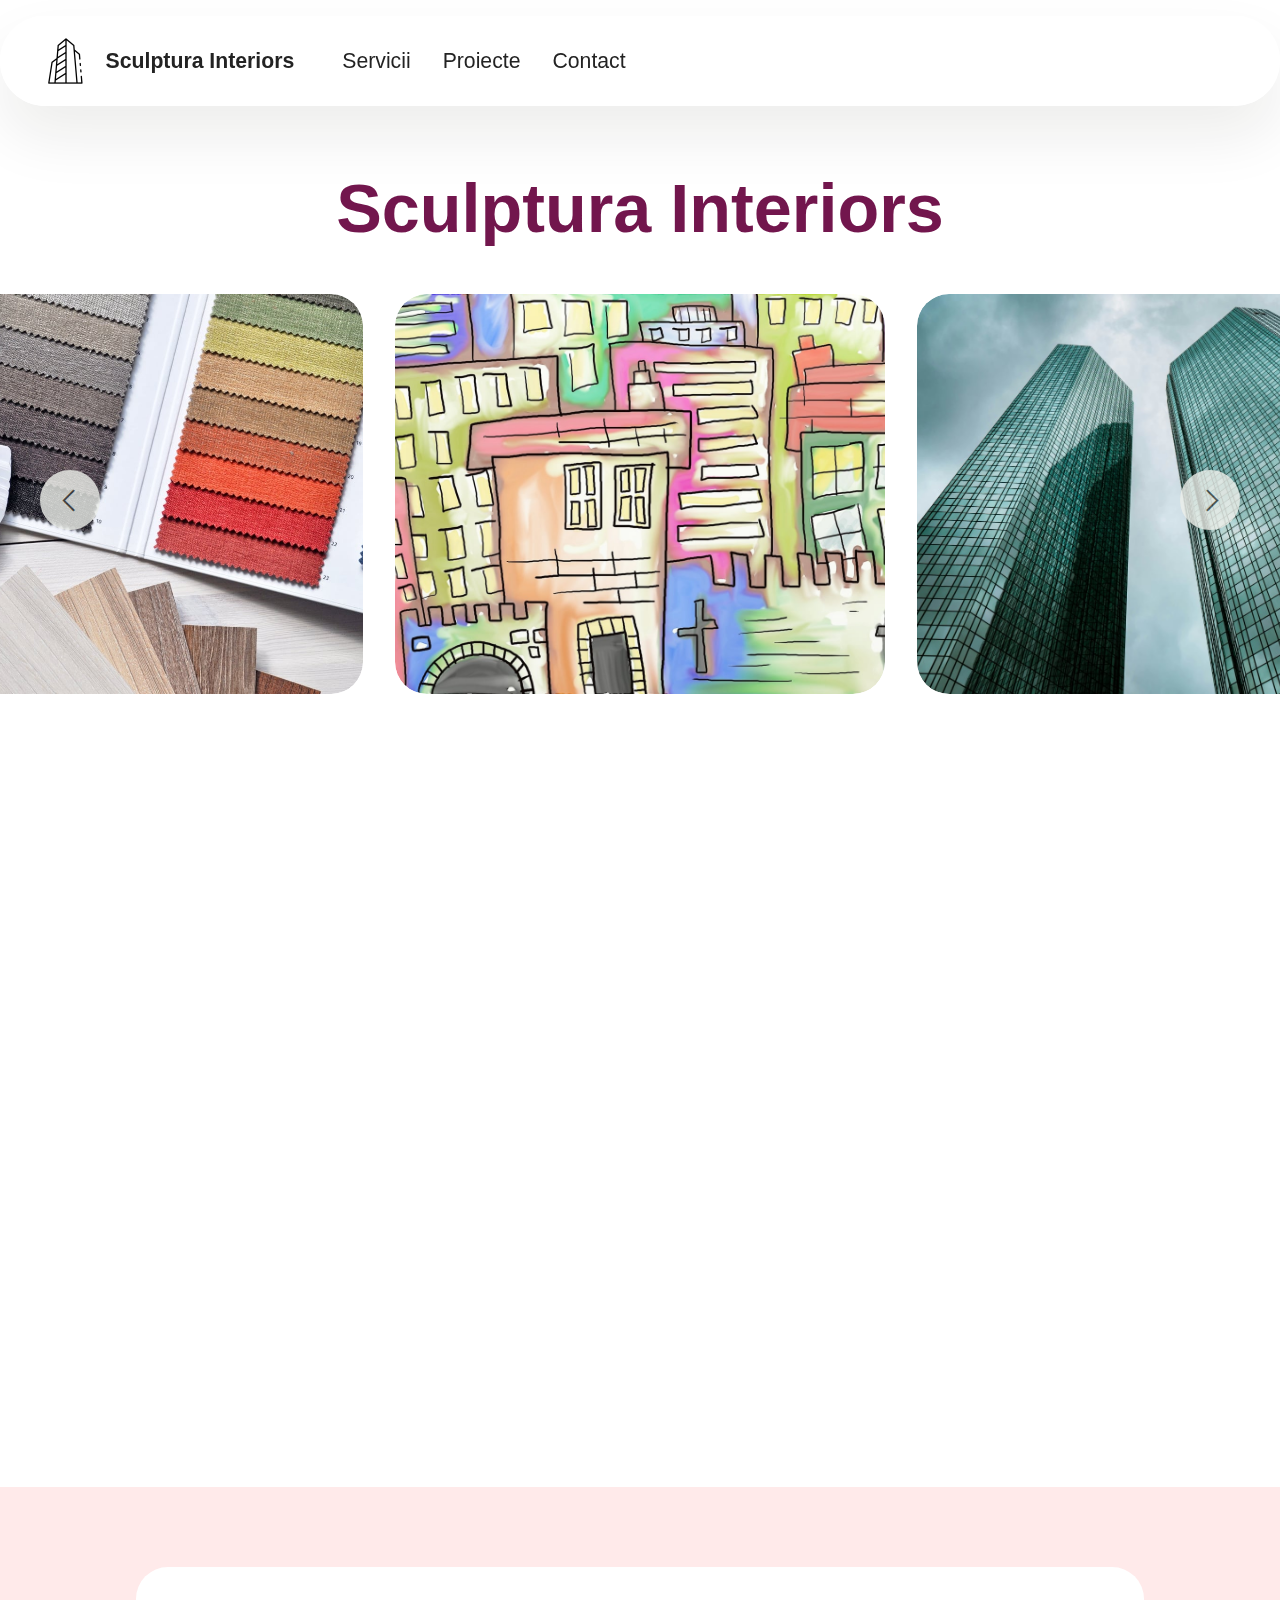
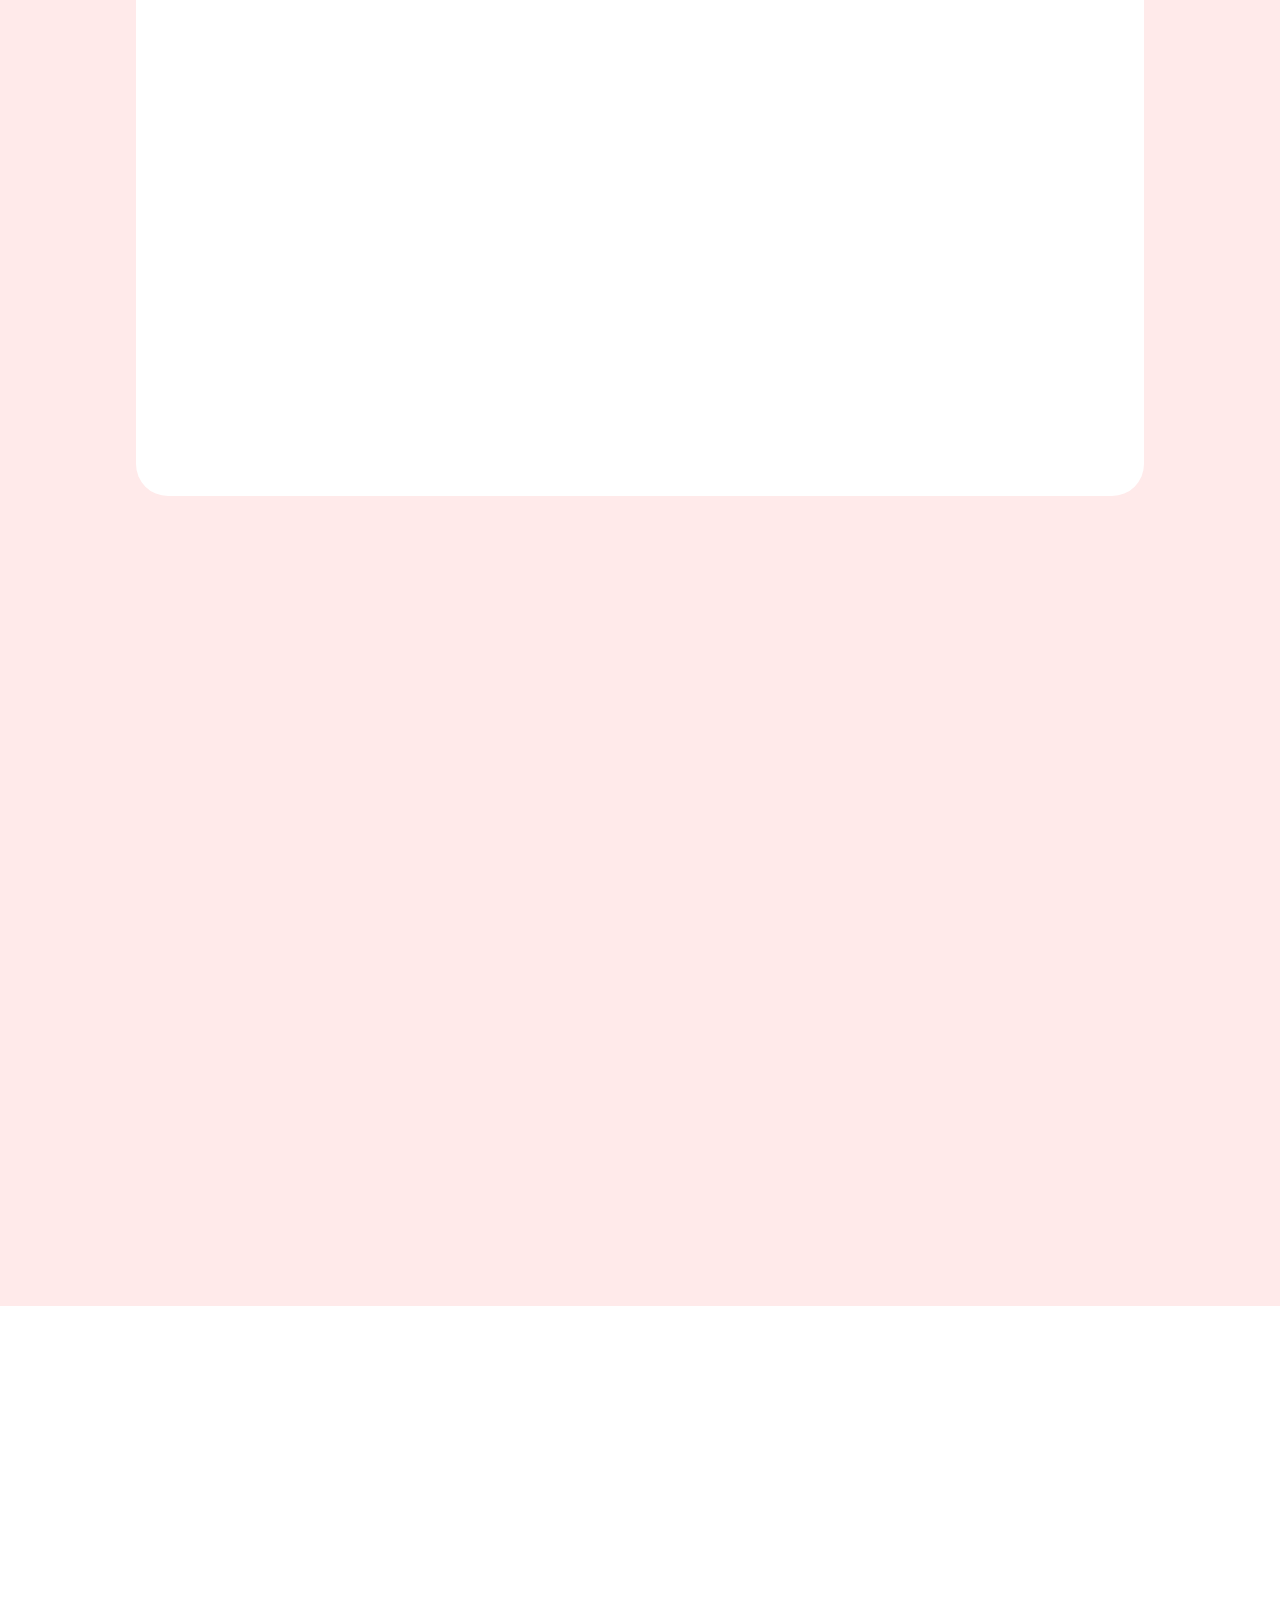
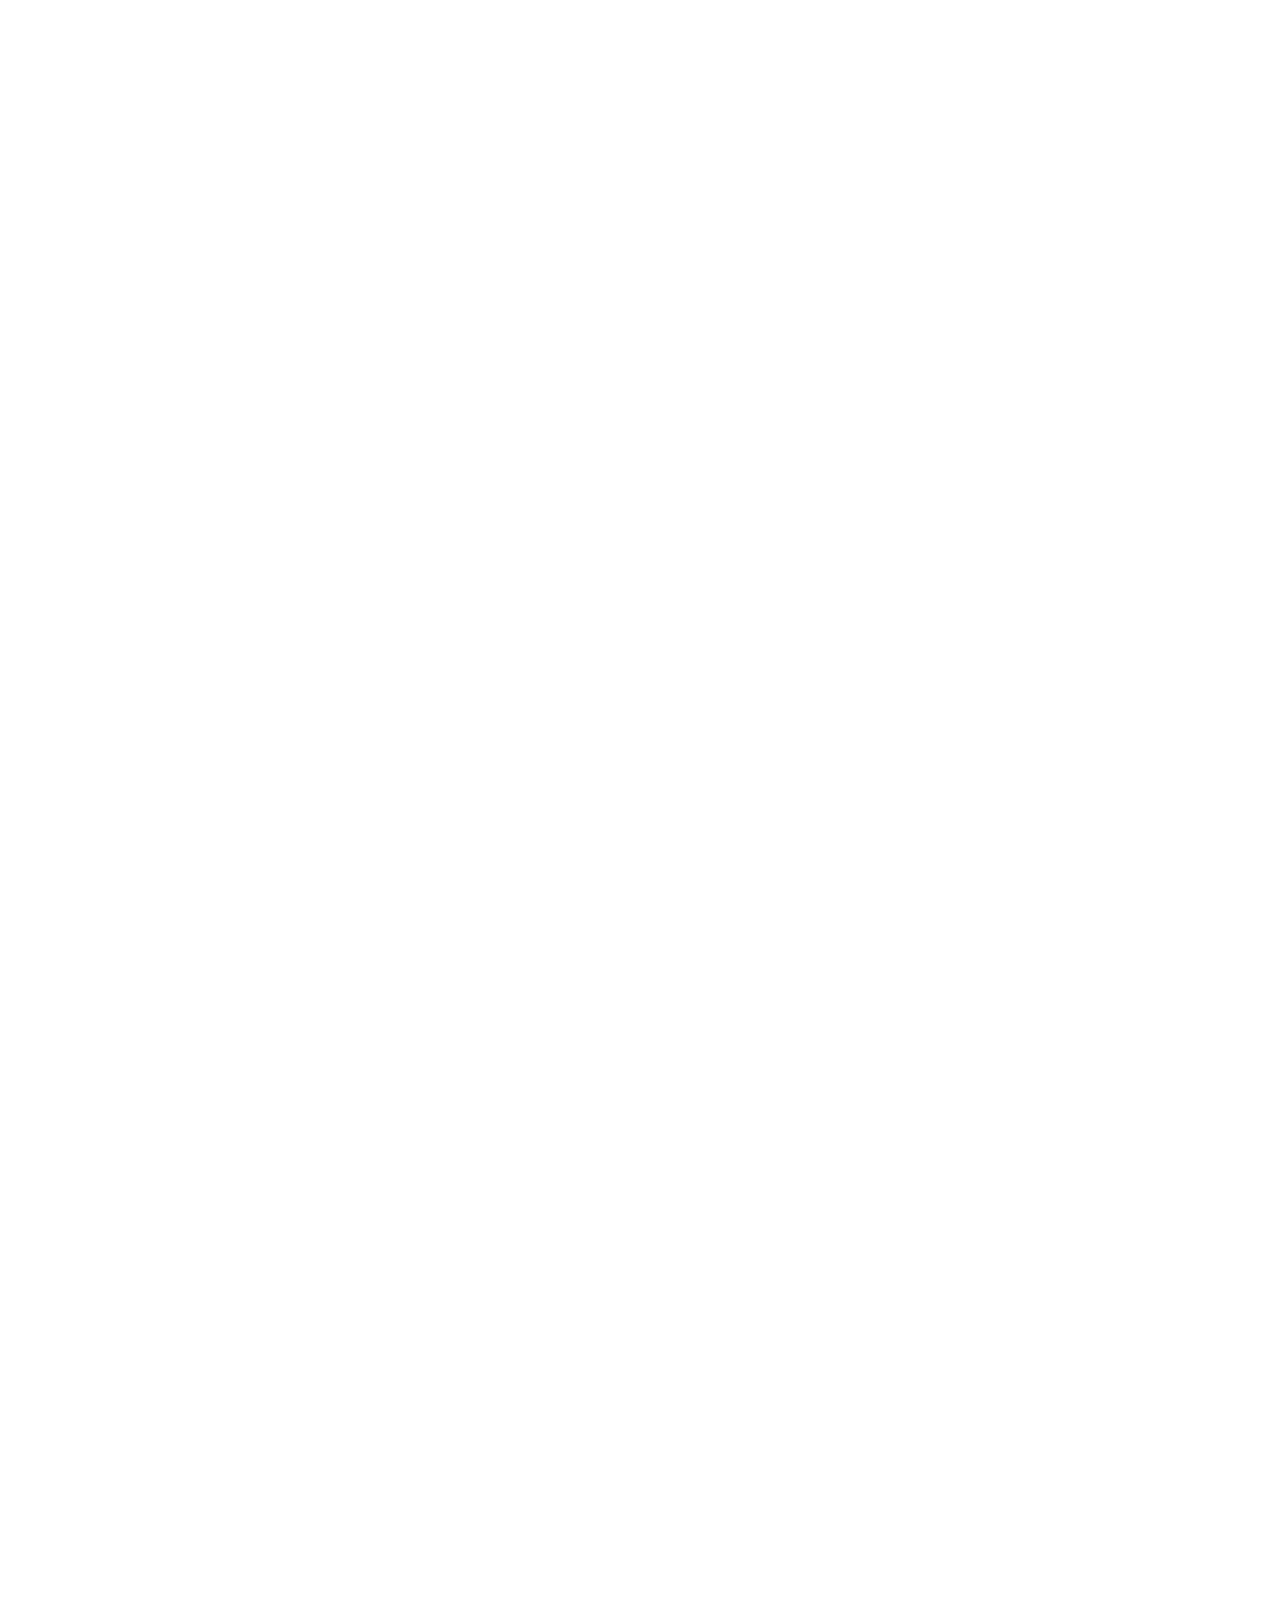
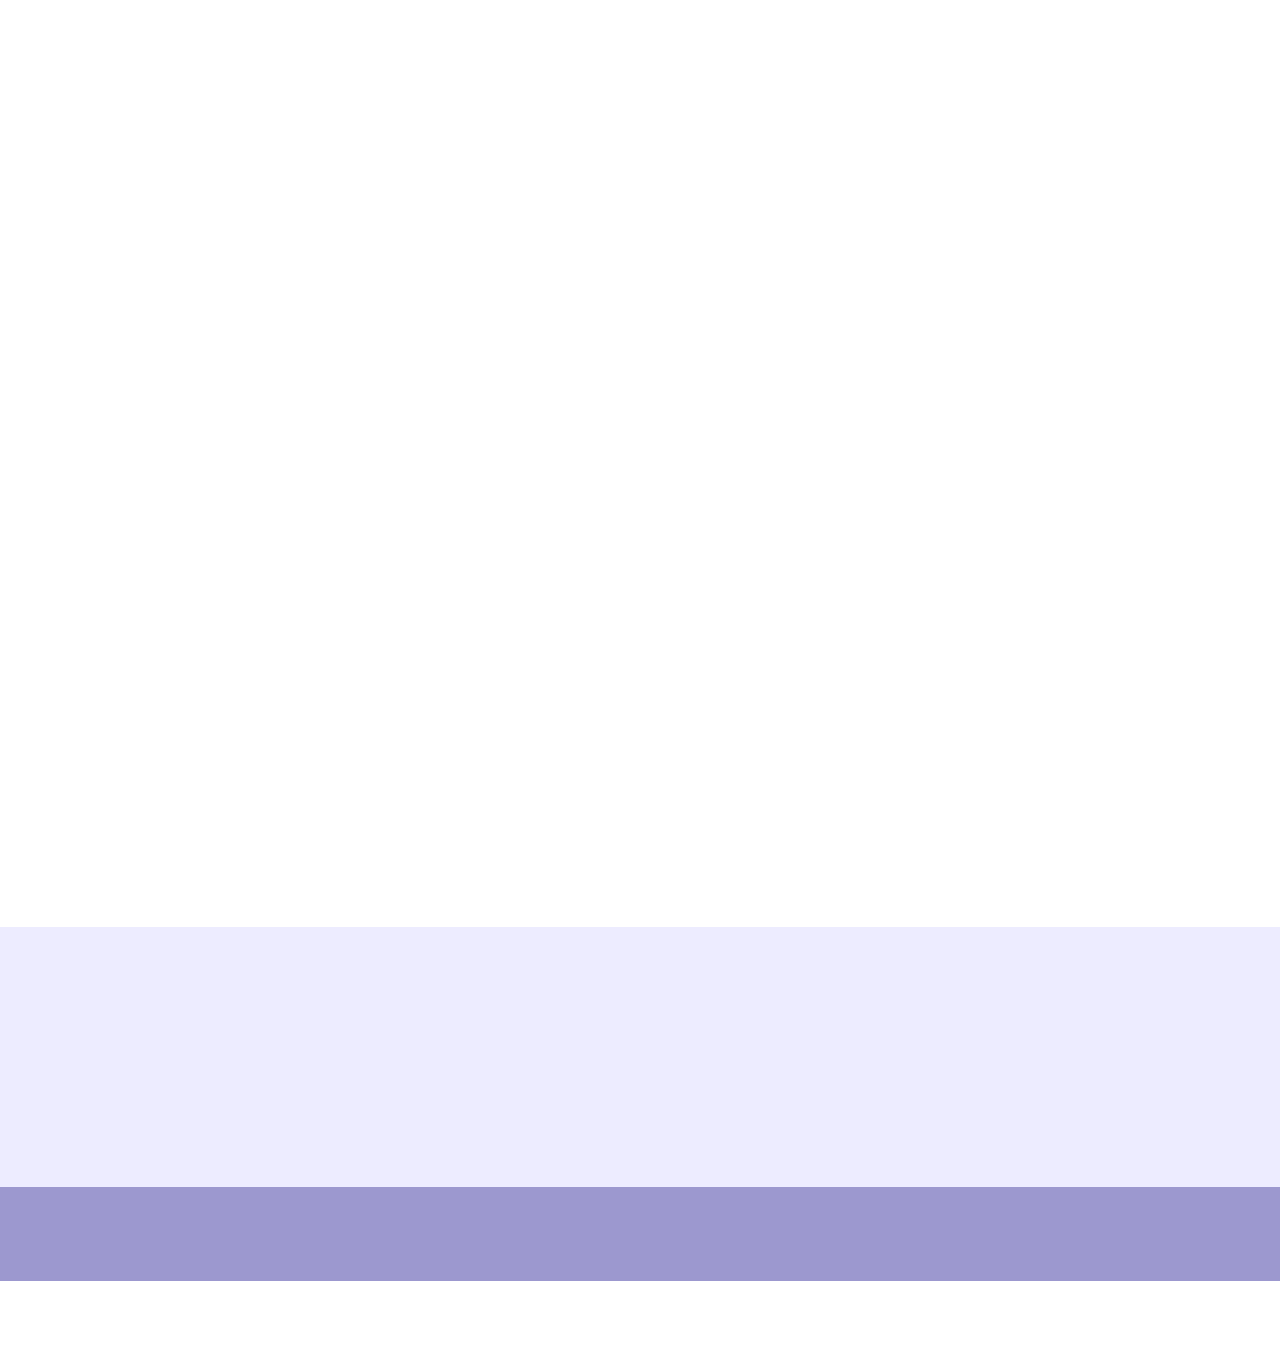
<file: index.html>
<!DOCTYPE html>
<html lang="ro">

<head>
  <!-- Site made with Mobirise Website Builder v5.9.25, https://mobirise.com -->
  <meta charset="UTF-8">
  <meta name="author" content="Marcu Mădălina">
    <meta name="keywords" content="Portofoliu profesional , Arhitect, Design de interior">
    <meta name="description"
        content="Sculptura Interiors este un site dedicat celor care doresc să îmbine estetica, funcționalitatea și confortul în proiectele lor de arhitectură, design interior, renovări și reamenajări. Acesta oferă o gamă largă de servicii personalizate pentru clienți din diverse domenii, de la locuințe private și apartamente, până la spații comerciale și birouri.
        Site-ul se prezintă ca un hub creativ, în care viziunea artistică și soluțiile funcționale sunt corelate pentru a crea spații unice și inovative. Echipa de profesioniști, cu experiență în arhitectură și design interior, lucrează îndeaproape cu fiecare client pentru a înțelege nevoile și preferințele acestuia, asigurându-se că fiecare proiect reflectă gusturile și stilul personal al clientului.">
        <link rel="preconnect" href="https://fonts.googleapis.com">
<link rel="preconnect" href="https://fonts.gstatic.com" crossorigin>
<link href="https://fonts.googleapis.com/css2?family=Kanit:ital,wght@0,100;0,200;0,300;0,400;0,500;0,600;0,700;0,800;0,900;1,100;1,200;1,300;1,400;1,500;1,600;1,700;1,800;1,900&family=Noto+Sans:ital,wght@0,100..900;1,100..900&display=swap" rel="stylesheet">
  <meta http-equiv="X-UA-Compatible" content="IE=edge">
  <meta name="generator" content="Mobirise v5.9.25, mobirise.com">
  <meta name="viewport" content="width=device-width, initial-scale=1, minimum-scale=1">
  <link rel="shortcut icon" href="assets/images/building-96x96.png" type="image/x-icon">
  <title>Acasă</title>
  <link rel="stylesheet" href="assets/web/assets/mobirise-icons2/mobirise2.css">
  <link rel="stylesheet" href="assets/bootstrap/css/bootstrap.min.css">
  <link rel="stylesheet" href="assets/bootstrap/css/bootstrap-grid.min.css">
  <link rel="stylesheet" href="assets/bootstrap/css/bootstrap-reboot.min.css">
  <link rel="stylesheet" href="assets/animatecss/animate.css">
  <link rel="stylesheet" href="assets/socicon/css/styles.css">
  <link rel="stylesheet" href="assets/dropdown/css/style.css">
  <link rel="stylesheet" href="assets/theme/css/style.css">
  <link rel="preload" as="style" href="assets/mobirise/css/mbr-additional.css?v=YTf1T0">
  <link rel="stylesheet" href="assets/mobirise/css/mbr-additional.css?v=YTf1T0" type="text/css">
</head>
<body>

  <section data-bs-version="5.1" class="menu menu1 cid-uAaVLmpgPx"  id="menu01-29">


    <nav class="navbar navbar-dropdown navbar-fixed-top navbar-expand-lg">
      <div class="container">
        <div class="navbar-brand">
          <span class="navbar-logo">
            <a href="https://mobiri.se">
              <img src="assets/images/building-96x96.png" alt="logo-firma" style="height: 3rem;">
            </a>
          </span>
          <span class="navbar-caption-wrap"><a class="navbar-caption text-black text-primary display-4"
              href="index.html">Sculptura Interiors</a></span>
        </div>
        <button class="navbar-toggler" type="button" data-toggle="collapse" data-bs-toggle="collapse"
          data-target="#navbarSupportedContent" data-bs-target="#navbarSupportedContent"
          aria-controls="navbarNavAltMarkup" aria-expanded="false" aria-label="Toggle navigation">
          <span class="hamburger">
            <span></span>
            <span></span>
            <span></span>
            <span></span></span>
        
        </button>
        <div class="collapse navbar-collapse" id="navbarSupportedContent">
          <ul class="navbar-nav nav-dropdown nav-right" data-app-modern-menu="true">
            <li class="nav-item">
              <a class="nav-link link text-black text-primary display-4" href="page1.html">Servicii</a>
            </li>
            <li class="nav-item">
              <a class="nav-link link text-black text-primary display-4" href="page2.html"
                aria-expanded="false">Proiecte</a>
            </li>
            <li class="nav-item">
              <a class="nav-link link text-black text-primary display-4" href="page3.html">Contact</a>
            </li>
          </ul>


        </div>
      </div>
    </nav>
  </section>

  <section data-bs-version="5.1" class="slider4 mbr-embla cid-uAaNphFVNm" id="slider04-21">


    <div class="container-fluid">
      <div class="row mb-5 justify-content-center">
        <div class="col-12 content-head">
          <h1 class="mbr-section-title mbr-fonts-style align-center mb-0 display-1">
            <strong><br></strong><strong>Sculptura Interiors</strong>
          </h1>

        </div>
      </div>
      <div class="row">
        <div class="col-12">
          <div class="embla position-relative" data-skip-snaps="true" data-align="center"
            data-contain-scroll="trimSnaps" data-loop="true" data-auto-play="true" data-auto-play-interval="5"
            data-draggable="true">
            <div class="embla__viewport">
              <div class="embla__container">
                <div class="embla__slide slider-image item active" style="margin-left: 1rem; margin-right: 1rem;">
                  <div class="slide-content">
                    <div class="item-img">
                      <div class="item-wrapper">
                        <img src="assets/images/buildings-1398038-1920-1200x848.jpg" alt="cladire-inalta" title=""
                          data-slide-to="4" data-bs-slide-to="4">
                      </div>
                    </div>
                  </div>
                </div>
                <div class="embla__slide slider-image item" style="margin-left: 1rem; margin-right: 1rem;">
                  <div class="slide-content">
                    <div class="item-img">
                      <div class="item-wrapper">
                        <img src="assets/images/beau-swierstra-ndz-4phqtlg-unsplash-1200x901.jpg"
                          alt="cladiri inalte cu sticla" title="" data-slide-to="0" data-bs-slide-to="0">
                      </div>
                    </div>
                  </div>
                </div>
                <div class="embla__slide slider-image item" style="margin-left: 1rem; margin-right: 1rem;">
                  <div class="slide-content">
                    <div class="item-img">
                      <div class="item-wrapper">
                        <img src="assets/images/danist-soh-dqxiw7ncb9q-unsplash-1200x800.jpeg" alt="cladire cu verdeață"
                          title="" data-slide-to="1" data-bs-slide-to="1">
                      </div>
                    </div>
                  </div>
                </div>
                <div class="embla__slide slider-image item" style="margin-left: 1rem; margin-right: 1rem;">
                  <div class="slide-content">
                    <div class="item-img">
                      <div class="item-wrapper">
                        <img src="assets/images/pexels-photo-276267-1200x797.jpg" alt="paleta de culori" title=""
                          data-slide-to="2" data-bs-slide-to="2">
                      </div>
                    </div>
                  </div>
                </div>





              </div>
            </div>
            <button class="embla__button embla__button--prev">
              <span class="mobi-mbri mobi-mbri-arrow-prev" aria-hidden="true"></span>
              <span class="sr-only visually-hidden visually-hidden">Previous</span>
            </button>
            <button class="embla__button embla__button--next">
              <span class="mobi-mbri mobi-mbri-arrow-next" aria-hidden="true"></span>
              <span class="sr-only visually-hidden visually-hidden">Next</span>
            </button>
          </div>
        </div>
      </div>
    </div>
  </section>

  <section data-bs-version="5.1" class="start article4 cid-uA9A5Y2VJo" id="article04-1o">





    <div class="container">
      <div class="row justify-content-center">
        <div class="col-12 col-md-12 col-lg-6 image-wrapper">
          <img class="w-100" src="assets/images/books-1256x835.jpg" alt="biblioteca cu carti colorate">
        </div>
        <div class="col-12 col-md-12 col-lg">
          <div class="text-wrapper align-left">
            <h2 class="mbr-section-title mbr-fonts-style mb-4 display-2">
              <strong>Despre noi</strong>
            </h2>
            <p class="mbr-text mbr-fonts-style mb-4 display-7">Bine ați venit la Sculptura Interiors, unde arta și
              arhitectura se îmbină armonios pentru a crea spații deosebite și memorabile. Suntem o echipă de arhitecți
              și designeri pasionați, cu o vastă experiență în transformarea visurilor și ideilor în
              realitate.&nbsp;<br>Ce facem? La Sculptura Interiors, oferim o gamă largă de servicii de arhitectură și
              design interior, adaptate pentru a satisface diversele cerințe ale clienților noștri. De la proiecte
              rezidențiale sofisticate, la spații comerciale inovatoare, și până la renovări complexe, ne angajăm să
              oferim soluții creative și funcționale care să depășească așteptările. Abordarea noastră este una
              holistică, asigurându-ne că fiecare element este perfect aliniat cu viziunea și obiectivele clientului.
            </p>

          </div>
        </div>
      </div>
    </div>
  </section>

  <section data-bs-version="5.1" class="article07 cid-uA9BrBIFH6" id="article07-1q">




    <div class="container">
      <div class="row justify-content-center">
        <div class="card col-md-12 col-lg-10">
          <div class="card-wrapper">

            <div class="row card-box align-left">
              <div class="item features-without-image col-12">
                <div class="item-wrapper">
                  <h2 class="mbr-section-subtitle mbr-fonts-style mb-3 display-2">
                    <strong>Echipa noastră</strong>
                  </h2>
                  <p class="mbr-text mbr-fonts-style display-7">Echipa noastră este formată din profesioniști talentați
                    și dedicați, fiecare aducând un amestec unic de creativitate, expertiză tehnică și atenție la
                    detalii. Fiecare proiect pe care îl preluăm este abordat cu o atenție meticuloasă și o înțelegere
                    profundă a nevoilor și dorințelor clienților noștri.&nbsp;<br>La conducerea echipei se află
                    <strong>Alina Popescu</strong>, arhitect principal și fondator al Sculptura Interiors, care aduce cu
                    sine o vastă experiență în designul și execuția proiectelor de amploare. &nbsp;<strong>Andra
                      Șerban</strong> se ocupă cu partea de design interior, fiind expertă în combinarea culorilor,
                    texturilor și materialelor pentru a crea ambianțe elegante și moderne. <strong>David Andrei</strong>
                    este specialistul nostru în structură și execuție, având grijă ca toate ideile arhitecturale să fie
                    realizabile din punct de vedere tehnic și sigur.</p>
                </div>
              </div>



            </div>

          </div>
        </div>
      </div>
    </div>
  </section>

  <section data-bs-version="5.1" class="people03 cid-uA9CqORBZP" id="people03-1s">


    <div class="container">
      <div class="row justify-content-center">
        <div class="col-12 content-head">

        </div>
      </div>
      <div class="row">
        <div class="item features-image col-12 col-md-6 col-lg-4">
          <div class="item-wrapper">
            <div class="item-img mb-3">
              <img src="assets/images/w-7-815x1076.jpg" alt="Alina Popescu" title="">
            </div>
            <div class="item-content align-left">
              <h3 class="item-title mbr-fonts-style display-5"><strong>Alina Popescu</strong></h3>
              <h4 class="item-subtitle mbr-fonts-style mb-3 display-7">Arhitect principal</h4>

            </div>

          </div>
        </div>
        <div class="item features-image col-12 col-md-6 col-lg-4">
          <div class="item-wrapper">
            <div class="item-img mb-3">
              <img src="assets/images/w-17-815x544.jpg" alt="Andra Șerban" title="">
            </div>
            <div class="item-content align-left">
              <h3 class="item-title mbr-fonts-style display-5"><strong>Andra Șerban</strong></h3>
              <h4 class="item-subtitle mbr-fonts-style mb-3 display-7">Interior designer</h4>

            </div>

          </div>
        </div>
        <div class="item features-image col-12 col-md-6 col-lg-4">
          <div class="item-wrapper">
            <div class="item-img mb-3">
              <img src="assets/images/m-27-815x543.jpeg" alt="David Andrei" title="">
            </div>
            <div class="item-content align-left">
              <h3 class="item-title mbr-fonts-style display-5"><strong>David Andrei</strong></h3>
              <h4 class="item-subtitle mbr-fonts-style mb-3 display-7">Project manager</h4>

            </div>

          </div>
        </div>
      </div>
    </div>
  </section>

  <section data-bs-version="5.1" class="features21 cid-uAaS6AivdP" id="features021-26">




    <div class="container">
      <div class="row mb-5 justify-content-center">
        <div class="col-12 mb-0 content-head">
          <h2 class="mbr-section-title mbr-fonts-style align-center mb-0 display-2"><strong>De ce să ne alegi</strong>
          </h2>

        </div>
      </div>
      <div class="row mbr-masonry" data-masonry="{&quot;percentPosition&quot;: true }">
        <div class="item features-without-image col-12 col-md-6 col-lg-4">
          <div class="item-wrapper">
            <div class="card-box align-left">

              <h3 class="card-title mbr-fonts-style display-5">
                <strong>Creativitate și inovație</strong>
              </h3>
              <p class="card-text mbr-fonts-style display-7">Echipa noastră de arhitecți este mereu la curent cu cele
                mai recente tendințe în design și tehnologie, dar nu ne temem să ieșim din zona de confort. Ne bazăm pe
                imaginație și soluții inovative pentru a transforma ideile tale în realitate.</p>
            </div>
          </div>
        </div>
        <div class="item features-without-image col-12 col-md-6 col-lg-4">
          <div class="item-wrapper">
            <div class="card-box align-left">

              <h3 class="card-title mbr-fonts-style display-5"><strong>Calitate garantată</strong></h3>
              <p class="card-text mbr-fonts-style display-7">Credem că un proiect arhitectural nu este complet fără a
                asigura calitatea în fiecare etapă, de la concept la execuție. De aceea, lucrăm doar cu furnizori de top
                și cu echipe de profesioniști care respectă cele mai stricte standarde.</p>
            </div>
          </div>
        </div>
        <div class="item features-without-image col-12 col-md-6 col-lg-4">
          <div class="item-wrapper">
            <div class="card-box align-left">

              <h3 class="card-title mbr-fonts-style display-5"><strong>Consultanță continuă</strong></h3>
              <p class="card-text mbr-fonts-style display-7">Suntem aici pentru tine pe tot parcursul procesului, de la
                prima întâlnire până la finalizarea proiectului și chiar după aceea. Oferim consultanță continuă,
                asigurându-ne că înțelegi fiecare etapă și că toate deciziile sunt aliniate viziunii tale.</p>
            </div>
          </div>
        </div>



      </div>
    </div>
  </section>

  <section data-bs-version="5.1" class="pricing03 cid-uA9GU388fM" id="pricing03-1t">



    <div class="container">
      <div class="row justify-content-center">
        <div class="col-12 content-head">
          <div class="mbr-section-head mb-5">
            <h2 class="mbr-section-title mbr-fonts-style align-center mb-0 display-2"><strong>Abonamente</strong></h2>

          </div>
        </div>
      </div>
      <div class="row">
        <div class="item features-without-image col-12 col-md-6 col-lg-4 item-mb active">
          <div class="item-wrapper">
            <div class="item-head">
              <h3 class="item-title mbr-fonts-style mb-0 display-5">
                <strong>Abonament basic</strong>
              </h3>
              <h4 class="item-subtitle mbr-fonts-style mb-0 display-7"><strong>1.000 RON</strong>/lună</h4>
            </div>
            <div class="item-content">
              <p class="mbr-text mbr-fonts-style display-7">Acest abonament este destinat celor care au nevoie de
                consultanță de bază și proiecte simple.&nbsp;</p>
              <div class="mb-4">
              </div>
              <div class="counter-container mbr-text mbr-fonts-style display-7">
                <ul>
                  <li>Consultanță inițială</li>
                  <li>Recomandări pentru selectarea materialelor</li>
                  <li>Acces la pachete de design standardizat</li>
                  <li>Planuri de bază pentru clarificări ulterioare</li>
                </ul>
              </div>
            </div>
            <div class="mbr-section-btn item-footer"><a href=""
                class="btn item-btn btn-secondary display-7">Abonează-te</a></div>
          </div>
        </div>
        <div class="item features-without-image col-12 col-md-6 col-lg-4 item-mb">
          <div class="item-wrapper">
            <div class="item-head">
              <h3 class="item-title mbr-fonts-style mb-0 display-5"><strong>Abonament standard</strong></h3>
              <h4 class="item-subtitle mbr-fonts-style mt-0 mb-0 display-7"><strong>2.500 RON</strong>/lună</h4>
            </div>
            <div class="item-content">
              <p class="mbr-text mbr-fonts-style display-7">Acest abonament este destinat clienților care doresc un
                proiect de design interior complet și o implicare activă a echipei de arhitecți și designeri.</p>
              <div class="mb-4">
              </div>
              <div class="counter-container mbr-text mbr-fonts-style display-7">
                <ul>
                  <li>Consultanță și planificare completă a proiectului</li>
                  <li>Proiect de design interior personalizat</li>
                  <li>Vizualizări 3D pentru fiecare spațiu</li>
                  <li>Suport pentru achiziția materialelor și mobilierului</li>
                </ul>
              </div>
            </div>
            <div class="mbr-section-btn item-footer"><a href=""
                class="btn item-btn btn-secondary display-7">Abonează-te</a></div>
          </div>
        </div>
        <div class="item features-without-image col-12 col-md-6 col-lg-4 item-mb">
          <div class="item-wrapper">
            <div class="item-head">
              <h3 class="item-title mbr-fonts-style mb-0 display-5">
                <strong>Abonament premium</strong>
              </h3>
              <h4 class="item-subtitle mbr-fonts-style mt-0 mb-0 display-7"><strong>4.000 RON</strong>/lună</h4>
            </div>
            <div class="item-content">
              <p class="mbr-text mbr-fonts-style display-7">Acesta abonament e destinat clienților care doresc servicii
                de arhitectură complete, inclusiv pentru construcții noi, renovări sau proiecte de design interior și
                exterior.</p>
              <div class="mb-4"></div>
              <div class="counter-container mbr-text mbr-fonts-style display-7">
                <ul>
                  <li>Consultanță și planificare completă a proiectului</li>
                  <li>Proiect arhitectural complet</li>
                  <li>Design de interior complet</li>
                  <li>Gestionarea întregului proiect</li>
                </ul>
              </div>
            </div>
            <div class="mbr-section-btn item-footer"><a href=""
                class="btn item-btn btn-secondary display-7">Abonează-te</a></div>
          </div>
        </div>
      </div>
    </div>
  </section>

  <section data-bs-version="5.1" class="people04 cid-uA9KrxD9UM" id="people04-1u">


    <div class="container">
      <div class="row mb-5 justify-content-center">
        <div class="col-12 mb-0 content-head">
          <h2 class="mbr-section-title mbr-fonts-style align-center mb-0 display-2">
            <strong>Testimoniale</strong>
          </h2>

        </div>
      </div>
      <div class="row mbr-masonry" data-masonry="{&quot;percentPosition&quot;: true }">
        <div class="item features-without-image col-12 col-md-6 col-lg-4 active">
          <div class="item-wrapper">
            <div class="card-box align-left">
              <p class="card-text mbr-fonts-style display-7">„Colaborarea cu echipa lor a fost un adevărat succes!
                Proiectul nostru a fost livrat la timp și cu mult peste așteptările noastre. Recomand cu încredere!”<br>
              </p>
              <div class="img-wrapper mt-4 mb-2">
                <img src="assets/images/w-4-160x240.jpg" alt="Moga Ioana" data-slide-to="0" data-bs-slide-to="0">
              </div>
              <h3 class="card-title mbr-fonts-style display-7">
                <strong>Moga Ioana</strong>
              </h3>
            </div>
          </div>
        </div>
        <div class="item features-without-image col-12 col-md-6 col-lg-4">
          <div class="item-wrapper">
            <div class="card-box align-left">
              <p class="card-text mbr-fonts-style display-7">„Profesionalismul și atenția la detalii au transformat
                ideile noastre într-o realitate impresionantă. Suntem foarte mulțumiți de rezultatul final!”</p>
              <div class="img-wrapper mt-4 mb-2">
                <img src="assets/images/w-20-160x107.jpg" data-slide-to="1" data-bs-slide-to="1" alt="Furdui Raisa">
              </div>
              <h3 class="card-title mbr-fonts-style display-7">
                <strong>Furdui Raisa</strong>
              </h3>
            </div>
          </div>
        </div>
        <div class="item features-without-image col-12 col-md-6 col-lg-4">
          <div class="item-wrapper">
            <div class="card-box align-left">
              <p class="card-text mbr-fonts-style display-7">„Arhitecții au înțeles exact ce ne dorim și ne-au ghidat în
                fiecare etapă a proiectului. Acum avem un spațiu care reflectă perfect stilul nostru.”</p>
              <div class="img-wrapper mt-4 mb-2">
                <img src="assets/images/w-23-160x112.jpg" data-slide-to="2" data-bs-slide-to="2" alt="Crețescu Emilia">
              </div>
              <h3 class="card-title mbr-fonts-style display-7">
                <strong>Crețescu Emilia</strong>
              </h3>
            </div>
          </div>
        </div>
        <div class="item features-without-image col-12 col-md-6 col-lg-4">
          <div class="item-wrapper">
            <div class="card-box align-left">
              <p class="card-text mbr-fonts-style display-7">„Un partener excelent pentru orice tip de proiect
                arhitectural. Echipa a fost foarte receptivă la feedback-ul nostru.”<br></p>
              <div class="img-wrapper mt-4 mb-2">
                <img src="assets/images/m-3-160x107.jpeg" data-slide-to="3" data-bs-slide-to="3" alt="Rus David">
              </div>
              <h3 class="card-title mbr-fonts-style display-7">
                <strong>Rus David</strong>
              </h3>
            </div>
          </div>
        </div>
        <div class="item features-without-image col-12 col-md-6 col-lg-4">
          <div class="item-wrapper">
            <div class="card-box align-left">
              <p class="card-text mbr-fonts-style display-7">„Serviciile oferite au fost impecabile! Am apreciat în mod
                deosebit abordarea personalizată și creativitatea echipei. ”</p>
              <div class="img-wrapper mt-4 mb-2">
                <img src="assets/images/m-18-160x107.jpg" data-slide-to="4" data-bs-slide-to="4" alt="Blaga Marius">
              </div>
              <h3 class="card-title mbr-fonts-style display-7">
                <strong>Blaga Marius</strong>
              </h3>
            </div>
          </div>
        </div>
        <div class="item features-without-image col-12 col-md-6 col-lg-4">
          <div class="item-wrapper">
            <div class="card-box align-left">
              <p class="card-text mbr-fonts-style display-7">„Sunt extrem de mulțumită de cum a decurs colaborarea.
                Proiectul a fost realizat conform planului și ne-a oferit exact ce aveam nevoie.”</p>
              <div class="img-wrapper mt-4 mb-2">
                <img src="assets/images/w-31-160x240.jpg" data-slide-to="5" data-bs-slide-to="5" alt="Petrescu Paula">
              </div>
              <h3 class="card-title mbr-fonts-style display-7"><strong>Petrescu Paula</strong></h3>
            </div>
          </div>
        </div>
      </div>
    </div>
  </section>

  <section data-bs-version="5.1" class="contacts4 cid-uAaKO1riZw" id="contacts4-1z">






    <div class="container">
      <div class="row align-items-center justify-content-center">
        <div class="text-content col-12 col-md-6">
          <h2 class="mbr-section-title mbr-fonts-style display-2">
            <strong>Contact</strong><strong><br></strong>
          </h2>
          <p class="mbr-text mbr-fonts-style display-7">Adresă: Strada Păpădiei, Baia Mare<br>Telefon: 0731 777
            898<br>Email:sculptura-interiors@gmail.com<br></p>
        </div>
        <div class="icons d-flex align-items-center col-12 col-md-6 justify-content-end mt-md-0 mt-2 flex-wrap">
          <a href="https://x.com/" target="_blank">
            <span class="socicon-twitter socicon mbr-iconfont mbr-iconfont-social"></span>
          </a>
          <a href="https://www.facebook.com/" target="_blank">
            <span class="socicon-facebook socicon mbr-iconfont mbr-iconfont-social"></span>
          </a>
          <a href="https://www.instagram.com/" target="_blank">
            <span class="mbr-iconfont mbr-iconfont-social socicon-instagram socicon"></span>
          </a>







        </div>
      </div>
    </div>

  </section>

  <section data-bs-version="5.1" class="footer4 cid-uAe1x1WSz4"  id="footer04-30">





    <div class="container">
      <div class="media-container-row align-center mbr-white">
        <div class="col-12">
          <p class="mbr-text mb-0 mbr-fonts-style display-7">
            © Copyright 2025 Mobirise - All Rights Reserved
          </p>
        </div>
      </div>
    </div>
  </section>
  <section class="display-7"
    style="padding: 0;align-items: center;justify-content: center;flex-wrap: wrap;    align-content: center;display: flex;position: relative;height: 4rem;">
    <p style="margin: 0;text-align: center;" class="display-7">&#8204;</p><a style="z-index:1"
      href="https://mobirise.com/builder/ai-website-builder.html">AI Website Builder</a>
</section>
  <script src="assets/bootstrap/js/bootstrap.bundle.min.js"></script>
  <script src="assets/smoothscroll/smooth-scroll.js"></script>
  <script src="assets/ytplayer/index.js"></script>
  <script src="assets/embla/embla.min.js"></script>
  <script src="assets/embla/script.js"></script>
  <script src="assets/masonry/masonry.pkgd.min.js"></script>
  <script src="assets/imagesloaded/imagesloaded.pkgd.min.js"></script>
  <script src="assets/sociallikes/social-likes.js"></script>
  <script src="assets/dropdown/js/navbar-dropdown.js"></script>
  <script src="assets/theme/js/script.js"></script>


  <input name="animation" type="hidden">
</body>

</html>
</file>
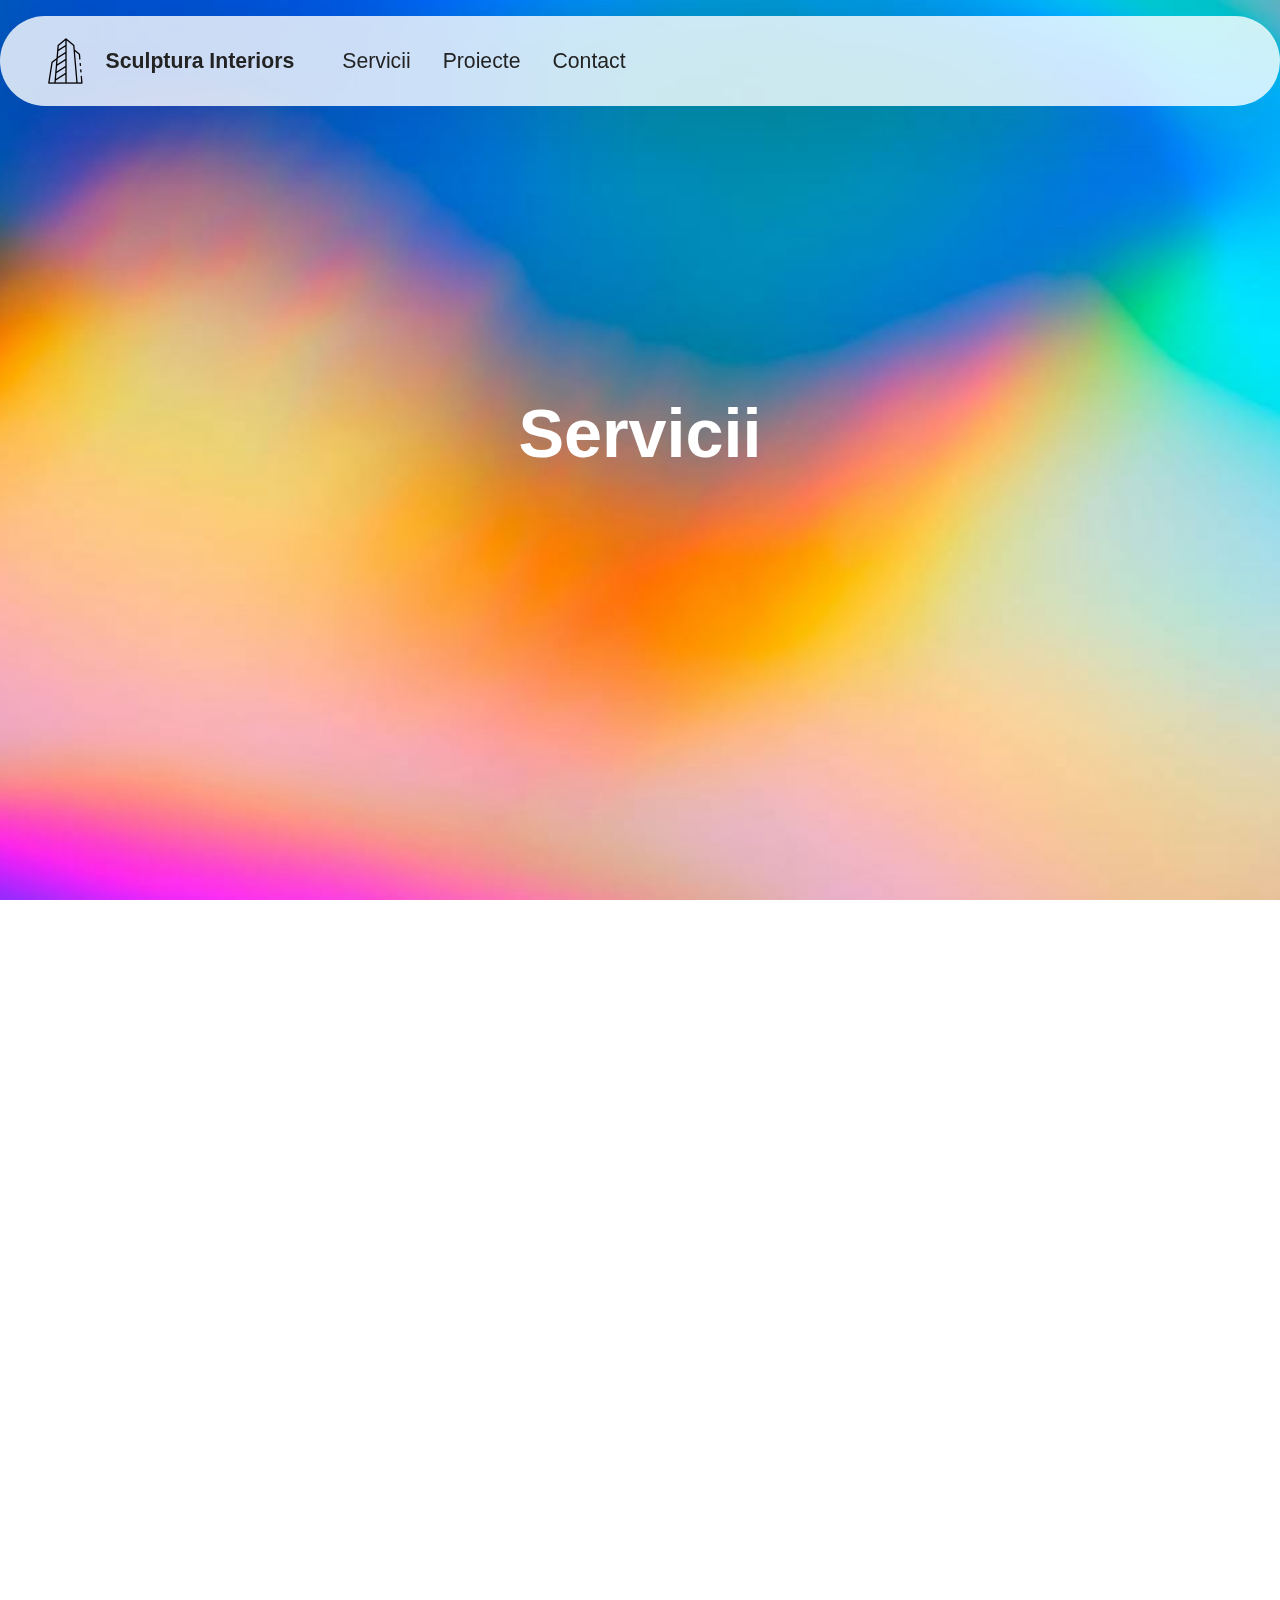
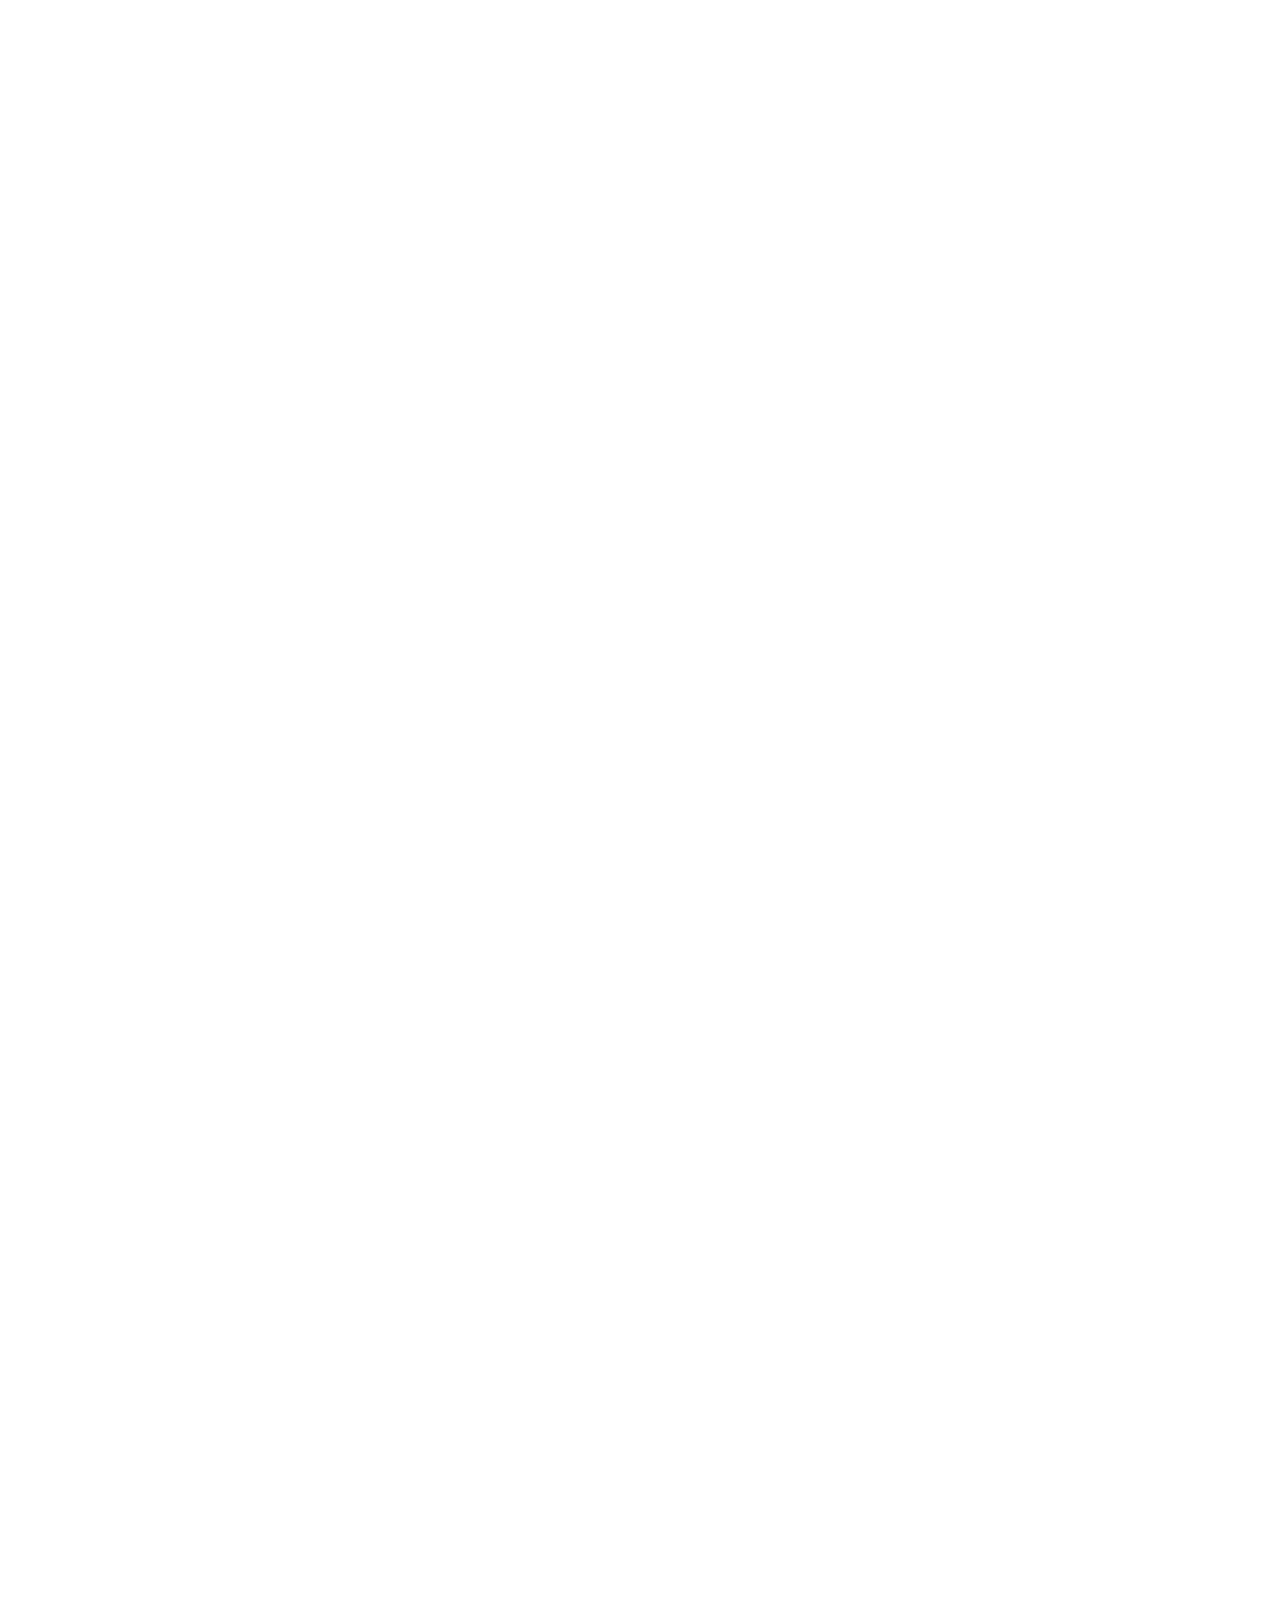
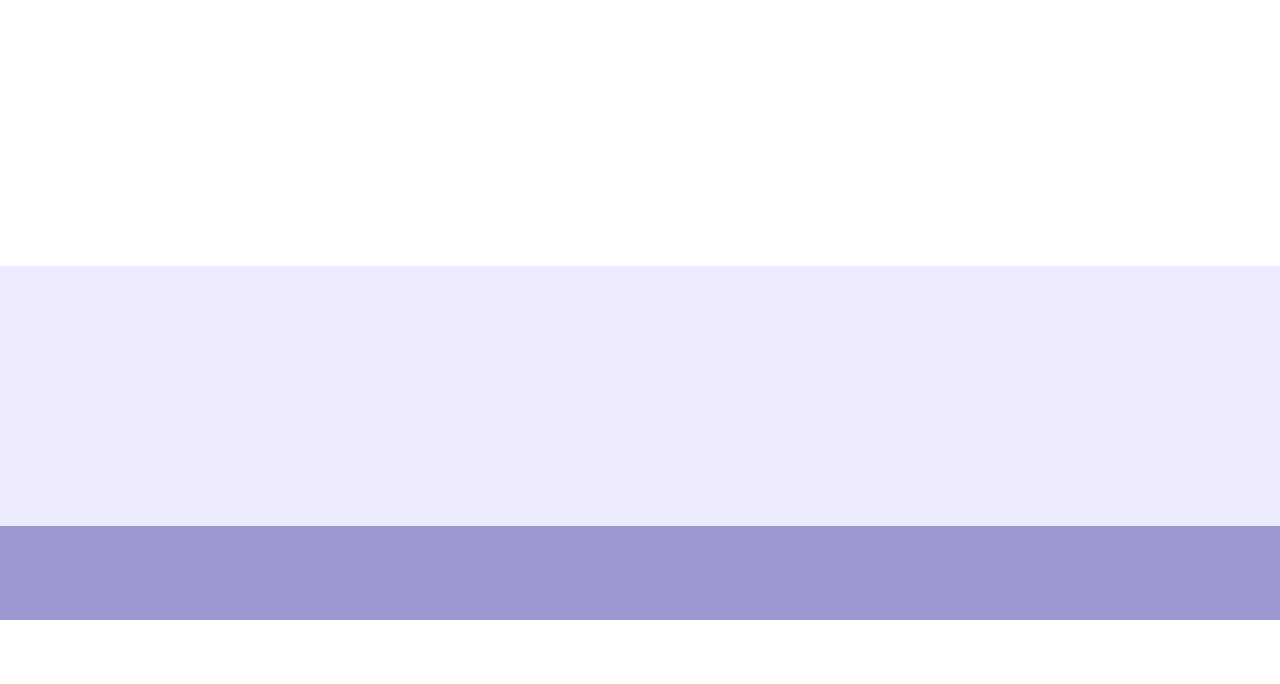
<file: page1.html>
<!DOCTYPE html>
<html lang="ro">

<head>
    <!-- Site made with Mobirise Website Builder v5.9.25, https://mobirise.com -->
    <meta charset="UTF-8">
    <meta name="author" content="Marcu Mădălina">
    <meta name="keywords" content="Portofoliu profesional , Arhitect, Design de interior">
    <meta name="description"
        content="Sculptura Interiors este un site dedicat celor care doresc să îmbine estetica, funcționalitatea și confortul în proiectele lor de arhitectură, design interior, renovări și reamenajări. Acesta oferă o gamă largă de servicii personalizate pentru clienți din diverse domenii, de la locuințe private și apartamente, până la spații comerciale și birouri.
        Site-ul se prezintă ca un hub creativ, în care viziunea artistică și soluțiile funcționale sunt corelate pentru a crea spații unice și inovative. Echipa de profesioniști, cu experiență în arhitectură și design interior, lucrează îndeaproape cu fiecare client pentru a înțelege nevoile și preferințele acestuia, asigurându-se că fiecare proiect reflectă gusturile și stilul personal al clientului.">
    <link rel="preconnect" href="https://fonts.googleapis.com">
    <meta http-equiv="X-UA-Compatible" content="IE=edge">
    <meta name="generator" content="Mobirise v5.9.25, mobirise.com">
    <meta name="viewport" content="width=device-width, initial-scale=1, minimum-scale=1">
    <link rel="shortcut icon" href="assets/images/building-96x96.png" type="image/x-icon">



    <title>Page 1</title>
    <link rel="stylesheet" href="assets/web/assets/mobirise-icons2/mobirise2.css">
    <link rel="stylesheet" href="assets/bootstrap/css/bootstrap.min.css">
    <link rel="stylesheet" href="assets/bootstrap/css/bootstrap-grid.min.css">
    <link rel="stylesheet" href="assets/bootstrap/css/bootstrap-reboot.min.css">
    <link rel="stylesheet" href="assets/animatecss/animate.css">
    <link rel="stylesheet" href="assets/dropdown/css/style.css">
    <link rel="stylesheet" href="assets/socicon/css/styles.css">
    <link rel="stylesheet" href="assets/theme/css/style.css">
    <link rel="preconnect" href="https://fonts.googleapis.com">
    <link rel="preconnect" href="https://fonts.gstatic.com" crossorigin>
    <link
        href="https://fonts.googleapis.com/css2?family=Kanit:ital,wght@0,100;0,200;0,300;0,400;0,500;0,600;0,700;0,800;0,900;1,100;1,200;1,300;1,400;1,500;1,600;1,700;1,800;1,900&family=Noto+Sans:ital,wght@0,100..900;1,100..900&display=swap"
        rel="stylesheet">
    <link rel="preload" as="style" href="assets/mobirise/css/mbr-additional.css?v=KFbWT0">
    <link rel="stylesheet" href="assets/mobirise/css/mbr-additional.css?v=KFbWT0" type="text/css">




</head>

<body>

    <section data-bs-version="5.1" class="menu menu1 cid-uAaVLmpgPx"  id="menu01-29">


        <nav class="navbar navbar-dropdown navbar-fixed-top navbar-expand-lg">
            <div class="container">
                <div class="navbar-brand">
                    <span class="navbar-logo">
                        <a href="https://mobiri.se">
                            <img src="assets/images/building-96x96.png" alt="logo firmă" style="height: 3rem;">
                        </a>
                    </span>
                    <span class="navbar-caption-wrap"><a class="navbar-caption text-black text-primary display-4"
                            href="index.html">Sculptura Interiors</a></span>
                </div>
                <button class="navbar-toggler" type="button" data-toggle="collapse" data-bs-toggle="collapse"
                    data-target="#navbarSupportedContent" data-bs-target="#navbarSupportedContent"
                    aria-controls="navbarNavAltMarkup" aria-expanded="false" aria-label="Toggle navigation">
                    <span class="hamburger">
                        <span></span>
                        <span></span>
                        <span></span>
                        <span></span></span>
                    
                </button>
                <div class="collapse navbar-collapse" id="navbarSupportedContent">
                    <ul class="navbar-nav nav-dropdown nav-right" data-app-modern-menu="true">
                        <li class="nav-item">
                            <a class="nav-link link text-black text-primary display-4" href="page1.html">Servicii</a>
                        </li>
                        <li class="nav-item">
                            <a class="nav-link link text-black text-primary display-4" href="page2.html"
                                aria-expanded="false">Proiecte</a>
                        </li>
                        <li class="nav-item">
                            <a class="nav-link link text-black text-primary display-4" href="page3.html">Contact</a>
                        </li>
                    </ul>


                </div>
            </div>
        </nav>
    </section>

    <section data-bs-version="5.1" class="header09 startm5 cid-uAdFLlNqCv mbr-fullscreen" id="header09-2q">



        <div class="container-fluid">
            <div class="row">
                <div class="content-wrap col-12 col-md-8">
                    <h1 class="mbr-section-title mbr-fonts-style mbr-white mb-4 display-1">
                        <strong>Servicii</strong>
                    </h1>



                </div>
            </div>
        </div>
    </section>

    <section data-bs-version="5.1" class="features38 cid-uAaVfFep59" id="features038-27">





        <div class="container">
            <div class="row justify-content-center">
                <div class="col-12 col-md-12 col-lg">
                    <div class="text-wrapper align-left">
                        <h2 class="mbr-section-title mbr-fonts-style mb-4 display-2">
                            <strong><br></strong><strong>Design pentru specialități</strong>
                        </h2>
                        <p class="mbr-text align-left mbr-fonts-style mb-4 display-7">- <strong>Proiecte de iluminat
                                arhitectural</strong>: Crearea unor scheme de iluminat pentru a pune în valoare atât
                            exteriorul, cât și interiorul unei clădiri.<br>
                            <br>- <strong>Design acustic</strong>: Crearea unui design care optimizează condițiile
                            acustice într-o clădire.<br><br>- <strong>Sisteme inteligente</strong>: Integrarea
                            tehnologiilor smart (automatisme pentru controlul iluminatului, temperaturii, securității
                            etc.) în proiectele arhitecturale.
                        </p>

                    </div>
                </div>
                <div class="col-12 col-md-12 col-lg-6 image-wrapper">
                    <img class="w-100" src="assets/images/drawing-933207-1256x834.jpg" alt="pregatirea unui proiect">
                </div>
            </div>
            <div class="row row-reverse justify-content-center">

                <div class="col-12 col-md-12 col-lg">
                    <div class="text-wrapper align-left">
                        <h2 class="mbr-section-title mbr-fonts-style mb-4 display-2"><strong>Proiect de design
                                urbanistic</strong></h2>
                        <p class="mbr-text align-left mbr-fonts-style mb-4 display-7">- <strong>Planuri
                                urbanistice</strong>: Elaborarea unor planuri pentru dezvoltarea unor zone urbane sau
                            suburbane, inclusiv organizarea infrastructurii, spațiilor publice și a funcțiunilor
                            comerciale și rezidențiale.<br>
                            <br>- <strong>Reabilitare urbană</strong>: Planificarea și implementarea proiectelor de
                            revitalizare a unor zone urbane deteriorate.
                        </p>

                    </div>
                </div>
                <div class="col-12 col-md-12 col-lg-6 image-wrapper">
                    <img class="w-100" src="assets/images/pexels-photo-196645-1256x837.jpg" alt="desene si schițe">
                </div>
            </div>

        </div>
    </section>

    <section data-bs-version="5.1" class="features38 cid-uAaVgc5Ag6" id="features038-28">





        <div class="container">
            <div class="row justify-content-center">
                <div class="col-12 col-md-12 col-lg">
                    <div class="text-wrapper align-left">
                        <h2 class="mbr-section-title mbr-fonts-style mb-4 display-2">
                            <strong>Proiecte de dezvoltare regională</strong>
                        </h2>
                        <p class="mbr-text align-left mbr-fonts-style mb-4 display-7">- <strong>Planificare urbană
                                strategică</strong>: Crearea unor planuri detaliate pentru dezvoltarea unui oraș sau
                            unui cartier, având în vedere extinderea urbanistică, rețelele de infrastructură,
                            transportul și spațiile publice.<br>
                            <br>- <strong>Zone comerciale și de divertisment</strong>: Proiecte pentru dezvoltarea unor
                            cartiere de afaceri, centre comerciale sau zone de distracție.
                        </p>

                    </div>
                </div>
                <div class="col-12 col-md-12 col-lg-6 image-wrapper">
                    <img class="w-100" src="assets/images/architecture-1857175-1920-1256x837.jpg"
                        alt="un proiect în lucru">
                </div>
            </div>
            <div class="row row-reverse justify-content-center">

                <div class="col-12 col-md-12 col-lg">
                    <div class="text-wrapper align-left">
                        <h2 class="mbr-section-title mbr-fonts-style mb-4 display-2"><strong>Proiecte de
                                peisagistică</strong></h2>
                        <p class="mbr-text align-left mbr-fonts-style mb-4 display-7">- <strong>Design de grădini și
                                spații verzi</strong>: Crearea unor zone verzi atractive, cu plante autohtone sau
                            ornamentale, care să îmbunătățească estetic și ecologic spațiile exterioare.<br>
                            <br>- <strong>Amenajarea teraselor și a curților</strong>: Proiecte pentru organizarea și
                            amenajarea spațiilor exterioare, cum ar fi curți interioare, terase sau locuri de relaxare.
                        </p>

                    </div>
                </div>
                <div class="col-12 col-md-12 col-lg-6 image-wrapper">
                    <img class="w-100" src="assets/images/pexels-photo-1109541-1256x837.jpg"
                        alt="schița unui proiect nou">
                </div>
            </div>

        </div>
    </section>

    <section data-bs-version="5.1" class="contacts4 cid-uAdGbUFKa5" id="contacts4-2r">






        <div class="container">
            <div class="row align-items-center justify-content-center">
                <div class="text-content col-12 col-md-6">
                    <h2 class="mbr-section-title mbr-fonts-style display-2"><strong>Contact</strong></h2>
                    <p class="mbr-text mbr-fonts-style display-7">Adresă: Strada Păpădiei, Baia Mare
                        <br>Telefon: 0731 777 898
                        <br>Email:sculptura-interiors@gmail.com
                    </p>
                </div>
                <div class="icons d-flex align-items-center col-12 col-md-6 justify-content-end mt-md-0 mt-2 flex-wrap">
                    <a href="https://x.com/" target="_blank">
                        <span class="socicon-twitter socicon mbr-iconfont mbr-iconfont-social"></span>
                    </a>
                    <a href="https://www.facebook.com/" target="_blank">
                        <span class="socicon-facebook socicon mbr-iconfont mbr-iconfont-social"></span>
                    </a>
                    <a href="https://www.instagram.com/" target="_blank">
                        <span class="mbr-iconfont mbr-iconfont-social socicon-instagram socicon"></span>
                    </a>







                </div>
            </div>
        </div>

    </section>

    <section data-bs-version="5.1" class="footer4 cid-uAe1x1WSz4"  id="footer04-30">





        <div class="container">
            <div class="media-container-row align-center mbr-white">
                <div class="col-12">
                    <p class="mbr-text mb-0 mbr-fonts-style display-7">
                        © Copyright 2025 Mobirise - All Rights Reserved
                    </p>
                </div>
            </div>
        </div>
    </section>
    <section class="display-7"
        style="padding: 0;align-items: center;justify-content: center;flex-wrap: wrap;    align-content: center;display: flex;position: relative;height: 4rem;">
        
        <p style="margin: 0;text-align: center;" class="display-7">&#8204;</p><a style="z-index:1"
            href="https://mobirise.com">Mobirise.com </a>
    </section>
    <script src="assets/bootstrap/js/bootstrap.bundle.min.js"></script>
    <script src="assets/smoothscroll/smooth-scroll.js"></script>
    <script src="assets/ytplayer/index.js"></script>
    <script src="assets/dropdown/js/navbar-dropdown.js"></script>
    <script src="assets/sociallikes/social-likes.js"></script>
    <script src="assets/theme/js/script.js"></script>


    <input name="animation" type="hidden">
</body>

</html>
</file>
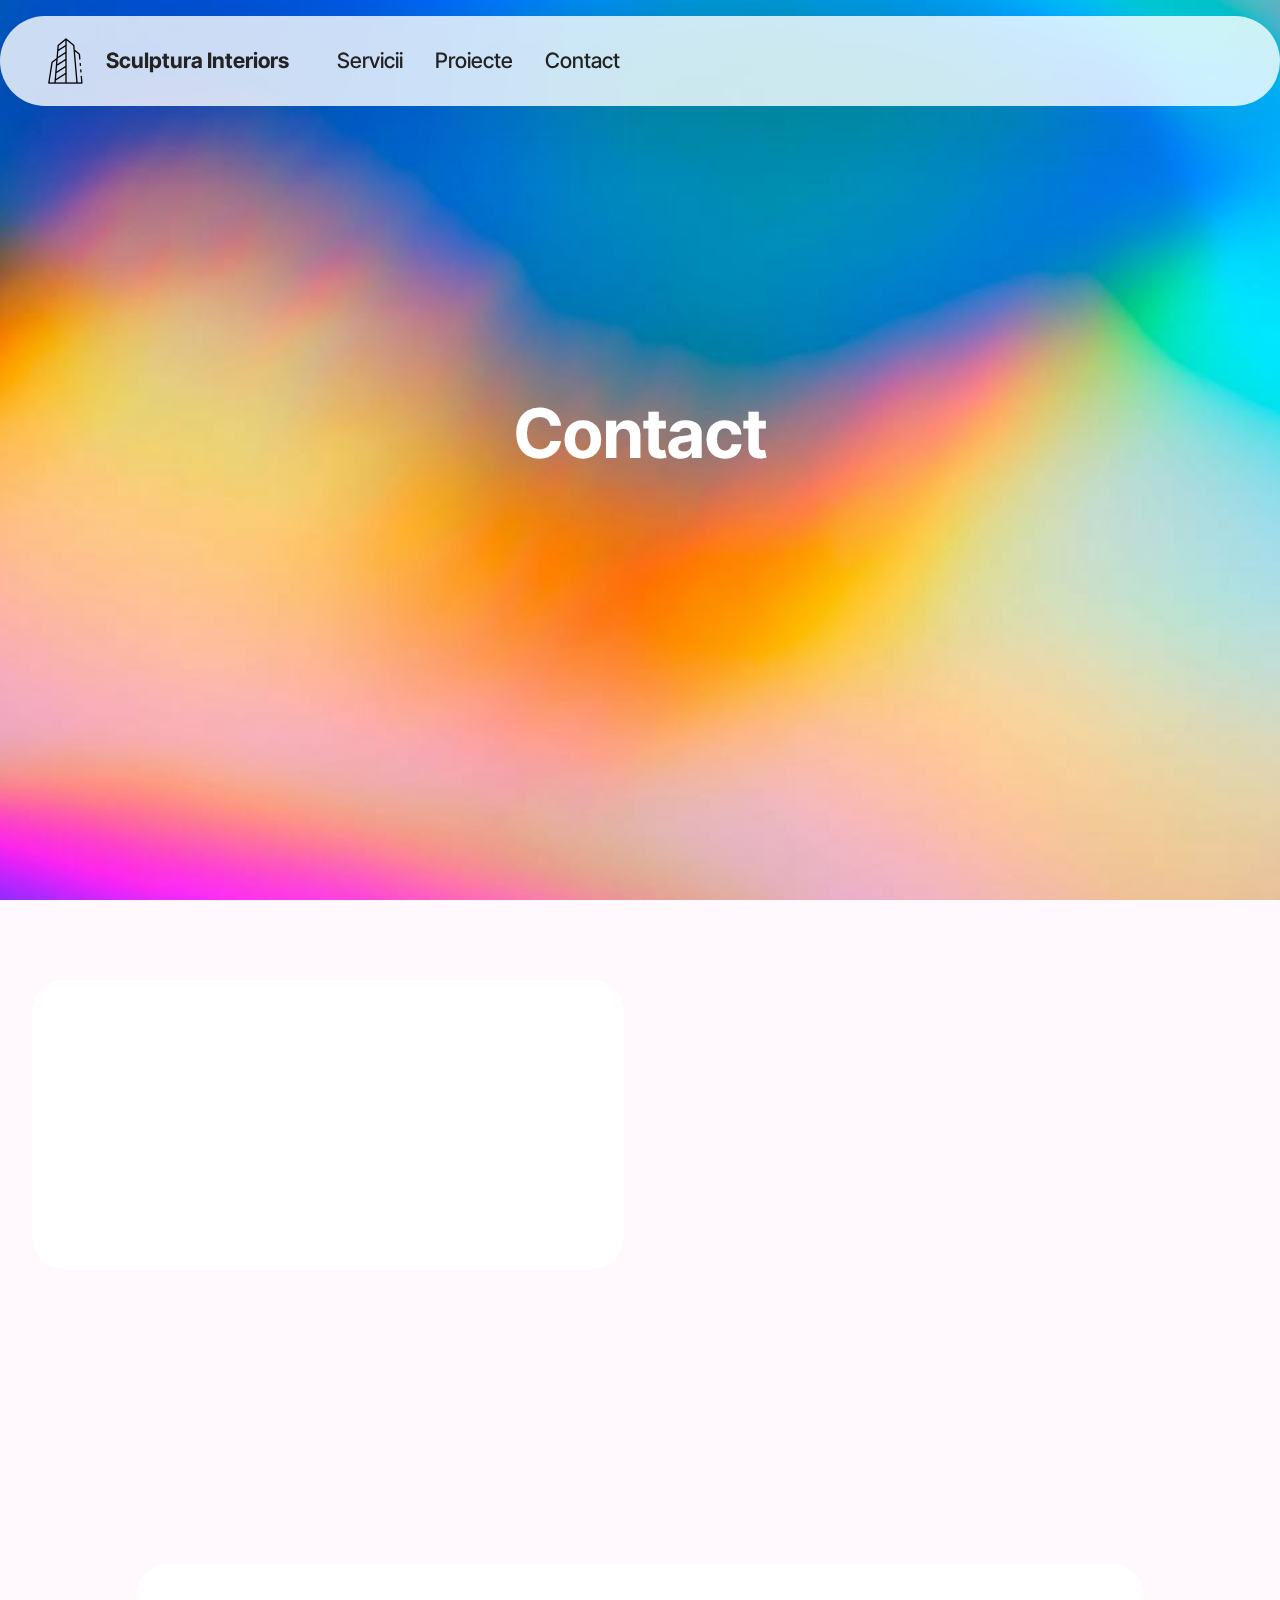
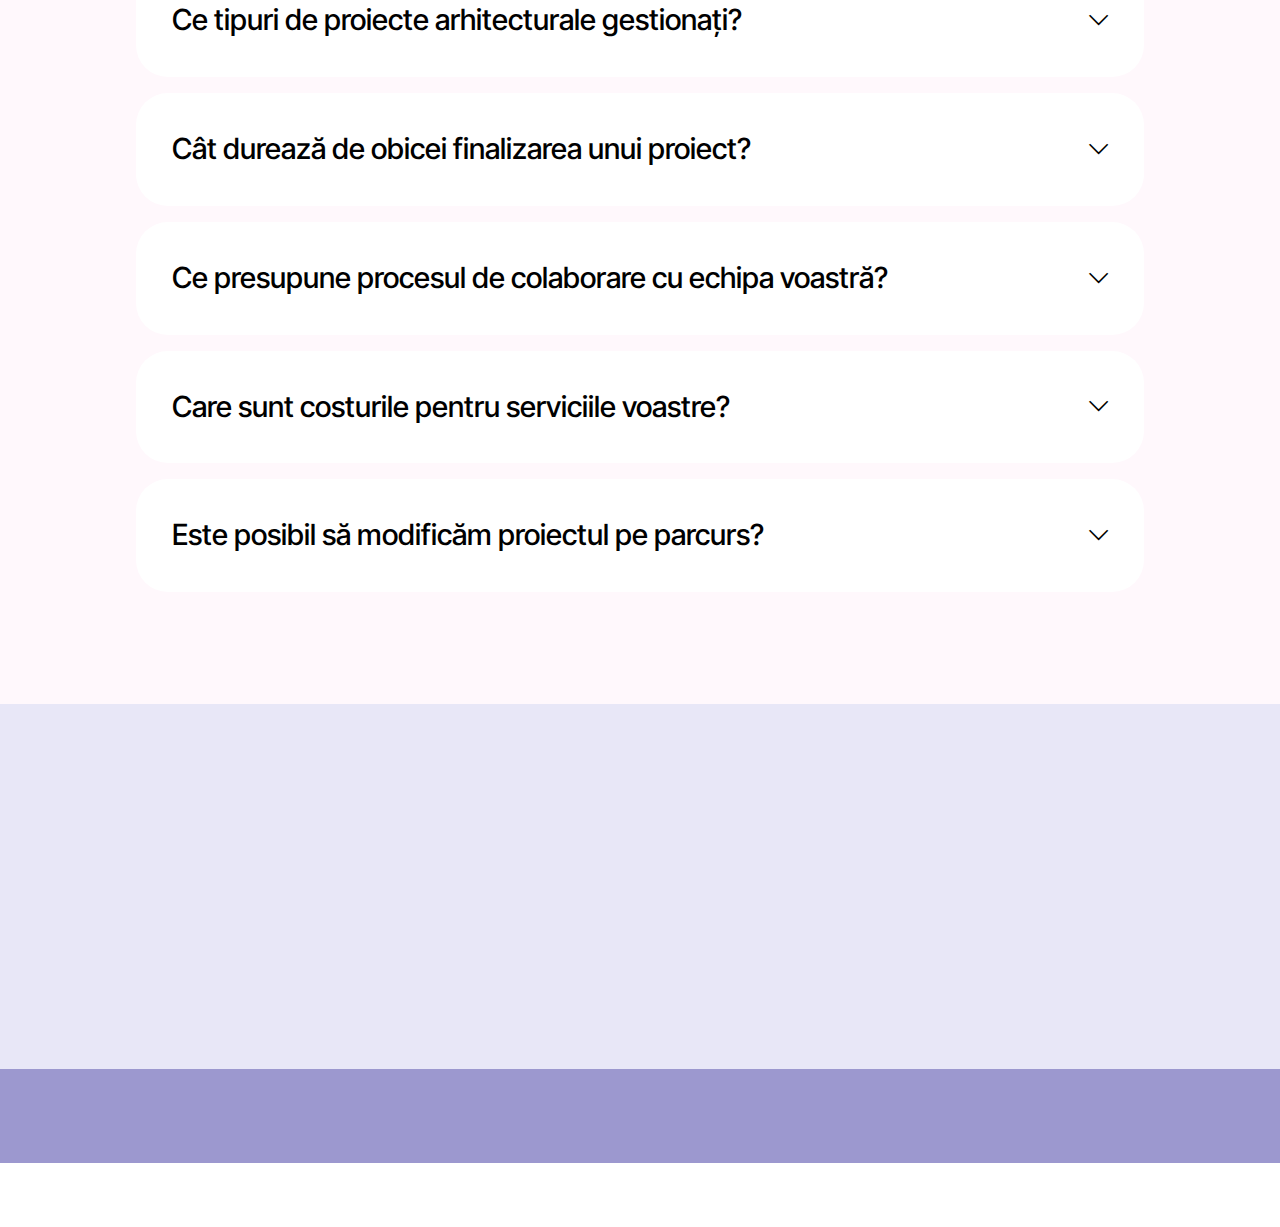
<file: page3.html>
<!DOCTYPE html>
<html lang="ro">

<head>
	<!-- Site made with Mobirise Website Builder v5.9.25, https://mobirise.com -->
	<meta charset="UTF-8">
	<meta name="author" content="Marcu Mădălina">
	<meta name="keywords" content="Portofoliu profesional , Arhitect, Design de interior">
	<meta name="description"
		content="Sculptura Interiors este un site dedicat celor care doresc să îmbine estetica, funcționalitatea și confortul în proiectele lor de arhitectură, design interior, renovări și reamenajări. Acesta oferă o gamă largă de servicii personalizate pentru clienți din diverse domenii, de la locuințe private și apartamente, până la spații comerciale și birouri.
        Site-ul se prezintă ca un hub creativ, în care viziunea artistică și soluțiile funcționale sunt corelate pentru a crea spații unice și inovative. Echipa de profesioniști, cu experiență în arhitectură și design interior, lucrează îndeaproape cu fiecare client pentru a înțelege nevoile și preferințele acestuia, asigurându-se că fiecare proiect reflectă gusturile și stilul personal al clientului.">
	<meta http-equiv="X-UA-Compatible" content="IE=edge">
	<meta name="generator" content="Mobirise v5.9.25, mobirise.com">
	<meta name="viewport" content="width=device-width, initial-scale=1, minimum-scale=1">
	<link rel="shortcut icon" href="assets/images/building-96x96.png" type="image/x-icon">
	


	<title>Page 3</title>
	<link rel="stylesheet" href="assets/web/assets/mobirise-icons2/mobirise2.css">
	<link rel="stylesheet" href="assets/bootstrap/css/bootstrap.min.css">
	<link rel="stylesheet" href="assets/bootstrap/css/bootstrap-grid.min.css">
	<link rel="stylesheet" href="assets/bootstrap/css/bootstrap-reboot.min.css">
	<link rel="stylesheet" href="assets/animatecss/animate.css">
	<link rel="stylesheet" href="assets/dropdown/css/style.css">
	<link rel="stylesheet" href="assets/socicon/css/styles.css">
	<link rel="stylesheet" href="assets/theme/css/style.css">
	<link rel="preload"
		href="https://fonts.googleapis.com/css?family=Inter+Tight:100,200,300,400,500,600,700,800,900,100i,200i,300i,400i,500i,600i,700i,800i,900i&display=swap"
		as="style" onload="this.onload=null;this.rel='stylesheet'">
	<noscript>
		<link rel="stylesheet"
			href="https://fonts.googleapis.com/css?family=Inter+Tight:100,200,300,400,500,600,700,800,900,100i,200i,300i,400i,500i,600i,700i,800i,900i&display=swap">
	</noscript>
	<link rel="preload" as="style" href="assets/mobirise/css/mbr-additional.css?v=d0KB2z">
	<link rel="stylesheet" href="assets/mobirise/css/mbr-additional.css?v=d0KB2z" type="text/css">




</head>

<body>

	<section data-bs-version="5.1" class="menu menu1 cid-uAaVLmpgPx" id="menu01-29">


		<nav class="navbar navbar-dropdown navbar-fixed-top navbar-expand-lg">
			<div class="container">
				<div class="navbar-brand">
					<span class="navbar-logo">
						<a href="https://mobiri.se">
							<img src="assets/images/building-96x96.png" alt="logo firma" style="height: 3rem;">
						</a>
					</span>
					<span class="navbar-caption-wrap"><a class="navbar-caption text-black text-primary display-4"
							href="index.html">Sculptura Interiors</a></span>
				</div>
				<button class="navbar-toggler" type="button" data-toggle="collapse" data-bs-toggle="collapse"
					data-target="#navbarSupportedContent" data-bs-target="#navbarSupportedContent"
					aria-controls="navbarNavAltMarkup" aria-expanded="false" aria-label="Toggle navigation">
					<span class="hamburger">
						<span></span>
						<span></span>
						<span></span>
						<span></span></span>
					
				</button>
				<div class="collapse navbar-collapse" id="navbarSupportedContent">
					<ul class="navbar-nav nav-dropdown nav-right" data-app-modern-menu="true">
						<li class="nav-item">
							<a class="nav-link link text-black text-primary display-4" href="page1.html">Servicii</a>
						</li>
						<li class="nav-item">
							<a class="nav-link link text-black text-primary display-4" href="page2.html"
								aria-expanded="false">Proiecte</a>
						</li>
						<li class="nav-item">
							<a class="nav-link link text-black text-primary display-4" href="page3.html">Contact</a>
						</li>
					</ul>


				</div>
			</div>
		</nav>
	</section>

	<section data-bs-version="5.1" class="header09 startm5 cid-uAdJiDotCA mbr-fullscreen" id="header09-2t">



		<div class="container-fluid">
			<div class="row">
				<div class="content-wrap col-12 col-md-8">
					<h1 class="mbr-section-title mbr-fonts-style mbr-white mb-4 display-1">
						<strong>Contact</strong>
					</h1>



				</div>
			</div>
		</div>
	</section>

	<section data-bs-version="5.1" class="contacts02 map1 cid-uAdJNQi2YD" id="contacts02-2u">




		<div class="container">
			<div class="row justify-content-center">
				<div class="col-12 content-head">

				</div>
			</div>
			<div class="row justify-content-center">
				<div class="card col-12 col-md-12 col-lg-6">
					<div class="card-wrapper">
						<div class="text-wrapper">

							<ul class="list mbr-fonts-style display-7">
								<li class="mbr-text item-wrap"><strong>Adresa</strong>: Strada Păpădiei, Baia Mare
								</li>
								<li class="mbr-text item-wrap"><strong>Telefon</strong>: 0731 777 898
								</li>
								<li class="mbr-text item-wrap"><strong>Email</strong>: sculptura-interiors@gmail.com
								</li>
								<li class="mbr-text item-wrap"><strong>Program</strong> : <em>Luni- Vineri</em> : 9:00 -
									17:00</li>
								<li class="mbr-text item-wrap">&nbsp; &nbsp; &nbsp; &nbsp; &nbsp; &nbsp; &nbsp; &nbsp;
									&nbsp; &nbsp;<em>Sâmbătă</em>: 9:00- 15:00</li>
								<li class="mbr-text item-wrap">&nbsp; &nbsp; &nbsp; &nbsp; &nbsp; &nbsp; &nbsp; &nbsp;
									&nbsp; &nbsp;<em>Duminică</em>: Închis</li>
								<li class="mbr-text item-wrap">
								</li>
								<li class="mbr-text item-wrap">
								</li>
							</ul>
						</div>
					</div>
				</div>
				<div class="map-wrapper col-md-12 col-lg-6">
					<div class="google-map"><iframe frameborder="0" style="border:0"
							src="https://www.google.com/maps/embed?pb=!1m18!1m12!1m3!1d2431.8051206384516!2d23.517040775889082!3d47.6604866842555!2m3!1f0!2f0!3f0!3m2!1i1024!2i768!4f13.1!3m3!1m2!1s0x4737ddc7803047ef%3A0x16e71aa9c31a5e04!2sStrada%20P%C4%83p%C4%83diei%2C%20Baia%20Mare%2C%20Romania!5e1!3m2!1sen!2sus!4v1737191253250!5m2!1sen!2sus"
							allowfullscreen=""></iframe></div>
				</div>
			</div>
		</div>
	</section>

	<section data-bs-version="5.1" class="list1 cid-uAdL3Si5mN" id="list01-2x">


		<div class="container">
			<div class="row justify-content-center">
				<div class="col-12 col-md-12 col-lg-10 m-auto">
					<div class="content">
						<div class="row justify-content-center mb-5">
							<div class="col-12 content-head">
								<div class="mbr-section-head">
									<h2 class="mbr-section-title mbr-fonts-style align-center mb-0 display-2">
										<strong>Întrebări frecvente</strong></h2>

								</div>
							</div>
						</div>
						<div id="bootstrap-accordion_62" class="panel-group accordionStyles accordion" role="tablist"
							aria-multiselectable="true">
							<div class="card">
								<div class="card-header" role="tab" id="headingOne">
									<a role="button" class="panel-title collapsed" data-toggle="collapse"
										data-bs-toggle="collapse" data-core="" href="#collapse1_62"
										aria-expanded="false" aria-controls="collapse1">
										<h3 class="panel-title-edit mbr-semibold mbr-fonts-style mb-0 display-5">Ce
											tipuri de proiecte arhitecturale gestionați?</h3>
										<span class="sign mbr-iconfont mobi-mbri-arrow-down"></span>
									</a>
								</div>
								<div id="collapse1_62" class="panel-collapse noScroll collapse" role="tabpanel"
									aria-labelledby="headingOne" data-parent="#accordion"
									data-bs-parent="#bootstrap-accordion_62">
									<div class="panel-body">
										<p class="mbr-fonts-style panel-text display-7">
											Ne ocupăm de proiecte rezidențiale, comerciale, birouri, restaurări și
											design interior, adaptate nevoilor fiecărui client.
										</p>
									</div>
								</div>
							</div>
							<div class="card">
								<div class="card-header" role="tab" id="headingOne">
									<a role="button" class="panel-title collapsed" data-toggle="collapse"
										data-bs-toggle="collapse" data-core="" href="#collapse2_62"
										aria-expanded="false" aria-controls="collapse2">
										<h3 class="panel-title-edit mbr-semibold mbr-fonts-style mb-0 display-5">Cât
											durează de obicei finalizarea unui proiect?
										</h3>
										<span class="sign mbr-iconfont mobi-mbri-arrow-down"></span>
									</a>
								</div>
								<div id="collapse2_62" class="panel-collapse noScroll collapse" role="tabpanel"
									aria-labelledby="headingOne" data-parent="#accordion"
									data-bs-parent="#bootstrap-accordion_62">
									<div class="panel-body">
										<p class="mbr-fonts-style panel-text display-7">
											Durata depinde de complexitatea proiectului, dar de obicei variază între 3
											și 12 luni.</p>
									</div>
								</div>
							</div>
							<div class="card">
								<div class="card-header" role="tab" id="headingOne">
									<a role="button" class="panel-title collapsed" data-toggle="collapse"
										data-bs-toggle="collapse" data-core="" href="#collapse3_62"
										aria-expanded="false" aria-controls="collapse3">
										<h3 class="panel-title-edit mbr-semibold mbr-fonts-style mb-0 display-5">Ce
											presupune procesul de colaborare cu echipa voastră?</h3>
										<span class="sign mbr-iconfont mobi-mbri-arrow-down"></span>
									</a>
								</div>
								<div id="collapse3_62" class="panel-collapse noScroll collapse" role="tabpanel"
									aria-labelledby="headingOne" data-parent="#accordion"
									data-bs-parent="#bootstrap-accordion_62">
									<div class="panel-body">
										<p class="mbr-fonts-style panel-text display-7">
											Procesul începe cu o consultanță inițială, urmată de dezvoltarea
											conceptului, aprobarea detaliilor și execuția lucrărilor. Suntem alături de
											tine la fiecare pas.
										</p>
									</div>
								</div>
							</div>
							<div class="card">
								<div class="card-header" role="tab" id="headingOne">
									<a role="button" class="panel-title collapsed" data-toggle="collapse"
										data-bs-toggle="collapse" data-core="" href="#collapse4_62"
										aria-expanded="false" aria-controls="collapse4">
										<h3 class="panel-title-edit mbr-semibold mbr-fonts-style mb-0 display-5">
											Care sunt costurile pentru serviciile voastre?
										</h3>
										<span class="sign mbr-iconfont mobi-mbri-arrow-down"></span>
									</a>
								</div>
								<div id="collapse4_62" class="panel-collapse noScroll collapse" role="tabpanel"
									aria-labelledby="headingOne" data-parent="#accordion"
									data-bs-parent="#bootstrap-accordion_62">
									<div class="panel-body">
										<p class="mbr-fonts-style panel-text display-7">Costurile depind de tipul și
											complexitatea proiectului. Oferim un estimat detaliat după o discuție
											preliminară.
										</p>
									</div>
								</div>
							</div>
							<div class="card">
								<div class="card-header" role="tab" id="headingOne">
									<a role="button" class="panel-title collapsed" data-toggle="collapse"
										data-bs-toggle="collapse" data-core="" href="#collapse5_62"
										aria-expanded="false" aria-controls="collapse5">
										<h3 class="panel-title-edit mbr-semibold mbr-fonts-style mb-0 display-5">Este
											posibil să modificăm proiectul pe parcurs?</h3>
										<span class="sign mbr-iconfont mobi-mbri-arrow-down"></span>
									</a>
								</div>
								<div id="collapse5_62" class="panel-collapse noScroll collapse" role="tabpanel"
									aria-labelledby="headingOne" data-parent="#accordion"
									data-bs-parent="#bootstrap-accordion_62">
									<div class="panel-body">
										<p class="mbr-fonts-style panel-text display-7">
											Da, suntem flexibili și deschiși la modificări, asigurându-ne că designul
											final corespunde viziunii tale.
										</p>
									</div>
								</div>
							</div>

						</div>
					</div>
				</div>
			</div>
		</div>
	</section>

	<section data-bs-version="5.1" class="contacts4 cid-uAdKiEJFZ9" id="contacts4-2v">






		<div class="container">
			<div class="row align-items-center justify-content-center">
				<div class="text-content col-12 col-md-6">
					<h2 class="mbr-section-title mbr-fonts-style display-2"><strong>Contact</strong></h2>
					<p class="mbr-text mbr-fonts-style display-7">Adresa: Strada Păpădiei, Baia Mare
						<br>Telefon: 0731 777 898
						<br>Email: sculptura-interiors@gmail.com
					</p>
				</div>
				<div class="icons d-flex align-items-center col-12 col-md-6 justify-content-end mt-md-0 mt-2 flex-wrap">
					<a href="https://x.com/" target="_blank">
						<span class="socicon-twitter socicon mbr-iconfont mbr-iconfont-social"></span>
					</a>
					<a href="https://www.facebook.com/" target="_blank">
						<span class="socicon-facebook socicon mbr-iconfont mbr-iconfont-social"></span>
					</a>
					<a href="https://www.instagram.com/" target="_blank">
						<span class="mbr-iconfont mbr-iconfont-social socicon-instagram socicon"></span>
					</a>







				</div>
			</div>
		</div>

	</section>

	<section data-bs-version="5.1" class="footer4 cid-uAe1x1WSz4" id="footer04-30">





		<div class="container">
			<div class="media-container-row align-center mbr-white">
				<div class="col-12">
					<p class="mbr-text mb-0 mbr-fonts-style display-7">
						© Copyright 2025 Mobirise - All Rights Reserved
					</p>
				</div>
			</div>
		</div>
	</section>
	<section class="display-7"
		style="padding: 0;align-items: center;justify-content: center;flex-wrap: wrap;    align-content: center;display: flex;position: relative;height: 4rem;">
		<p style="margin: 0;text-align: center;" class="display-7">&#8204;</p><a style="z-index:1"
			href="https://mobirise.com/builder/no-code-website-builder.html">No Code Website Builder</a>
	</section>
	<script src="assets/bootstrap/js/bootstrap.bundle.min.js"></script>
	<script src="assets/smoothscroll/smooth-scroll.js"></script>
	<script src="assets/ytplayer/index.js"></script>
	<script src="assets/dropdown/js/navbar-dropdown.js"></script>
	<script src="assets/mbr-switch-arrow/mbr-switch-arrow.js"></script>
	<script src="assets/sociallikes/social-likes.js"></script>
	<script src="assets/theme/js/script.js"></script>


	<input name="animation" type="hidden">
</body>

</html>
</file>
<file: assets/web/assets/mobirise-icons2/mobirise2.css>
@font-face {
  font-family: 'Moririse2';
  font-display: swap;
  src:  url('mobirise2.eot?f2bix4');
  src:  url('mobirise2.eot?f2bix4#iefix') format('embedded-opentype'),
    url('mobirise2.ttf?f2bix4') format('truetype'),
    url('mobirise2.woff?f2bix4') format('woff'),
    url('mobirise2.svg?f2bix4#mobirise2') format('svg');
  font-weight: normal;
  font-style: normal;
}

[class^="mobi-"], [class*=" mobi-"] {
  /* use !important to prevent issues with browser extensions that change fonts */
  font-family: 'Moririse2' !important;
  speak: none;
  font-style: normal;
  font-weight: normal;
  font-variant: normal;
  text-transform: none;
  line-height: 1;

  /* Better Font Rendering =========== */
  -webkit-font-smoothing: antialiased;
  -moz-osx-font-smoothing: grayscale;
}

.mobi-mbri-add-submenu:before {
  content: "\e900";
}
.mobi-mbri-alert:before {
  content: "\e901";
}
.mobi-mbri-align-center:before {
  content: "\e902";
}
.mobi-mbri-align-justify:before {
  content: "\e903";
}
.mobi-mbri-align-left:before {
  content: "\e904";
}
.mobi-mbri-align-right:before {
  content: "\e905";
}
.mobi-mbri-android:before {
  content: "\e906";
}
.mobi-mbri-apple:before {
  content: "\e907";
}
.mobi-mbri-arrow-down:before {
  content: "\e908";
}
.mobi-mbri-arrow-next:before {
  content: "\e909";
}
.mobi-mbri-arrow-prev:before {
  content: "\e90a";
}
.mobi-mbri-arrow-up:before {
  content: "\e90b";
}
.mobi-mbri-bold:before {
  content: "\e90c";
}
.mobi-mbri-bookmark:before {
  content: "\e90d";
}
.mobi-mbri-bootstrap:before {
  content: "\e90e";
}
.mobi-mbri-briefcase:before {
  content: "\e90f";
}
.mobi-mbri-browse:before {
  content: "\e910";
}
.mobi-mbri-bulleted-list:before {
  content: "\e911";
}
.mobi-mbri-calendar:before {
  content: "\e912";
}
.mobi-mbri-camera:before {
  content: "\e913";
}
.mobi-mbri-cart-add:before {
  content: "\e914";
}
.mobi-mbri-cart-full:before {
  content: "\e915";
}
.mobi-mbri-cash:before {
  content: "\e916";
}
.mobi-mbri-change-style:before {
  content: "\e917";
}
.mobi-mbri-chat:before {
  content: "\e918";
}
.mobi-mbri-clock:before {
  content: "\e919";
}
.mobi-mbri-close:before {
  content: "\e91a";
}
.mobi-mbri-cloud:before {
  content: "\e91b";
}
.mobi-mbri-code:before {
  content: "\e91c";
}
.mobi-mbri-contact-form:before {
  content: "\e91d";
}
.mobi-mbri-credit-card:before {
  content: "\e91e";
}
.mobi-mbri-cursor-click:before {
  content: "\e91f";
}
.mobi-mbri-cust-feedback:before {
  content: "\e920";
}
.mobi-mbri-database:before {
  content: "\e921";
}
.mobi-mbri-delivery:before {
  content: "\e922";
}
.mobi-mbri-desktop:before {
  content: "\e923";
}
.mobi-mbri-devices:before {
  content: "\e924";
}
.mobi-mbri-down:before {
  content: "\e925";
}
.mobi-mbri-download-2:before {
  content: "\e926";
}
.mobi-mbri-download:before {
  content: "\e927";
}
.mobi-mbri-drag-n-drop-2:before {
  content: "\e928";
}
.mobi-mbri-drag-n-drop:before {
  content: "\e929";
}
.mobi-mbri-edit-2:before {
  content: "\e92a";
}
.mobi-mbri-edit:before {
  content: "\e92b";
}
.mobi-mbri-error:before {
  content: "\e92c";
}
.mobi-mbri-extension:before {
  content: "\e92d";
}
.mobi-mbri-features:before {
  content: "\e92e";
}
.mobi-mbri-file:before {
  content: "\e92f";
}
.mobi-mbri-flag:before {
  content: "\e930";
}
.mobi-mbri-folder:before {
  content: "\e931";
}
.mobi-mbri-gift:before {
  content: "\e932";
}
.mobi-mbri-github:before {
  content: "\e933";
}
.mobi-mbri-globe-2:before {
  content: "\e934";
}
.mobi-mbri-globe:before {
  content: "\e935";
}
.mobi-mbri-growing-chart:before {
  content: "\e936";
}
.mobi-mbri-hearth:before {
  content: "\e937";
}
.mobi-mbri-help:before {
  content: "\e938";
}
.mobi-mbri-home:before {
  content: "\e939";
}
.mobi-mbri-hot-cup:before {
  content: "\e93a";
}
.mobi-mbri-idea:before {
  content: "\e93b";
}
.mobi-mbri-image-gallery:before {
  content: "\e93c";
}
.mobi-mbri-image-slider:before {
  content: "\e93d";
}
.mobi-mbri-info:before {
  content: "\e93e";
}
.mobi-mbri-italic:before {
  content: "\e93f";
}
.mobi-mbri-key:before {
  content: "\e940";
}
.mobi-mbri-laptop:before {
  content: "\e941";
}
.mobi-mbri-layers:before {
  content: "\e942";
}
.mobi-mbri-left-right:before {
  content: "\e943";
}
.mobi-mbri-left:before {
  content: "\e944";
}
.mobi-mbri-letter:before {
  content: "\e945";
}
.mobi-mbri-like:before {
  content: "\e946";
}
.mobi-mbri-link:before {
  content: "\e947";
}
.mobi-mbri-lock:before {
  content: "\e948";
}
.mobi-mbri-login:before {
  content: "\e949";
}
.mobi-mbri-logout:before {
  content: "\e94a";
}
.mobi-mbri-magic-stick:before {
  content: "\e94b";
}
.mobi-mbri-map-pin:before {
  content: "\e94c";
}
.mobi-mbri-menu:before {
  content: "\e94d";
}
.mobi-mbri-mobile-2:before {
  content: "\e94e";
}
.mobi-mbri-mobile-horizontal:before {
  content: "\e94f";
}
.mobi-mbri-mobile:before {
  content: "\e950";
}
.mobi-mbri-mobirise:before {
  content: "\e951";
}
.mobi-mbri-more-horizontal:before {
  content: "\e952";
}
.mobi-mbri-more-vertical:before {
  content: "\e953";
}
.mobi-mbri-music:before {
  content: "\e954";
}
.mobi-mbri-new-file:before {
  content: "\e955";
}
.mobi-mbri-numbered-list:before {
  content: "\e956";
}
.mobi-mbri-opened-folder:before {
  content: "\e957";
}
.mobi-mbri-pages:before {
  content: "\e958";
}
.mobi-mbri-paper-plane:before {
  content: "\e959";
}
.mobi-mbri-paperclip:before {
  content: "\e95a";
}
.mobi-mbri-phone:before {
  content: "\e95b";
}
.mobi-mbri-photo:before {
  content: "\e95c";
}
.mobi-mbri-photos:before {
  content: "\e95d";
}
.mobi-mbri-pin:before {
  content: "\e95e";
}
.mobi-mbri-play:before {
  content: "\e95f";
}
.mobi-mbri-plus:before {
  content: "\e960";
}
.mobi-mbri-preview:before {
  content: "\e961";
}
.mobi-mbri-print:before {
  content: "\e962";
}
.mobi-mbri-protect:before {
  content: "\e963";
}
.mobi-mbri-question:before {
  content: "\e964";
}
.mobi-mbri-quote-left:before {
  content: "\e965";
}
.mobi-mbri-quote-right:before {
  content: "\e966";
}
.mobi-mbri-redo:before {
  content: "\e967";
}
.mobi-mbri-refresh:before {
  content: "\e968";
}
.mobi-mbri-responsive-2:before {
  content: "\e969";
}
.mobi-mbri-responsive:before {
  content: "\e96a";
}
.mobi-mbri-right:before {
  content: "\e96b";
}
.mobi-mbri-rocket:before {
  content: "\e96c";
}
.mobi-mbri-sad-face:before {
  content: "\e96d";
}
.mobi-mbri-sale:before {
  content: "\e96e";
}
.mobi-mbri-save:before {
  content: "\e96f";
}
.mobi-mbri-search:before {
  content: "\e970";
}
.mobi-mbri-setting-2:before {
  content: "\e971";
}
.mobi-mbri-setting-3:before {
  content: "\e972";
}
.mobi-mbri-setting:before {
  content: "\e973";
}
.mobi-mbri-share:before {
  content: "\e974";
}
.mobi-mbri-shopping-bag:before {
  content: "\e975";
}
.mobi-mbri-shopping-basket:before {
  content: "\e976";
}
.mobi-mbri-shopping-cart:before {
  content: "\e977";
}
.mobi-mbri-sites:before {
  content: "\e978";
}
.mobi-mbri-smile-face:before {
  content: "\e979";
}
.mobi-mbri-speed:before {
  content: "\e97a";
}
.mobi-mbri-star:before {
  content: "\e97b";
}
.mobi-mbri-success:before {
  content: "\e97c";
}
.mobi-mbri-sun:before {
  content: "\e97d";
}
.mobi-mbri-sun2:before {
  content: "\e97e";
}
.mobi-mbri-tablet-vertical:before {
  content: "\e97f";
}
.mobi-mbri-tablet:before {
  content: "\e980";
}
.mobi-mbri-target:before {
  content: "\e981";
}
.mobi-mbri-timer:before {
  content: "\e982";
}
.mobi-mbri-to-ftp:before {
  content: "\e983";
}
.mobi-mbri-to-local-drive:before {
  content: "\e984";
}
.mobi-mbri-touch-swipe:before {
  content: "\e985";
}
.mobi-mbri-touch:before {
  content: "\e986";
}
.mobi-mbri-trash:before {
  content: "\e987";
}
.mobi-mbri-underline:before {
  content: "\e988";
}
.mobi-mbri-undo:before {
  content: "\e989";
}
.mobi-mbri-unlink:before {
  content: "\e98a";
}
.mobi-mbri-unlock:before {
  content: "\e98b";
}
.mobi-mbri-up-down:before {
  content: "\e98c";
}
.mobi-mbri-up:before {
  content: "\e98d";
}
.mobi-mbri-update:before {
  content: "\e98e";
}
.mobi-mbri-upload-2:before {
  content: "\e98f";
}
.mobi-mbri-upload:before {
  content: "\e990";
}
.mobi-mbri-user-2:before {
  content: "\e991";
}
.mobi-mbri-user:before {
  content: "\e992";
}
.mobi-mbri-users:before {
  content: "\e993";
}
.mobi-mbri-video-play:before {
  content: "\e994";
}
.mobi-mbri-video:before {
  content: "\e995";
}
.mobi-mbri-watch:before {
  content: "\e996";
}
.mobi-mbri-website-theme-2:before {
  content: "\e997";
}
.mobi-mbri-website-theme:before {
  content: "\e998";
}
.mobi-mbri-wifi:before {
  content: "\e999";
}
.mobi-mbri-windows:before {
  content: "\e99a";
}
.mobi-mbri-zoom-in:before {
  content: "\e99b";
}
.mobi-mbri-zoom-out:before {
  content: "\e99c";
}
</file>
<file: assets/socicon/css/styles.css>
@charset "UTF-8";

@font-face {
  font-family: 'Socicon';
  src:  url('../fonts/socicon.eot');
  src:  url('../fonts/socicon.eot?#iefix') format('embedded-opentype'),
    url('../fonts/socicon.woff2') format('woff2'),
    url('../fonts/socicon.ttf') format('truetype'),
    url('../fonts/socicon.woff') format('woff'),
    url('../fonts/socicon.svg#socicon') format('svg');
  font-weight: normal;
  font-style: normal;
  font-display: swap;
}

[data-icon]:before {
  font-family: "socicon" !important;
  content: attr(data-icon);
  font-style: normal !important;
  font-weight: normal !important;
  font-variant: normal !important;
  text-transform: none !important;
  speak: none;
  line-height: 1;
  -webkit-font-smoothing: antialiased;
  -moz-osx-font-smoothing: grayscale;
}

[class^="socicon-"], [class*=" socicon-"] {
  /* use !important to prevent issues with browser extensions that change fonts */
  font-family: 'Socicon' !important;
  speak: none;
  font-style: normal;
  font-weight: normal;
  font-variant: normal;
  text-transform: none;
  line-height: 1;

  /* Better Font Rendering =========== */
  -webkit-font-smoothing: antialiased;
  -moz-osx-font-smoothing: grayscale;
}

.socicon-500px:before {
  content: "\e000";
}
.socicon-8tracks:before {
  content: "\e001";
}
.socicon-airbnb:before {
  content: "\e002";
}
.socicon-alliance:before {
  content: "\e003";
}
.socicon-amazon:before {
  content: "\e004";
}
.socicon-amplement:before {
  content: "\e005";
}
.socicon-android:before {
  content: "\e006";
}
.socicon-angellist:before {
  content: "\e007";
}
.socicon-apple:before {
  content: "\e008";
}
.socicon-appnet:before {
  content: "\e009";
}
.socicon-baidu:before {
  content: "\e00a";
}
.socicon-bandcamp:before {
  content: "\e00b";
}
.socicon-battlenet:before {
  content: "\e00c";
}
.socicon-mixer:before {
  content: "\e00d";
}
.socicon-bebee:before {
  content: "\e00e";
}
.socicon-bebo:before {
  content: "\e00f";
}
.socicon-behance:before {
  content: "\e010";
}
.socicon-blizzard:before {
  content: "\e011";
}
.socicon-blogger:before {
  content: "\e012";
}
.socicon-buffer:before {
  content: "\e013";
}
.socicon-chrome:before {
  content: "\e014";
}
.socicon-coderwall:before {
  content: "\e015";
}
.socicon-curse:before {
  content: "\e016";
}
.socicon-dailymotion:before {
  content: "\e017";
}
.socicon-deezer:before {
  content: "\e018";
}
.socicon-delicious:before {
  content: "\e019";
}
.socicon-deviantart:before {
  content: "\e01a";
}
.socicon-diablo:before {
  content: "\e01b";
}
.socicon-digg:before {
  content: "\e01c";
}
.socicon-discord:before {
  content: "\e01d";
}
.socicon-disqus:before {
  content: "\e01e";
}
.socicon-douban:before {
  content: "\e01f";
}
.socicon-draugiem:before {
  content: "\e020";
}
.socicon-dribbble:before {
  content: "\e021";
}
.socicon-drupal:before {
  content: "\e022";
}
.socicon-ebay:before {
  content: "\e023";
}
.socicon-ello:before {
  content: "\e024";
}
.socicon-endomodo:before {
  content: "\e025";
}
.socicon-envato:before {
  content: "\e026";
}
.socicon-etsy:before {
  content: "\e027";
}
.socicon-facebook:before {
  content: "\e028";
}
.socicon-feedburner:before {
  content: "\e029";
}
.socicon-filmweb:before {
  content: "\e02a";
}
.socicon-firefox:before {
  content: "\e02b";
}
.socicon-flattr:before {
  content: "\e02c";
}
.socicon-flickr:before {
  content: "\e02d";
}
.socicon-formulr:before {
  content: "\e02e";
}
.socicon-forrst:before {
  content: "\e02f";
}
.socicon-foursquare:before {
  content: "\e030";
}
.socicon-friendfeed:before {
  content: "\e031";
}
.socicon-github:before {
  content: "\e032";
}
.socicon-goodreads:before {
  content: "\e033";
}
.socicon-google:before {
  content: "\e034";
}
.socicon-googlescholar:before {
  content: "\e035";
}
.socicon-googlegroups:before {
  content: "\e036";
}
.socicon-googlephotos:before {
  content: "\e037";
}
.socicon-googleplus:before {
  content: "\e038";
}
.socicon-grooveshark:before {
  content: "\e039";
}
.socicon-hackerrank:before {
  content: "\e03a";
}
.socicon-hearthstone:before {
  content: "\e03b";
}
.socicon-hellocoton:before {
  content: "\e03c";
}
.socicon-heroes:before {
  content: "\e03d";
}
.socicon-smashcast:before {
  content: "\e03e";
}
.socicon-horde:before {
  content: "\e03f";
}
.socicon-houzz:before {
  content: "\e040";
}
.socicon-icq:before {
  content: "\e041";
}
.socicon-identica:before {
  content: "\e042";
}
.socicon-imdb:before {
  content: "\e043";
}
.socicon-instagram:before {
  content: "\e044";
}
.socicon-issuu:before {
  content: "\e045";
}
.socicon-istock:before {
  content: "\e046";
}
.socicon-itunes:before {
  content: "\e047";
}
.socicon-keybase:before {
  content: "\e048";
}
.socicon-lanyrd:before {
  content: "\e049";
}
.socicon-lastfm:before {
  content: "\e04a";
}
.socicon-line:before {
  content: "\e04b";
}
.socicon-linkedin:before {
  content: "\e04c";
}
.socicon-livejournal:before {
  content: "\e04d";
}
.socicon-lyft:before {
  content: "\e04e";
}
.socicon-macos:before {
  content: "\e04f";
}
.socicon-mail:before {
  content: "\e050";
}
.socicon-medium:before {
  content: "\e051";
}
.socicon-meetup:before {
  content: "\e052";
}
.socicon-mixcloud:before {
  content: "\e053";
}
.socicon-modelmayhem:before {
  content: "\e054";
}
.socicon-mumble:before {
  content: "\e055";
}
.socicon-myspace:before {
  content: "\e056";
}
.socicon-newsvine:before {
  content: "\e057";
}
.socicon-nintendo:before {
  content: "\e058";
}
.socicon-npm:before {
  content: "\e059";
}
.socicon-odnoklassniki:before {
  content: "\e05a";
}
.socicon-openid:before {
  content: "\e05b";
}
.socicon-opera:before {
  content: "\e05c";
}
.socicon-outlook:before {
  content: "\e05d";
}
.socicon-overwatch:before {
  content: "\e05e";
}
.socicon-patreon:before {
  content: "\e05f";
}
.socicon-paypal:before {
  content: "\e060";
}
.socicon-periscope:before {
  content: "\e061";
}
.socicon-persona:before {
  content: "\e062";
}
.socicon-pinterest:before {
  content: "\e063";
}
.socicon-play:before {
  content: "\e064";
}
.socicon-player:before {
  content: "\e065";
}
.socicon-playstation:before {
  content: "\e066";
}
.socicon-pocket:before {
  content: "\e067";
}
.socicon-qq:before {
  content: "\e068";
}
.socicon-quora:before {
  content: "\e069";
}
.socicon-raidcall:before {
  content: "\e06a";
}
.socicon-ravelry:before {
  content: "\e06b";
}
.socicon-reddit:before {
  content: "\e06c";
}
.socicon-renren:before {
  content: "\e06d";
}
.socicon-researchgate:before {
  content: "\e06e";
}
.socicon-residentadvisor:before {
  content: "\e06f";
}
.socicon-reverbnation:before {
  content: "\e070";
}
.socicon-rss:before {
  content: "\e071";
}
.socicon-sharethis:before {
  content: "\e072";
}
.socicon-skype:before {
  content: "\e073";
}
.socicon-slideshare:before {
  content: "\e074";
}
.socicon-smugmug:before {
  content: "\e075";
}
.socicon-snapchat:before {
  content: "\e076";
}
.socicon-songkick:before {
  content: "\e077";
}
.socicon-soundcloud:before {
  content: "\e078";
}
.socicon-spotify:before {
  content: "\e079";
}
.socicon-stackexchange:before {
  content: "\e07a";
}
.socicon-stackoverflow:before {
  content: "\e07b";
}
.socicon-starcraft:before {
  content: "\e07c";
}
.socicon-stayfriends:before {
  content: "\e07d";
}
.socicon-steam:before {
  content: "\e07e";
}
.socicon-storehouse:before {
  content: "\e07f";
}
.socicon-strava:before {
  content: "\e080";
}
.socicon-streamjar:before {
  content: "\e081";
}
.socicon-stumbleupon:before {
  content: "\e082";
}
.socicon-swarm:before {
  content: "\e083";
}
.socicon-teamspeak:before {
  content: "\e084";
}
.socicon-teamviewer:before {
  content: "\e085";
}
.socicon-technorati:before {
  content: "\e086";
}
.socicon-telegram:before {
  content: "\e087";
}
.socicon-tripadvisor:before {
  content: "\e088";
}
.socicon-tripit:before {
  content: "\e089";
}
.socicon-triplej:before {
  content: "\e08a";
}
.socicon-tumblr:before {
  content: "\e08b";
}
.socicon-twitch:before {
  content: "\e08c";
}
.socicon-twitter:before {
  content: "\e08d";
}
.socicon-uber:before {
  content: "\e08e";
}
.socicon-ventrilo:before {
  content: "\e08f";
}
.socicon-viadeo:before {
  content: "\e090";
}
.socicon-viber:before {
  content: "\e091";
}
.socicon-viewbug:before {
  content: "\e092";
}
.socicon-vimeo:before {
  content: "\e093";
}
.socicon-vine:before {
  content: "\e094";
}
.socicon-vkontakte:before {
  content: "\e095";
}
.socicon-warcraft:before {
  content: "\e096";
}
.socicon-wechat:before {
  content: "\e097";
}
.socicon-weibo:before {
  content: "\e098";
}
.socicon-whatsapp:before {
  content: "\e099";
}
.socicon-wikipedia:before {
  content: "\e09a";
}
.socicon-windows:before {
  content: "\e09b";
}
.socicon-wordpress:before {
  content: "\e09c";
}
.socicon-wykop:before {
  content: "\e09d";
}
.socicon-xbox:before {
  content: "\e09e";
}
.socicon-xing:before {
  content: "\e09f";
}
.socicon-yahoo:before {
  content: "\e0a0";
}
.socicon-yammer:before {
  content: "\e0a1";
}
.socicon-yandex:before {
  content: "\e0a2";
}
.socicon-yelp:before {
  content: "\e0a3";
}
.socicon-younow:before {
  content: "\e0a4";
}
.socicon-youtube:before {
  content: "\e0a5";
}
.socicon-zapier:before {
  content: "\e0a6";
}
.socicon-zerply:before {
  content: "\e0a7";
}
.socicon-zomato:before {
  content: "\e0a8";
}
.socicon-zynga:before {
  content: "\e0a9";
}
.socicon-spreadshirt:before {
  content: "\e901";
}
.socicon-gamejolt:before {
  content: "\e902";
}
.socicon-trello:before {
  content: "\e903";
}
.socicon-tunein:before {
  content: "\e904";
}
.socicon-bloglovin:before {
  content: "\e905";
}
.socicon-gamewisp:before {
  content: "\e906";
}
.socicon-messenger:before {
  content: "\e907";
}
.socicon-pandora:before {
  content: "\e908";
}
.socicon-augment:before {
  content: "\e909";
}
.socicon-bitbucket:before {
  content: "\e90a";
}
.socicon-fyuse:before {
  content: "\e90b";
}
.socicon-yt-gaming:before {
  content: "\e90c";
}
.socicon-sketchfab:before {
  content: "\e90d";
}
.socicon-mobcrush:before {
  content: "\e90e";
}
.socicon-microsoft:before {
  content: "\e90f";
}
.socicon-realtor:before {
  content: "\e910";
}
.socicon-tidal:before {
  content: "\e911";
}
.socicon-qobuz:before {
  content: "\e912";
}
.socicon-natgeo:before {
  content: "\e913";
}
.socicon-mastodon:before {
  content: "\e914";
}
.socicon-unsplash:before {
  content: "\e915";
}
.socicon-homeadvisor:before {
  content: "\e916";
}
.socicon-angieslist:before {
  content: "\e917";
}
.socicon-codepen:before {
  content: "\e918";
}
.socicon-slack:before {
  content: "\e919";
}
.socicon-openaigym:before {
  content: "\e91a";
}
.socicon-logmein:before {
  content: "\e91b";
}
.socicon-fiverr:before {
  content: "\e91c";
}
.socicon-gotomeeting:before {
  content: "\e91d";
}
.socicon-aliexpress:before {
  content: "\e91e";
}
.socicon-guru:before {
  content: "\e91f";
}
.socicon-appstore:before {
  content: "\e920";
}
.socicon-homes:before {
  content: "\e921";
}
.socicon-zoom:before {
  content: "\e922";
}
.socicon-alibaba:before {
  content: "\e923";
}
.socicon-craigslist:before {
  content: "\e924";
}
.socicon-wix:before {
  content: "\e925";
}
.socicon-redfin:before {
  content: "\e926";
}
.socicon-googlecalendar:before {
  content: "\e927";
}
.socicon-shopify:before {
  content: "\e928";
}
.socicon-freelancer:before {
  content: "\e929";
}
.socicon-seedrs:before {
  content: "\e92a";
}
.socicon-bing:before {
  content: "\e92b";
}
.socicon-doodle:before {
  content: "\e92c";
}
.socicon-bonanza:before {
  content: "\e92d";
}
.socicon-squarespace:before {
  content: "\e92e";
}
.socicon-toptal:before {
  content: "\e92f";
}
.socicon-gust:before {
  content: "\e930";
}
.socicon-ask:before {
  content: "\e931";
}
.socicon-trulia:before {
  content: "\e932";
}
.socicon-loomly:before {
  content: "\e933";
}
.socicon-ghost:before {
  content: "\e934";
}
.socicon-upwork:before {
  content: "\e935";
}
.socicon-fundable:before {
  content: "\e936";
}
.socicon-booking:before {
  content: "\e937";
}
.socicon-googlemaps:before {
  content: "\e938";
}
.socicon-zillow:before {
  content: "\e939";
}
.socicon-niconico:before {
  content: "\e93a";
}
.socicon-toneden:before {
  content: "\e93b";
}
.socicon-crunchbase:before {
  content: "\e93c";
}
.socicon-homefy:before {
  content: "\e93d";
}
.socicon-calendly:before {
  content: "\e93e";
}
.socicon-livemaster:before {
  content: "\e93f";
}
.socicon-udemy:before {
  content: "\e940";
}
.socicon-codered:before {
  content: "\e941";
}
.socicon-origin:before {
  content: "\e942";
}
.socicon-nextdoor:before {
  content: "\e943";
}
.socicon-portfolio:before {
  content: "\e944";
}
.socicon-instructables:before {
  content: "\e945";
}
.socicon-gitlab:before {
  content: "\e946";
}
.socicon-hackernews:before {
  content: "\e947";
}
.socicon-smashwords:before {
  content: "\e948";
}
.socicon-kobo:before {
  content: "\e949";
}
.socicon-bookbub:before {
  content: "\e94a";
}
.socicon-mailru:before {
  content: "\e94b";
}
.socicon-moddb:before {
  content: "\e94c";
}
.socicon-indiedb:before {
  content: "\e94d";
}
.socicon-traxsource:before {
  content: "\e94e";
}
.socicon-gamefor:before {
  content: "\e94f";
}
.socicon-pixiv:before {
  content: "\e950";
}
.socicon-myanimelist:before {
  content: "\e951";
}
.socicon-blackberry:before {
  content: "\e952";
}
.socicon-wickr:before {
  content: "\e953";
}
.socicon-spip:before {
  content: "\e954";
}
.socicon-napster:before {
  content: "\e955";
}
.socicon-beatport:before {
  content: "\e956";
}
.socicon-hackerone:before {
  content: "\e957";
}
.socicon-internet:before {
  content: "\e958";
}
.socicon-ubuntu:before {
  content: "\e959";
}
.socicon-artstation:before {
  content: "\e95a";
}
.socicon-invision:before {
  content: "\e95b";
}
.socicon-torial:before {
  content: "\e95c";
}
.socicon-collectorz:before {
  content: "\e95d";
}
.socicon-seenthis:before {
  content: "\e95e";
}
.socicon-googleplaymusic:before {
  content: "\e95f";
}
.socicon-debian:before {
  content: "\e960";
}
.socicon-filmfreeway:before {
  content: "\e961";
}
.socicon-gnome:before {
  content: "\e962";
}
.socicon-itchio:before {
  content: "\e963";
}
.socicon-jamendo:before {
  content: "\e964";
}
.socicon-mix:before {
  content: "\e965";
}
.socicon-sharepoint:before {
  content: "\e966";
}
.socicon-tinder:before {
  content: "\e967";
}
.socicon-windguru:before {
  content: "\e968";
}
.socicon-cdbaby:before {
  content: "\e969";
}
.socicon-elementaryos:before {
  content: "\e96a";
}
.socicon-stage32:before {
  content: "\e96b";
}
.socicon-tiktok:before {
  content: "\e96c";
}
.socicon-gitter:before {
  content: "\e96d";
}
.socicon-letterboxd:before {
  content: "\e96e";
}
.socicon-threema:before {
  content: "\e96f";
}
.socicon-splice:before {
  content: "\e970";
}
.socicon-metapop:before {
  content: "\e971";
}
.socicon-naver:before {
  content: "\e972";
}
.socicon-remote:before {
  content: "\e973";
}
.socicon-flipboard:before {
  content: "\e974";
}
.socicon-googlehangouts:before {
  content: "\e975";
}
.socicon-dlive:before {
  content: "\e976";
}
.socicon-vsco:before {
  content: "\e977";
}
.socicon-stitcher:before {
  content: "\e978";
}
.socicon-avvo:before {
  content: "\e979";
}
.socicon-redbubble:before {
  content: "\e97a";
}
.socicon-society6:before {
  content: "\e97b";
}
.socicon-zazzle:before {
  content: "\e97c";
}
.socicon-eitaa:before {
  content: "\e97d";
}
.socicon-soroush:before {
  content: "\e97e";
}
.socicon-bale:before {
  content: "\e97f";
}
</file>
<file: assets/dropdown/css/style.css>
.navbar-dropdown {
  left: 0;
  padding: 0;
  position: absolute;
  right: 0;
  top: 0;
  transition: all 0.45s ease;
  z-index: 1030;
  background: #282828; }
  .navbar-dropdown .navbar-logo {
    margin-right: 0.8rem;
    transition: margin 0.3s ease-in-out;
    vertical-align: middle; }
    .navbar-dropdown .navbar-logo img {
      height: 3.125rem;
      transition: all 0.3s ease-in-out; }
    .navbar-dropdown .navbar-logo.mbr-iconfont {
      font-size: 3.125rem;
      line-height: 3.125rem; }
  .navbar-dropdown .navbar-caption {
    font-weight: 700;
    white-space: normal;
    vertical-align: -4px;
    line-height: 3.125rem !important; }
    .navbar-dropdown .navbar-caption, .navbar-dropdown .navbar-caption:hover {
      color: inherit;
      text-decoration: none; }
  .navbar-dropdown .mbr-iconfont + .navbar-caption {
    vertical-align: -1px; }
  .navbar-dropdown.navbar-fixed-top {
    position: fixed; }
  .navbar-dropdown .navbar-brand span {
    vertical-align: -4px; }
  .navbar-dropdown.bg-color.transparent {
    background: none; }
  .navbar-dropdown.navbar-short .navbar-brand {
    padding: 0.625rem 0; }
    .navbar-dropdown.navbar-short .navbar-brand span {
      vertical-align: -1px; }
  .navbar-dropdown.navbar-short .navbar-caption {
    line-height: 2.375rem !important;
    vertical-align: -2px; }
  .navbar-dropdown.navbar-short .navbar-logo {
    margin-right: 0.5rem; }
    .navbar-dropdown.navbar-short .navbar-logo img {
      height: 2.375rem; }
    .navbar-dropdown.navbar-short .navbar-logo.mbr-iconfont {
      font-size: 2.375rem;
      line-height: 2.375rem; }
  .navbar-dropdown.navbar-short .mbr-table-cell {
    height: 3.625rem; }
  .navbar-dropdown .navbar-close {
    left: 0.6875rem;
    position: fixed;
    top: 0.75rem;
    z-index: 1000; }
  .navbar-dropdown .hamburger-icon {
    content: "";
    display: inline-block;
    vertical-align: middle;
    width: 16px;
    -webkit-box-shadow: 0 -6px 0 1px #282828,0 0 0 1px #282828,0 6px 0 1px #282828;
    -moz-box-shadow: 0 -6px 0 1px #282828,0 0 0 1px #282828,0 6px 0 1px #282828;
    box-shadow: 0 -6px 0 1px #282828,0 0 0 1px #282828,0 6px 0 1px #282828; }

.dropdown-menu .dropdown-toggle[data-toggle="dropdown-submenu"]::after {
  border-bottom: 0.35em solid transparent;
  border-left: 0.35em solid;
  border-right: 0;
  border-top: 0.35em solid transparent;
  margin-left: 0.3rem; }

.dropdown-menu .dropdown-item:focus {
  outline: 0; }

.nav-dropdown {
  font-size: 0.75rem;
  font-weight: 500;
  height: auto !important; }
  .nav-dropdown .nav-btn {
    padding-left: 1rem; }
  .nav-dropdown .link {
    margin: .667em 1.667em;
    font-weight: 500;
    padding: 0;
    transition: color .2s ease-in-out; }
    .nav-dropdown .link.dropdown-toggle {
      margin-right: 2.583em; }
      .nav-dropdown .link.dropdown-toggle::after {
        margin-left: .25rem;
        border-top: 0.35em solid;
        border-right: 0.35em solid transparent;
        border-left: 0.35em solid transparent;
        border-bottom: 0; }
      .nav-dropdown .link.dropdown-toggle[aria-expanded="true"] {
        margin: 0;
        padding: 0.667em 3.263em  0.667em 1.667em; }
  .nav-dropdown .link::after,
  .nav-dropdown .dropdown-item::after {
    color: inherit; }
  .nav-dropdown .btn {
    font-size: 0.75rem;
    font-weight: 700;
    letter-spacing: 0;
    margin-bottom: 0;
    padding-left: 1.25rem;
    padding-right: 1.25rem; }
  .nav-dropdown .dropdown-menu {
    border-radius: 0;
    border: 0;
    left: 0;
    margin: 0;
    padding-bottom: 1.25rem;
    padding-top: 1.25rem;
    position: relative; }
  .nav-dropdown .dropdown-submenu {
    margin-left: 0.125rem;
    top: 0; }
  .nav-dropdown .dropdown-item {
    font-weight: 500;
    line-height: 2;
    padding: 0.3846em 4.615em 0.3846em 1.5385em;
    position: relative;
    transition: color .2s ease-in-out, background-color .2s ease-in-out; }
    .nav-dropdown .dropdown-item::after {
      margin-top: -0.3077em;
      position: absolute;
      right: 1.1538em;
      top: 50%; }
    .nav-dropdown .dropdown-item:focus, .nav-dropdown .dropdown-item:hover {
      background: none; }

@media (max-width: 767px) {
  .nav-dropdown.navbar-toggleable-sm {
    bottom: 0;
    display: none;
    left: 0;
    overflow-x: hidden;
    position: fixed;
    top: 0;
    transform: translateX(-100%);
    -ms-transform: translateX(-100%);
    -webkit-transform: translateX(-100%);
    width: 18.75rem;
    z-index: 999; } }
.nav-dropdown.navbar-toggleable-xl {
  bottom: 0;
  display: none;
  left: 0;
  overflow-x: hidden;
  position: fixed;
  top: 0;
  transform: translateX(-100%);
  -ms-transform: translateX(-100%);
  -webkit-transform: translateX(-100%);
  width: 18.75rem;
  z-index: 999; }

.nav-dropdown-sm {
  display: block !important;
  overflow-x: hidden;
  overflow: auto;
  padding-top: 3.875rem; }
  .nav-dropdown-sm::after {
    content: "";
    display: block;
    height: 3rem;
    width: 100%; }
  .nav-dropdown-sm.collapse.in ~ .navbar-close {
    display: block !important; }
  .nav-dropdown-sm.collapsing, .nav-dropdown-sm.collapse.in {
    transform: translateX(0);
    -ms-transform: translateX(0);
    -webkit-transform: translateX(0);
    transition: all 0.25s ease-out;
    -webkit-transition: all 0.25s ease-out;
    background: #282828; }
  .nav-dropdown-sm.collapsing[aria-expanded="false"] {
    transform: translateX(-100%);
    -ms-transform: translateX(-100%);
    -webkit-transform: translateX(-100%); }
  .nav-dropdown-sm .nav-item {
    display: block;
    margin-left: 0 !important;
    padding-left: 0; }
  .nav-dropdown-sm .link,
  .nav-dropdown-sm .dropdown-item {
    border-top: 1px dotted rgba(255, 255, 255, 0.1);
    font-size: 0.8125rem;
    line-height: 1.6;
    margin: 0 !important;
    padding: 0.875rem 2.4rem 0.875rem 1.5625rem !important;
    position: relative;
    white-space: normal; }
    .nav-dropdown-sm .link:focus, .nav-dropdown-sm .link:hover,
    .nav-dropdown-sm .dropdown-item:focus,
    .nav-dropdown-sm .dropdown-item:hover {
      background: rgba(0, 0, 0, 0.2) !important;
      color: #c0a375; }
  .nav-dropdown-sm .nav-btn {
    position: relative;
    padding: 1.5625rem 1.5625rem 0 1.5625rem; }
    .nav-dropdown-sm .nav-btn::before {
      border-top: 1px dotted rgba(255, 255, 255, 0.1);
      content: "";
      left: 0;
      position: absolute;
      top: 0;
      width: 100%; }
    .nav-dropdown-sm .nav-btn + .nav-btn {
      padding-top: 0.625rem; }
      .nav-dropdown-sm .nav-btn + .nav-btn::before {
        display: none; }
  .nav-dropdown-sm .btn {
    padding: 0.625rem 0; }
  .nav-dropdown-sm .dropdown-toggle[data-toggle="dropdown-submenu"]::after {
    margin-left: .25rem;
    border-top: 0.35em solid;
    border-right: 0.35em solid transparent;
    border-left: 0.35em solid transparent;
    border-bottom: 0; }
  .nav-dropdown-sm .dropdown-toggle[data-toggle="dropdown-submenu"][aria-expanded="true"]::after {
    border-top: 0;
    border-right: 0.35em solid transparent;
    border-left: 0.35em solid transparent;
    border-bottom: 0.35em solid; }
  .nav-dropdown-sm .dropdown-menu {
    margin: 0;
    padding: 0;
    position: relative;
    top: 0;
    left: 0;
    width: 100%;
    border: 0;
    float: none;
    border-radius: 0;
    background: none; }
  .nav-dropdown-sm .dropdown-submenu {
    left: 100%;
    margin-left: 0.125rem;
    margin-top: -1.25rem;
    top: 0; }

.navbar-toggleable-sm .nav-dropdown .dropdown-menu {
  position: absolute; }

.navbar-toggleable-sm .nav-dropdown .dropdown-submenu {
  left: 100%;
  margin-left: 0.125rem;
  margin-top: -1.25rem;
  top: 0; }

.navbar-toggleable-sm.opened .nav-dropdown .dropdown-menu {
  position: relative; }

.navbar-toggleable-sm.opened .nav-dropdown .dropdown-submenu {
  left: 0;
  margin-left: 00rem;
  margin-top: 0rem;
  top: 0; }

.is-builder .nav-dropdown.collapsing {
  transition: none !important; }
</file>
<file: assets/theme/css/style.css>
@charset "UTF-8";
section {
  background-color: #ffffff;
}

body {
  font-style: normal;
  line-height: 1.5;
  font-weight: 400;
  color: #232323;
  position: relative;
}

button {
  background-color: transparent;
  border-color: transparent;
}

.embla__button,
.carousel-control {
  background-color: #edefea !important;
  opacity: 0.8 !important;
  color: #464845 !important;
  border-color: #edefea !important;
}

.carousel .close,
.modalWindow .close {
  background-color: #edefea !important;
  color: #464845 !important;
  border-color: #edefea !important;
  opacity: 0.8 !important;
}

.carousel .close:hover,
.modalWindow .close:hover {
  opacity: 1 !important;
}

.carousel-indicators li {
  background-color: #edefea !important;
  border: 2px solid #464845 !important;
}

.carousel-indicators li:hover,
.carousel-indicators li:active {
  opacity: 0.8 !important;
}

.embla__button:hover,
.carousel-control:hover {
  background-color: #edefea !important;
  opacity: 1 !important;
}

.modalWindow-video-container {
  height: 80%;
}

section,
.container,
.container-fluid {
  position: relative;
  word-wrap: break-word;
}

a.mbr-iconfont:hover {
  text-decoration: none;
}

.article .lead p,
.article .lead ul,
.article .lead ol,
.article .lead pre,
.article .lead blockquote {
  margin-bottom: 0;
}

a {
  font-style: normal;
  font-weight: 400;
  cursor: pointer;
}
a, a:hover {
  text-decoration: none;
}

.mbr-section-title {
  font-style: normal;
  line-height: 1.3;
}

.mbr-section-subtitle {
  line-height: 1.3;
}

.mbr-text {
  font-style: normal;
  line-height: 1.7;
}

h1,
h2,
h3,
h4,
h5,
h6,
.display-1,
.display-2,
.display-4,
.display-5,
.display-7,
span,
p,
a {
  line-height: 1;
  word-break: break-word;
  word-wrap: break-word;
  font-weight: 400;
}

b,
strong {
  font-weight: bold;
}

input:-webkit-autofill, input:-webkit-autofill:hover, input:-webkit-autofill:focus, input:-webkit-autofill:active {
  transition-delay: 9999s;
  -webkit-transition-property: background-color, color;
  transition-property: background-color, color;
}

textarea[type=hidden] {
  display: none;
}

section {
  background-position: 50% 50%;
  background-repeat: no-repeat;
  background-size: cover;
}
section .mbr-background-video,
section .mbr-background-video-preview {
  position: absolute;
  bottom: 0;
  left: 0;
  right: 0;
  top: 0;
}

.hidden {
  visibility: hidden;
}

.mbr-z-index20 {
  z-index: 20;
}

/*! Base colors */
.mbr-white {
  color: #ffffff;
}

.mbr-black {
  color: #111111;
}

.mbr-bg-white {
  background-color: #ffffff;
}

.mbr-bg-black {
  background-color: #000000;
}

/*! Text-aligns */
.align-left {
  text-align: left;
}

.align-center {
  text-align: center;
}

.align-right {
  text-align: right;
}

/*! Font-weight  */
.mbr-light {
  font-weight: 300;
}

.mbr-regular {
  font-weight: 400;
}

.mbr-semibold {
  font-weight: 500;
}

.mbr-bold {
  font-weight: 700;
}

/*! Media  */
.media-content {
  flex-basis: 100%;
}

.media-container-row {
  display: flex;
  flex-direction: row;
  flex-wrap: wrap;
  justify-content: center;
  align-content: center;
  align-items: start;
}
.media-container-row .media-size-item {
  width: 400px;
}

.media-container-column {
  display: flex;
  flex-direction: column;
  flex-wrap: wrap;
  justify-content: center;
  align-content: center;
  align-items: stretch;
}
.media-container-column > * {
  width: 100%;
}

@media (min-width: 992px) {
  .media-container-row {
    flex-wrap: nowrap;
  }
}
figure {
  margin-bottom: 0;
  overflow: hidden;
}

figure[mbr-media-size] {
  transition: width 0.1s;
}

img,
iframe {
  display: block;
  width: 100%;
}

.card {
  background-color: transparent;
  border: none;
}

.card-box {
  width: 100%;
}

.card-img {
  text-align: center;
  flex-shrink: 0;
  -webkit-flex-shrink: 0;
}

.media {
  max-width: 100%;
  margin: 0 auto;
}

.mbr-figure {
  align-self: center;
}

.media-container > div {
  max-width: 100%;
}

.mbr-figure img,
.card-img img {
  width: 100%;
}

@media (max-width: 991px) {
  .media-size-item {
    width: auto !important;
  }
  .media {
    width: auto;
  }
  .mbr-figure {
    width: 100% !important;
  }
}
/*! Buttons */
.mbr-section-btn {
  margin-left: -0.6rem;
  margin-right: -0.6rem;
  font-size: 0;
}

.btn {
  font-weight: 600;
  border-width: 1px;
  font-style: normal;
  margin: 0.6rem 0.6rem;
  white-space: normal;
  transition: all 0.2s ease-in-out;
  display: inline-flex;
  align-items: center;
  justify-content: center;
  word-break: break-word;
}

.btn-sm {
  font-weight: 600;
  letter-spacing: 0px;
  transition: all 0.3s ease-in-out;
}

.btn-md {
  font-weight: 600;
  letter-spacing: 0px;
  transition: all 0.3s ease-in-out;
}

.btn-lg {
  font-weight: 600;
  letter-spacing: 0px;
  transition: all 0.3s ease-in-out;
}

.btn-form {
  margin: 0;
}
.btn-form:hover {
  cursor: pointer;
}

nav .mbr-section-btn {
  margin-left: 0rem;
  margin-right: 0rem;
}

/*! Btn icon margin */
.btn .mbr-iconfont,
.btn.btn-sm .mbr-iconfont {
  order: 1;
  cursor: pointer;
  margin-left: 0.5rem;
  vertical-align: sub;
}

.btn.btn-md .mbr-iconfont,
.btn.btn-md .mbr-iconfont {
  margin-left: 0.8rem;
}

.mbr-regular {
  font-weight: 400;
}

.mbr-semibold {
  font-weight: 500;
}

.mbr-bold {
  font-weight: 700;
}

[type=submit] {
  -webkit-appearance: none;
}

/*! Full-screen */
.mbr-fullscreen .mbr-overlay {
  min-height: 100vh;
}

.mbr-fullscreen {
  display: flex;
  display: -moz-flex;
  display: -ms-flex;
  display: -o-flex;
  align-items: center;
  min-height: 100vh;
  padding-top: 3rem;
  padding-bottom: 3rem;
}

/*! Map */
.map {
  height: 25rem;
  position: relative;
}
.map iframe {
  width: 100%;
  height: 100%;
}

/*! Scroll to top arrow */
.mbr-arrow-up {
  bottom: 25px;
  right: 90px;
  position: fixed;
  text-align: right;
  z-index: 5000;
  color: #ffffff;
  font-size: 22px;
}

.mbr-arrow-up a {
  background: rgba(0, 0, 0, 0.2);
  border-radius: 50%;
  color: #fff;
  display: inline-block;
  height: 60px;
  width: 60px;
  border: 2px solid #fff;
  outline-style: none !important;
  position: relative;
  text-decoration: none;
  transition: all 0.3s ease-in-out;
  cursor: pointer;
  text-align: center;
}
.mbr-arrow-up a:hover {
  background-color: rgba(0, 0, 0, 0.4);
}
.mbr-arrow-up a i {
  line-height: 60px;
}

.mbr-arrow-up-icon {
  display: block;
  color: #fff;
}

.mbr-arrow-up-icon::before {
  content: "›";
  display: inline-block;
  font-family: serif;
  font-size: 22px;
  line-height: 1;
  font-style: normal;
  position: relative;
  top: 6px;
  left: -4px;
  transform: rotate(-90deg);
}

/*! Arrow Down */
.mbr-arrow {
  position: absolute;
  bottom: 45px;
  left: 50%;
  width: 60px;
  height: 60px;
  cursor: pointer;
  background-color: rgba(80, 80, 80, 0.5);
  border-radius: 50%;
  transform: translateX(-50%);
}
@media (max-width: 767px) {
  .mbr-arrow {
    display: none;
  }
}
.mbr-arrow > a {
  display: inline-block;
  text-decoration: none;
  outline-style: none;
  animation: arrowdown 1.7s ease-in-out infinite;
  color: #ffffff;
}
.mbr-arrow > a > i {
  position: absolute;
  top: -2px;
  left: 15px;
  font-size: 2rem;
}

#scrollToTop a i::before {
  content: "";
  position: absolute;
  display: block;
  border-bottom: 2.5px solid #fff;
  border-left: 2.5px solid #fff;
  width: 27.8%;
  height: 27.8%;
  left: 50%;
  top: 51%;
  transform: translateY(-30%) translateX(-50%) rotate(135deg);
}

@keyframes arrowdown {
  0% {
    transform: translateY(0px);
  }
  50% {
    transform: translateY(-5px);
  }
  100% {
    transform: translateY(0px);
  }
}
@media (max-width: 500px) {
  .mbr-arrow-up {
    left: 0;
    right: 0;
    text-align: center;
  }
}
/*Gradients animation*/
@keyframes gradient-animation {
  from {
    background-position: 0% 100%;
    animation-timing-function: ease-in-out;
  }
  to {
    background-position: 100% 0%;
    animation-timing-function: ease-in-out;
  }
}
.bg-gradient {
  background-size: 200% 200%;
  animation: gradient-animation 5s infinite alternate;
  -webkit-animation: gradient-animation 5s infinite alternate;
}

.menu .navbar-brand {
  display: -webkit-flex;
}
.menu .navbar-brand span {
  display: flex;
  display: -webkit-flex;
}
.menu .navbar-brand .navbar-caption-wrap {
  display: -webkit-flex;
}
.menu .navbar-brand .navbar-logo img {
  display: -webkit-flex;
  width: auto;
}
@media (min-width: 768px) and (max-width: 991px) {
  .menu .navbar-toggleable-sm .navbar-nav {
    display: -ms-flexbox;
  }
}
@media (max-width: 991px) {
  .menu .navbar-collapse {
    max-height: 93.5vh;
  }
  .menu .navbar-collapse.show {
    overflow: auto;
  }
}
@media (min-width: 992px) {
  .menu .navbar-nav.nav-dropdown {
    display: -webkit-flex;
  }
  .menu .navbar-toggleable-sm .navbar-collapse {
    display: -webkit-flex !important;
  }
  .menu .collapsed .navbar-collapse {
    max-height: 93.5vh;
  }
  .menu .collapsed .navbar-collapse.show {
    overflow: auto;
  }
}
@media (max-width: 767px) {
  .menu .navbar-collapse {
    max-height: 80vh;
  }
}

.nav-link .mbr-iconfont {
  margin-right: 0.5rem;
}

.navbar {
  display: -webkit-flex;
  -webkit-flex-wrap: wrap;
  -webkit-align-items: center;
  -webkit-justify-content: space-between;
}

.navbar-collapse {
  -webkit-flex-basis: 100%;
  -webkit-flex-grow: 1;
  -webkit-align-items: center;
}

.nav-dropdown .link {
  padding: 0.667em 1.667em !important;
  margin: 0 !important;
}

.nav {
  display: -webkit-flex;
  -webkit-flex-wrap: wrap;
}

.row {
  display: -webkit-flex;
  -webkit-flex-wrap: wrap;
}

.justify-content-center {
  -webkit-justify-content: center;
}

.form-inline {
  display: -webkit-flex;
}

.card-wrapper {
  -webkit-flex: 1;
}

.carousel-control {
  z-index: 10;
  display: -webkit-flex;
}

.carousel-controls {
  display: -webkit-flex;
}

.media {
  display: -webkit-flex;
}

.form-group:focus {
  outline: none;
}

.jq-selectbox__select {
  padding: 7px 0;
  position: relative;
}

.jq-selectbox__dropdown {
  overflow: hidden;
  border-radius: 10px;
  position: absolute;
  top: 100%;
  left: 0 !important;
  width: 100% !important;
}

.jq-selectbox__trigger-arrow {
  right: 0;
  transform: translateY(-50%);
}

.jq-selectbox li {
  padding: 1.07em 0.5em;
}

input[type=range] {
  padding-left: 0 !important;
  padding-right: 0 !important;
}

.modal-dialog,
.modal-content {
  height: 100%;
}

.modal-dialog .carousel-inner {
  height: calc(100vh - 1.75rem);
}
@media (max-width: 575px) {
  .modal-dialog .carousel-inner {
    height: calc(100vh - 1rem);
  }
}

.carousel-item {
  text-align: center;
}

.carousel-item img {
  margin: auto;
}

.navbar-toggler {
  align-self: flex-start;
  padding: 0.25rem 0.75rem;
  font-size: 1.25rem;
  line-height: 1;
  background: transparent;
  border: 1px solid transparent;
  border-radius: 0.25rem;
}

.navbar-toggler:focus,
.navbar-toggler:hover {
  text-decoration: none;
  box-shadow: none;
}

.navbar-toggler-icon {
  display: inline-block;
  width: 1.5em;
  height: 1.5em;
  vertical-align: middle;
  content: "";
  background: no-repeat center center;
  background-size: 100% 100%;
}

.navbar-toggler-left {
  position: absolute;
  left: 1rem;
}

.navbar-toggler-right {
  position: absolute;
  right: 1rem;
}

.card-img {
  width: auto;
}

.menu .navbar.collapsed:not(.beta-menu) {
  flex-direction: column;
}

.carousel-item.active,
.carousel-item-next,
.carousel-item-prev {
  display: flex;
}

.note-air-layout .dropup .dropdown-menu,
.note-air-layout .navbar-fixed-bottom .dropdown .dropdown-menu {
  bottom: initial !important;
}

html,
body {
  height: auto;
  min-height: 100vh;
}

.dropup .dropdown-toggle::after {
  display: none;
}

.form-asterisk {
  font-family: initial;
  position: absolute;
  top: -2px;
  font-weight: normal;
}

.form-control-label {
  position: relative;
  cursor: pointer;
  margin-bottom: 0.357em;
  padding: 0;
}

.alert {
  color: #ffffff;
  border-radius: 0;
  border: 0;
  font-size: 1.1rem;
  line-height: 1.5;
  margin-bottom: 1.875rem;
  padding: 1.25rem;
  position: relative;
  text-align: center;
}
.alert.alert-form::after {
  background-color: inherit;
  bottom: -7px;
  content: "";
  display: block;
  height: 14px;
  left: 50%;
  margin-left: -7px;
  position: absolute;
  transform: rotate(45deg);
  width: 14px;
}

.form-control {
  background-color: #ffffff;
  background-clip: border-box;
  color: #232323;
  line-height: 1rem !important;
  height: auto;
  padding: 1.2rem 2rem;
  transition: border-color 0.25s ease 0s;
  border: 1px solid transparent !important;
  border-radius: 4px;
  box-shadow: rgba(0, 0, 0, 0.07) 0px 1px 1px 0px, rgba(0, 0, 0, 0.07) 0px 1px 3px 0px, rgba(0, 0, 0, 0.03) 0px 0px 0px 1px;
}
.form-active .form-control:invalid {
  border-color: red;
}

.row > * {
  padding-right: 1rem;
  padding-left: 1rem;
}

form .row {
  margin-left: -0.6rem;
  margin-right: -0.6rem;
}
form .row [class*=col] {
  padding-left: 0.6rem;
  padding-right: 0.6rem;
}

form .mbr-section-btn {
  padding-left: 0.6rem;
  padding-right: 0.6rem;
}

form .form-check-input {
  margin-top: 0.5;
}

textarea.form-control {
  line-height: 1.5rem !important;
}

.form-group {
  margin-bottom: 1.2rem;
}

.form-control,
form .btn {
  min-height: 48px;
}

.gdpr-block label span.textGDPR input[name=gdpr] {
  top: 7px;
}

.form-control:focus {
  box-shadow: none;
}

:focus {
  outline: none;
}

.mbr-overlay {
  background-color: #000;
  bottom: 0;
  left: 0;
  opacity: 0.5;
  position: absolute;
  right: 0;
  top: 0;
  z-index: 0;
  pointer-events: none;
}

blockquote {
  font-style: italic;
  padding: 3rem;
  font-size: 1.09rem;
  position: relative;
  border-left: 3px solid;
}

ul,
ol,
pre,
blockquote {
  margin-bottom: 2.3125rem;
}

.mt-4 {
  margin-top: 2rem !important;
}

.mb-4 {
  margin-bottom: 2rem !important;
}

.container,
.container-fluid {
  padding-left: 16px;
  padding-right: 16px;
}

.row {
  margin-left: -16px;
  margin-right: -16px;
}
.row > [class*=col] {
  padding-left: 16px;
  padding-right: 16px;
}

@media (min-width: 992px) {
  .container-fluid {
    padding-left: 32px;
    padding-right: 32px;
  }
}
@media (max-width: 991px) {
  .mbr-container {
    padding-left: 16px;
    padding-right: 16px;
  }
}
.app-video-wrapper > img {
  opacity: 1;
}

.app-video-wrapper {
  background: transparent;
}

.item {
  position: relative;
}

.dropdown-menu .dropdown-menu {
  left: 100%;
}

.dropdown-item + .dropdown-menu {
  display: none;
}

.dropdown-item:hover + .dropdown-menu,
.dropdown-menu:hover {
  display: block;
}

@media (min-aspect-ratio: 16/9) {
  .mbr-video-foreground {
    height: 300% !important;
    top: -100% !important;
  }
}
@media (max-aspect-ratio: 16/9) {
  .mbr-video-foreground {
    width: 300% !important;
    left: -100% !important;
  }
}.engine {
	position: absolute;
	text-indent: -2400px;
	text-align: center;
	padding: 0;
	top: 0;
	left: -2400px;
}
</file>
<file: assets/mobirise/css/mbr-additional.css>
.btn {
  border-width: 2px;
}
img,
.card-wrap,
.card-wrapper,
.video-wrapper,
.mbr-figure iframe,
.google-map iframe,
.slide-content,
.plan,
.card,
.item-wrapper {
  border-radius: 2rem !important;
}
.video-wrapper {
  overflow: hidden;
}
body {
  font-family: Inter Tight;
}
.display-1 {
  font-family: 'Inter Tight', sans-serif;
  font-size: 5rem;
  line-height: 1;
}
.display-1 > .mbr-iconfont {
  font-size: 6.25rem;
}
.display-2 {
  font-family: 'Inter Tight', sans-serif;
  font-size: 4rem;
  line-height: 1;
}
.display-2 > .mbr-iconfont {
  font-size: 5rem;
}
.display-4 {
  font-family: 'Inter Tight', sans-serif;
  font-size: 1.4rem;
  line-height: 1.5;
}
.display-4 > .mbr-iconfont {
  font-size: 1.75rem;
}
.display-5 {
  font-family: 'Inter Tight', sans-serif;
  font-size: 2rem;
  line-height: 1.5;
}
.display-5 > .mbr-iconfont {
  font-size: 2.5rem;
}
.display-7 {
  font-family: 'Inter Tight', sans-serif;
  font-size: 1.4rem;
  line-height: 1.3;
}
.display-7 > .mbr-iconfont {
  font-size: 1.75rem;
}
/* ---- Fluid typography for mobile devices ---- */
/* 1.4 - font scale ratio ( bootstrap == 1.42857 ) */
/* 100vw - current viewport width */
/* (48 - 20)  48 == 48rem == 768px, 20 == 20rem == 320px(minimal supported viewport) */
/* 0.65 - min scale variable, may vary */
@media (max-width: 992px) {
  .display-1 {
    font-size: 4rem;
  }
}
@media (max-width: 768px) {
  .display-1 {
    font-size: 3.5rem;
    font-size: calc( 2.4rem + (5 - 2.4) * ((100vw - 20rem) / (48 - 20)));
    line-height: calc( 1.1 * (2.4rem + (5 - 2.4) * ((100vw - 20rem) / (48 - 20))));
  }
  .display-2 {
    font-size: 3.2rem;
    font-size: calc( 2.05rem + (4 - 2.05) * ((100vw - 20rem) / (48 - 20)));
    line-height: calc( 1.3 * (2.05rem + (4 - 2.05) * ((100vw - 20rem) / (48 - 20))));
  }
  .display-4 {
    font-size: 1.12rem;
    font-size: calc( 1.14rem + (1.4 - 1.14) * ((100vw - 20rem) / (48 - 20)));
    line-height: calc( 1.4 * (1.14rem + (1.4 - 1.14) * ((100vw - 20rem) / (48 - 20))));
  }
  .display-5 {
    font-size: 1.6rem;
    font-size: calc( 1.35rem + (2 - 1.35) * ((100vw - 20rem) / (48 - 20)));
    line-height: calc( 1.4 * (1.35rem + (2 - 1.35) * ((100vw - 20rem) / (48 - 20))));
  }
  .display-7 {
    font-size: 1.12rem;
    font-size: calc( 1.14rem + (1.4 - 1.14) * ((100vw - 20rem) / (48 - 20)));
    line-height: calc( 1.4 * (1.14rem + (1.4 - 1.14) * ((100vw - 20rem) / (48 - 20))));
  }
}
@media (min-width: 992px) and (max-width: 1400px) {
  .display-1 {
    font-size: 3.5rem;
    font-size: calc( 2.4rem + (5 - 2.4) * ((100vw - 62rem) / (87 - 62)));
    line-height: calc( 1.1 * (2.4rem + (5 - 2.4) * ((100vw - 62rem) / (87 - 62))));
  }
  .display-2 {
    font-size: 3.2rem;
    font-size: calc( 2.05rem + (4 - 2.05) * ((100vw - 62rem) / (87 - 62)));
    line-height: calc( 1.3 * (2.05rem + (4 - 2.05) * ((100vw - 62rem) / (87 - 62))));
  }
  .display-4 {
    font-size: 1.12rem;
    font-size: calc( 1.14rem + (1.4 - 1.14) * ((100vw - 62rem) / (87 - 62)));
    line-height: calc( 1.4 * (1.14rem + (1.4 - 1.14) * ((100vw - 62rem) / (87 - 62))));
  }
  .display-5 {
    font-size: 1.6rem;
    font-size: calc( 1.35rem + (2 - 1.35) * ((100vw - 62rem) / (87 - 62)));
    line-height: calc( 1.4 * (1.35rem + (2 - 1.35) * ((100vw - 62rem) / (87 - 62))));
  }
  .display-7 {
    font-size: 1.12rem;
    font-size: calc( 1.14rem + (1.4 - 1.14) * ((100vw - 62rem) / (87 - 62)));
    line-height: calc( 1.4 * (1.14rem + (1.4 - 1.14) * ((100vw - 62rem) / (87 - 62))));
  }
}
/* Buttons */
.btn {
  padding: 1.25rem 2rem;
  border-radius: 4px;
}
@media (max-width: 767px) {
  .btn {
    padding: 0.75rem 1.5rem;
  }
}
.btn-sm {
  padding: 0.6rem 1.2rem;
  border-radius: 4px;
}
.btn-md {
  padding: 0.6rem 1.2rem;
  border-radius: 4px;
}
.btn-lg {
  padding: 1.25rem 2rem;
  border-radius: 4px;
}
.bg-primary {
  background-color: #2b7a69 !important;
}
.bg-success {
  background-color: #3a341c !important;
}
.bg-info {
  background-color: #320707 !important;
}
.bg-warning {
  background-color: #a0e2e1 !important;
}
.bg-danger {
  background-color: #ffffff !important;
}
.btn-primary,
.btn-primary:active {
  background-color: #2b7a69 !important;
  border-color: #2b7a69 !important;
  color: #ffffff !important;
  box-shadow: none;
}
.btn-primary:hover,
.btn-primary:focus,
.btn-primary.focus,
.btn-primary.active {
  color: inherit;
  background-color: #38a089 !important;
  border-color: #38a089 !important;
  box-shadow: none;
}
.btn-primary.disabled,
.btn-primary:disabled {
  color: #ffffff !important;
  background-color: #38a089 !important;
  border-color: #38a089 !important;
}
.btn-secondary,
.btn-secondary:active {
  background-color: #ffd7ef !important;
  border-color: #ffd7ef !important;
  color: #d70081 !important;
  box-shadow: none;
}
.btn-secondary:hover,
.btn-secondary:focus,
.btn-secondary.focus,
.btn-secondary.active {
  color: inherit;
  background-color: #ffffff !important;
  border-color: #ffffff !important;
  box-shadow: none;
}
.btn-secondary.disabled,
.btn-secondary:disabled {
  color: #d70081 !important;
  background-color: #ffffff !important;
  border-color: #ffffff !important;
}
.btn-info,
.btn-info:active {
  background-color: #320707 !important;
  border-color: #320707 !important;
  color: #ffffff !important;
  box-shadow: none;
}
.btn-info:hover,
.btn-info:focus,
.btn-info.focus,
.btn-info.active {
  color: inherit;
  background-color: #5f0d0d !important;
  border-color: #5f0d0d !important;
  box-shadow: none;
}
.btn-info.disabled,
.btn-info:disabled {
  color: #ffffff !important;
  background-color: #5f0d0d !important;
  border-color: #5f0d0d !important;
}
.btn-success,
.btn-success:active {
  background-color: #3a341c !important;
  border-color: #3a341c !important;
  color: #ffffff !important;
  box-shadow: none;
}
.btn-success:hover,
.btn-success:focus,
.btn-success.focus,
.btn-success.active {
  color: inherit;
  background-color: #5c532d !important;
  border-color: #5c532d !important;
  box-shadow: none;
}
.btn-success.disabled,
.btn-success:disabled {
  color: #ffffff !important;
  background-color: #5c532d !important;
  border-color: #5c532d !important;
}
.btn-warning,
.btn-warning:active {
  background-color: #a0e2e1 !important;
  border-color: #a0e2e1 !important;
  color: #1f6463 !important;
  box-shadow: none;
}
.btn-warning:hover,
.btn-warning:focus,
.btn-warning.focus,
.btn-warning.active {
  color: inherit;
  background-color: #c7eeed !important;
  border-color: #c7eeed !important;
  box-shadow: none;
}
.btn-warning.disabled,
.btn-warning:disabled {
  color: #1f6463 !important;
  background-color: #c7eeed !important;
  border-color: #c7eeed !important;
}
.btn-danger,
.btn-danger:active {
  background-color: #ffffff !important;
  border-color: #ffffff !important;
  color: #808080 !important;
  box-shadow: none;
}
.btn-danger:hover,
.btn-danger:focus,
.btn-danger.focus,
.btn-danger.active {
  color: inherit;
  background-color: #ffffff !important;
  border-color: #ffffff !important;
  box-shadow: none;
}
.btn-danger.disabled,
.btn-danger:disabled {
  color: #808080 !important;
  background-color: #ffffff !important;
  border-color: #ffffff !important;
}
.btn-white,
.btn-white:active {
  background-color: #eff0ec !important;
  border-color: #eff0ec !important;
  color: #757b62 !important;
  box-shadow: none;
}
.btn-white:hover,
.btn-white:focus,
.btn-white.focus,
.btn-white.active {
  color: inherit;
  background-color: #ffffff !important;
  border-color: #ffffff !important;
  box-shadow: none;
}
.btn-white.disabled,
.btn-white:disabled {
  color: #757b62 !important;
  background-color: #ffffff !important;
  border-color: #ffffff !important;
}
.btn-black,
.btn-black:active {
  background-color: #232323 !important;
  border-color: #232323 !important;
  color: #ffffff !important;
  box-shadow: none;
}
.btn-black:hover,
.btn-black:focus,
.btn-black.focus,
.btn-black.active {
  color: inherit;
  background-color: #3d3d3d !important;
  border-color: #3d3d3d !important;
  box-shadow: none;
}
.btn-black.disabled,
.btn-black:disabled {
  color: #ffffff !important;
  background-color: #3d3d3d !important;
  border-color: #3d3d3d !important;
}
.btn-primary-outline,
.btn-primary-outline:active {
  background-color: transparent !important;
  border-color: #2b7a69;
  color: #2b7a69;
}
.btn-primary-outline:hover,
.btn-primary-outline:focus,
.btn-primary-outline.focus,
.btn-primary-outline.active {
  color: #143a32 !important;
  background-color: transparent !important;
  border-color: #143a32 !important;
  box-shadow: none !important;
}
.btn-primary-outline.disabled,
.btn-primary-outline:disabled {
  color: #ffffff !important;
  background-color: #2b7a69 !important;
  border-color: #2b7a69 !important;
}
.btn-secondary-outline,
.btn-secondary-outline:active {
  background-color: transparent !important;
  border-color: #ffd7ef;
  color: #ffd7ef;
}
.btn-secondary-outline:hover,
.btn-secondary-outline:focus,
.btn-secondary-outline.focus,
.btn-secondary-outline.active {
  color: #ff80cc !important;
  background-color: transparent !important;
  border-color: #ff80cc !important;
  box-shadow: none !important;
}
.btn-secondary-outline.disabled,
.btn-secondary-outline:disabled {
  color: #d70081 !important;
  background-color: #ffd7ef !important;
  border-color: #ffd7ef !important;
}
.btn-info-outline,
.btn-info-outline:active {
  background-color: transparent !important;
  border-color: #320707;
  color: #320707;
}
.btn-info-outline:hover,
.btn-info-outline:focus,
.btn-info-outline.focus,
.btn-info-outline.active {
  color: #000000 !important;
  background-color: transparent !important;
  border-color: #000000 !important;
  box-shadow: none !important;
}
.btn-info-outline.disabled,
.btn-info-outline:disabled {
  color: #ffffff !important;
  background-color: #320707 !important;
  border-color: #320707 !important;
}
.btn-success-outline,
.btn-success-outline:active {
  background-color: transparent !important;
  border-color: #3a341c;
  color: #3a341c;
}
.btn-success-outline:hover,
.btn-success-outline:focus,
.btn-success-outline.focus,
.btn-success-outline.active {
  color: #000000 !important;
  background-color: transparent !important;
  border-color: #000000 !important;
  box-shadow: none !important;
}
.btn-success-outline.disabled,
.btn-success-outline:disabled {
  color: #ffffff !important;
  background-color: #3a341c !important;
  border-color: #3a341c !important;
}
.btn-warning-outline,
.btn-warning-outline:active {
  background-color: transparent !important;
  border-color: #a0e2e1;
  color: #a0e2e1;
}
.btn-warning-outline:hover,
.btn-warning-outline:focus,
.btn-warning-outline.focus,
.btn-warning-outline.active {
  color: #5ececc !important;
  background-color: transparent !important;
  border-color: #5ececc !important;
  box-shadow: none !important;
}
.btn-warning-outline.disabled,
.btn-warning-outline:disabled {
  color: #1f6463 !important;
  background-color: #a0e2e1 !important;
  border-color: #a0e2e1 !important;
}
.btn-danger-outline,
.btn-danger-outline:active {
  background-color: transparent !important;
  border-color: #ffffff;
  color: #ffffff;
}
.btn-danger-outline:hover,
.btn-danger-outline:focus,
.btn-danger-outline.focus,
.btn-danger-outline.active {
  color: #d4d4d4 !important;
  background-color: transparent !important;
  border-color: #d4d4d4 !important;
  box-shadow: none !important;
}
.btn-danger-outline.disabled,
.btn-danger-outline:disabled {
  color: #808080 !important;
  background-color: #ffffff !important;
  border-color: #ffffff !important;
}
.btn-black-outline,
.btn-black-outline:active {
  background-color: transparent !important;
  border-color: #232323;
  color: #232323;
}
.btn-black-outline:hover,
.btn-black-outline:focus,
.btn-black-outline.focus,
.btn-black-outline.active {
  color: #000000 !important;
  background-color: transparent !important;
  border-color: #000000 !important;
  box-shadow: none !important;
}
.btn-black-outline.disabled,
.btn-black-outline:disabled {
  color: #ffffff !important;
  background-color: #232323 !important;
  border-color: #232323 !important;
}
.btn-white-outline,
.btn-white-outline:active {
  background-color: transparent !important;
  border-color: #fafafa;
  color: #fafafa;
}
.btn-white-outline:hover,
.btn-white-outline:focus,
.btn-white-outline.focus,
.btn-white-outline.active {
  color: #cfcfcf !important;
  background-color: transparent !important;
  border-color: #cfcfcf !important;
  box-shadow: none !important;
}
.btn-white-outline.disabled,
.btn-white-outline:disabled {
  color: #7a7a7a !important;
  background-color: #fafafa !important;
  border-color: #fafafa !important;
}
.text-primary {
  color: #2b7a69 !important;
}
.text-secondary {
  color: #ffd7ef !important;
}
.text-success {
  color: #3a341c !important;
}
.text-info {
  color: #320707 !important;
}
.text-warning {
  color: #a0e2e1 !important;
}
.text-danger {
  color: #ffffff !important;
}
.text-white {
  color: #fafafa !important;
}
.text-black {
  color: #232323 !important;
}
a.text-primary:hover,
a.text-primary:focus,
a.text-primary.active {
  color: #102f28 !important;
}
a.text-secondary:hover,
a.text-secondary:focus,
a.text-secondary.active {
  color: #ff71c6 !important;
}
a.text-success:hover,
a.text-success:focus,
a.text-success.active {
  color: #000000 !important;
}
a.text-info:hover,
a.text-info:focus,
a.text-info.active {
  color: #000000 !important;
}
a.text-warning:hover,
a.text-warning:focus,
a.text-warning.active {
  color: #52cac8 !important;
}
a.text-danger:hover,
a.text-danger:focus,
a.text-danger.active {
  color: #cccccc !important;
}
a.text-white:hover,
a.text-white:focus,
a.text-white.active {
  color: #c7c7c7 !important;
}
a.text-black:hover,
a.text-black:focus,
a.text-black.active {
  color: #000000 !important;
}
a[class*="text-"]:not(.nav-link):not(.dropdown-item):not([role]):not(.navbar-caption) {
  transition: 0.2s;
  position: relative;
  background-image: linear-gradient(currentColor 50%, currentColor 50%);
  background-size: 10000px 2px;
  background-repeat: no-repeat;
  background-position: 0 1.2em;
}
.nav-tabs .nav-link.active {
  color: #2b7a69;
}
.nav-tabs .nav-link:not(.active) {
  color: #232323;
}
.alert-success {
  background-color: #70c770;
}
.alert-info {
  background-color: #320707;
}
.alert-warning {
  background-color: #a0e2e1;
}
.alert-danger {
  background-color: #ffffff;
}
.mbr-section-btn .btn:not(.btn-form) {
  border-radius: 100px;
}
.mbr-gallery-filter li a {
  border-radius: 100px !important;
}
.mbr-gallery-filter li.active .btn {
  background-color: #2b7a69;
  border-color: #2b7a69;
  color: #ffffff;
}
.mbr-gallery-filter li.active .btn:focus {
  box-shadow: none;
}
.nav-tabs .nav-link {
  border-radius: 100px !important;
}
a,
a:hover {
  color: #2b7a69;
}
.mbr-plan-header.bg-primary .mbr-plan-subtitle,
.mbr-plan-header.bg-primary .mbr-plan-price-desc {
  color: #5ec6b0;
}
.mbr-plan-header.bg-success .mbr-plan-subtitle,
.mbr-plan-header.bg-success .mbr-plan-price-desc {
  color: #c0b27c;
}
.mbr-plan-header.bg-info .mbr-plan-subtitle,
.mbr-plan-header.bg-info .mbr-plan-price-desc {
  color: #f3abab;
}
.mbr-plan-header.bg-warning .mbr-plan-subtitle,
.mbr-plan-header.bg-warning .mbr-plan-price-desc {
  color: #ffffff;
}
.mbr-plan-header.bg-danger .mbr-plan-subtitle,
.mbr-plan-header.bg-danger .mbr-plan-price-desc {
  color: #ffffff;
}
/* Scroll to top button*/
.scrollToTop_wraper {
  display: none;
}
.form-control {
  font-family: 'Inter Tight', sans-serif;
  font-size: 1.4rem;
  line-height: 1.3;
  font-weight: 400;
  border-radius: 40px !important;
}
.form-control > .mbr-iconfont {
  font-size: 1.75rem;
}
.form-control:hover,
.form-control:focus {
  box-shadow: rgba(0, 0, 0, 0.07) 0px 1px 1px 0px, rgba(0, 0, 0, 0.07) 0px 1px 3px 0px, rgba(0, 0, 0, 0.03) 0px 0px 0px 1px;
  border-color: #2b7a69 !important;
}
.form-control:-webkit-input-placeholder {
  font-family: 'Inter Tight', sans-serif;
  font-size: 1.4rem;
  line-height: 1.3;
  font-weight: 400;
}
.form-control:-webkit-input-placeholder > .mbr-iconfont {
  font-size: 1.75rem;
}
blockquote {
  border-color: #2b7a69;
}
/* Forms */
.mbr-form .input-group-btn .btn {
  border-radius: 100px !important;
}
.mbr-form .input-group-btn .btn:hover {
  box-shadow: 0 10px 40px 0 rgba(0, 0, 0, 0.2);
}
.mbr-form .input-group-btn button[type="submit"] {
  border-radius: 100px !important;
  padding: 1rem 3rem;
}
.mbr-form .input-group-btn button[type="submit"]:hover {
  box-shadow: 0 10px 40px 0 rgba(0, 0, 0, 0.2);
}
.jq-selectbox li:hover,
.jq-selectbox li.selected {
  background-color: #2b7a69;
  color: #ffffff;
}
.jq-number__spin {
  transition: 0.25s ease;
}
.jq-number__spin:hover {
  border-color: #2b7a69;
}
.jq-selectbox .jq-selectbox__trigger-arrow,
.jq-number__spin.minus:after,
.jq-number__spin.plus:after {
  transition: 0.4s;
  border-top-color: #232323;
  border-bottom-color: #232323;
}
.jq-selectbox:hover .jq-selectbox__trigger-arrow,
.jq-number__spin.minus:hover:after,
.jq-number__spin.plus:hover:after {
  border-top-color: #2b7a69;
  border-bottom-color: #2b7a69;
}
.xdsoft_datetimepicker .xdsoft_calendar td.xdsoft_default,
.xdsoft_datetimepicker .xdsoft_calendar td.xdsoft_current,
.xdsoft_datetimepicker .xdsoft_timepicker .xdsoft_time_box > div > div.xdsoft_current {
  color: #ffffff !important;
  background-color: #2b7a69 !important;
  box-shadow: none !important;
}
.xdsoft_datetimepicker .xdsoft_calendar td:hover,
.xdsoft_datetimepicker .xdsoft_timepicker .xdsoft_time_box > div > div:hover {
  color: #000000 !important;
  background: #ffd7ef !important;
  box-shadow: none !important;
}
.lazy-bg {
  background-image: none !important;
}
.lazy-placeholder:not(section),
.lazy-none {
  display: block;
  position: relative;
  padding-bottom: 56.25%;
  width: 100%;
  height: auto;
}
iframe.lazy-placeholder,
.lazy-placeholder:after {
  content: '';
  position: absolute;
  width: 200px;
  height: 200px;
  background: transparent no-repeat center;
  background-size: contain;
  top: 50%;
  left: 50%;
  transform: translateX(-50%) translateY(-50%);
  background-image: url("data:image/svg+xml;charset=UTF-8,%3csvg width='32' height='32' viewBox='0 0 64 64' xmlns='http://www.w3.org/2000/svg' stroke='%232b7a69' %3e%3cg fill='none' fill-rule='evenodd'%3e%3cg transform='translate(16 16)' stroke-width='2'%3e%3ccircle stroke-opacity='.5' cx='16' cy='16' r='16'/%3e%3cpath d='M32 16c0-9.94-8.06-16-16-16'%3e%3canimateTransform attributeName='transform' type='rotate' from='0 16 16' to='360 16 16' dur='1s' repeatCount='indefinite'/%3e%3c/path%3e%3c/g%3e%3c/g%3e%3c/svg%3e");
}
section.lazy-placeholder:after {
  opacity: 0.5;
}
body {
  overflow-x: hidden;
}
a {
  transition: color 0.6s;
}
@media (max-width: 1400px) {
  .container {
    max-width: 100%;
  }
}
@media (max-width: 1400px) and (min-width: 768px) {
  .container {
    padding-left: 32px;
    padding-right: 32px;
  }
}
@media (max-width: 1400px) and (min-width: 768px) {
  .container-fluid {
    padding-left: 32px;
    padding-right: 32px;
  }
}
@media (max-width: 767px) {
  .container-fluid {
    padding-left: 16px;
    padding-right: 16px;
  }
}
.cid-uAaNphFVNm {
  padding-top: 6rem;
  padding-bottom: 6rem;
  background: #ffffff;
}
.cid-uAaNphFVNm .mbr-fallback-image.disabled {
  display: none;
}
.cid-uAaNphFVNm .mbr-fallback-image {
  display: block;
  background-size: cover;
  background-position: center center;
  width: 100%;
  height: 100%;
  position: absolute;
  top: 0;
}
@media (min-width: 768px) {
  .cid-uAaNphFVNm .container-fluid {
    padding: 0;
  }
}
.cid-uAaNphFVNm .embla__slide {
  display: flex;
  justify-content: center;
  position: relative;
  min-width: 490px;
  max-width: 490px;
}
@media (max-width: 768px) {
  .cid-uAaNphFVNm .embla__slide {
    min-width: 100%;
    max-width: 100%;
    margin-left: 1rem !important;
    margin-right: 1rem !important;
  }
}
.cid-uAaNphFVNm .embla__button--next,
.cid-uAaNphFVNm .embla__button--prev {
  display: flex;
}
.cid-uAaNphFVNm .mobi-mbri-arrow-next {
  margin-left: 5px;
}
.cid-uAaNphFVNm .mobi-mbri-arrow-prev {
  margin-right: 5px;
}
.cid-uAaNphFVNm .embla__button {
  top: 50%;
  width: 60px;
  height: 60px;
  margin-top: -1.5rem;
  font-size: 22px;
  border: 2px solid #fff;
  border-radius: 50%;
  transition: all 0.3s;
  position: absolute;
  display: flex;
  justify-content: center;
  align-items: center;
}
.cid-uAaNphFVNm .embla__button:disabled {
  cursor: default;
  display: none;
}
.cid-uAaNphFVNm .embla__button.embla__button--prev {
  left: 0;
  margin-left: 2.5rem;
}
.cid-uAaNphFVNm .embla__button.embla__button--next {
  right: 0;
  margin-right: 2.5rem;
}
@media (max-width: 767px) {
  .cid-uAaNphFVNm .embla__button {
    top: auto;
    bottom: 1rem;
  }
}
.cid-uAaNphFVNm .embla {
  position: relative;
  width: 100%;
}
.cid-uAaNphFVNm .embla__viewport {
  overflow: hidden;
  width: 100%;
}
.cid-uAaNphFVNm .embla__viewport.is-draggable {
  cursor: grab;
}
.cid-uAaNphFVNm .embla__viewport.is-dragging {
  cursor: grabbing;
}
.cid-uAaNphFVNm .embla__slide a {
  cursor: grab;
}
.cid-uAaNphFVNm .embla__slide a:active {
  cursor: grabbing;
}
.cid-uAaNphFVNm .embla__container {
  display: flex;
  user-select: none;
  -webkit-touch-callout: none;
  -khtml-user-select: none;
  -webkit-tap-highlight-color: transparent;
}
.cid-uAaNphFVNm .item-menu-overlay {
  border-radius: 2rem;
}
.cid-uAaNphFVNm .mbr-section-title {
  color: #72164d;
}
.cid-uAaNphFVNm .mbr-section-subtitle {
  color: #232323;
}
.cid-uAaNphFVNm .mbr-box {
  color: #ffffff;
}
.cid-uAaNphFVNm .slide-content {
  position: relative;
  border-radius: 4px;
  height: 100%;
  width: 100%;
  display: flex;
  overflow: hidden;
  flex-flow: column nowrap;
}
.cid-uAaNphFVNm img,
.cid-uAaNphFVNm .item-img {
  width: 100%;
  height: 400px;
  object-fit: cover;
}
.cid-uAaNphFVNm .item-wrapper {
  position: relative;
}
.cid-uAaNphFVNm .content-head {
  max-width: 800px;
}
.cid-uA9A5Y2VJo {
  padding-top: 4rem;
  padding-bottom: 5rem;
  background-color: #ffffff;
}
.cid-uA9A5Y2VJo .mbr-fallback-image.disabled {
  display: none;
}
.cid-uA9A5Y2VJo .mbr-fallback-image {
  display: block;
  background-size: cover;
  background-position: center center;
  width: 100%;
  height: 100%;
  position: absolute;
  top: 0;
}
@media (max-width: 991px) {
  .cid-uA9A5Y2VJo .image-wrapper {
    margin-bottom: 1rem;
  }
}
.cid-uA9A5Y2VJo .row {
  flex-direction: row-reverse;
}
.cid-uA9A5Y2VJo .row {
  align-items: center;
}
@media (max-width: 991px) {
  .cid-uA9A5Y2VJo .image-wrapper {
    padding: 1rem;
  }
}
@media (min-width: 992px) {
  .cid-uA9A5Y2VJo .text-wrapper {
    padding: 0 2rem;
  }
}
.cid-uA9A5Y2VJo .mbr-section-title {
  color: #000000;
}
.cid-uA9A5Y2VJo .mbr-text,
.cid-uA9A5Y2VJo .mbr-section-btn {
  color: #000000;
  text-align: left;
}
.cid-uA9BrBIFH6 {
  padding-top: 5rem;
  padding-bottom: 5rem;
  background-color: #ffeaea;
}
.cid-uA9BrBIFH6 .mbr-fallback-image.disabled {
  display: none;
}
.cid-uA9BrBIFH6 .mbr-fallback-image {
  display: block;
  background-size: cover;
  background-position: center center;
  width: 100%;
  height: 100%;
  position: absolute;
  top: 0;
}
.cid-uA9BrBIFH6 .card-wrapper {
  background: #ffffff;
}
@media (max-width: 767px) {
  .cid-uA9BrBIFH6 .card-wrapper {
    padding: 2rem 1.5rem;
  }
}
@media (min-width: 768px) and (max-width: 991px) {
  .cid-uA9BrBIFH6 .card-wrapper {
    padding: 2.25rem;
  }
}
@media (min-width: 992px) {
  .cid-uA9BrBIFH6 .card-wrapper {
    padding: 4rem;
  }
}
.cid-uA9BrBIFH6 .mbr-text,
.cid-uA9BrBIFH6 .mbr-section-btn {
  color: #000000;
  text-align: center;
}
.cid-uA9BrBIFH6 .card-title,
.cid-uA9BrBIFH6 .card-box {
  text-align: left;
  color: #000000;
}
.cid-uA9BrBIFH6 .mbr-section-subtitle {
  text-align: center;
}
.cid-uA9CqORBZP {
  padding-top: 6rem;
  padding-bottom: 6rem;
  background-color: #ffeaea;
}
.cid-uA9CqORBZP .item-subtitle {
  line-height: 1.2;
  color: #000000;
  text-align: center;
}
.cid-uA9CqORBZP img,
.cid-uA9CqORBZP .item-img {
  width: 100%;
  height: 100%;
  height: 400px;
  object-fit: cover;
}
.cid-uA9CqORBZP .item:focus,
.cid-uA9CqORBZP span:focus {
  outline: none;
}
.cid-uA9CqORBZP .item {
  margin-bottom: 2rem;
}
@media (max-width: 767px) {
  .cid-uA9CqORBZP .item {
    margin-bottom: 1rem;
  }
}
.cid-uA9CqORBZP .item-wrapper {
  position: relative;
  border-radius: 4px;
  display: flex;
  flex-flow: column nowrap;
}
.cid-uA9CqORBZP .mbr-section-btn {
  margin-top: auto !important;
}
.cid-uA9CqORBZP .mbr-section-title {
  color: #232323;
}
.cid-uA9CqORBZP .mbr-text,
.cid-uA9CqORBZP .mbr-section-btn {
  color: #a6a99c;
  text-align: center;
}
.cid-uA9CqORBZP .item-title {
  color: #232323;
  text-align: center;
}
.cid-uA9CqORBZP .content-head {
  max-width: 800px;
}
.cid-uAaS6AivdP {
  padding-top: 6rem;
  padding-bottom: 6rem;
  background-color: #ffffff;
}
.cid-uAaS6AivdP .mbr-fallback-image.disabled {
  display: none;
}
.cid-uAaS6AivdP .item-wrapper img {
  width: 80px;
  height: 80px;
  object-fit: cover;
  border-radius: 50% !important;
}
.cid-uAaS6AivdP .mbr-fallback-image {
  display: block;
  background-size: cover;
  background-position: center center;
  width: 100%;
  height: 100%;
  position: absolute;
  top: 0;
}
.cid-uAaS6AivdP .item-wrapper {
  background: #e8e7f7;
  margin-bottom: 2rem;
  padding: 2.25rem;
}
@media (min-width: 992px) and (max-width: 1200px) {
  .cid-uAaS6AivdP .item-wrapper {
    padding: 2rem 1.5rem;
    margin-bottom: 2rem;
  }
}
@media (max-width: 767px) {
  .cid-uAaS6AivdP .item-wrapper {
    padding: 2rem 1.5rem;
    margin-bottom: 1rem;
  }
}
.cid-uAaS6AivdP .card-title,
.cid-uAaS6AivdP .iconfont-wrapper {
  color: #000000;
}
.cid-uAaS6AivdP .card-text {
  color: #000000;
}
.cid-uAaS6AivdP .content-head {
  max-width: 800px;
}
.cid-uAaS6AivdP .mbr-section-title {
  color: #000000;
}
.cid-uA9GU388fM {
  padding-top: 0rem;
  padding-bottom: 6rem;
  background-color: #ffffff;
}
.cid-uA9GU388fM .item-mb {
  margin-bottom: 2rem;
}
@media (max-width: 767px) {
  .cid-uA9GU388fM .item-mb {
    margin-bottom: 1rem;
  }
}
.cid-uA9GU388fM .item-head {
  background: #ffd7ef;
  padding: 2.25rem;
}
@media (min-width: 992px) and (max-width: 1200px) {
  .cid-uA9GU388fM .item-head {
    padding: 2rem 1.5rem;
    margin-bottom: 2rem;
  }
}
@media (max-width: 767px) {
  .cid-uA9GU388fM .item-head {
    padding: 2rem 1.5rem;
    margin-bottom: 2rem;
  }
}
.cid-uA9GU388fM .item-content {
  padding: 2.25rem 2.25rem 0;
  background: #fffcfc;
}
@media (min-width: 992px) and (max-width: 1200px) {
  .cid-uA9GU388fM .item-content {
    padding: 0rem 1.5rem;
  }
}
@media (max-width: 767px) {
  .cid-uA9GU388fM .item-content {
    padding: 0rem 1.5rem;
  }
}
.cid-uA9GU388fM .item-wrapper {
  border-radius: 2rem;
  overflow: hidden;
  margin-bottom: 2rem;
  background: #fffcfc;
  padding: 0rem;
  height: 100%;
  display: flex;
  flex-flow: column nowrap;
}
@media (max-width: 767px) {
  .cid-uA9GU388fM .item-wrapper {
    margin-bottom: 1rem;
  }
}
@media (min-width: 992px) and (max-width: 1200px) {
  .cid-uA9GU388fM .item-wrapper .item-footer {
    padding: 0 1.5rem 3rem;
  }
}
@media (min-width: 1201px) {
  .cid-uA9GU388fM .item-wrapper .item-footer {
    padding: 0 2rem 3rem;
  }
}
.cid-uA9GU388fM .btn {
  width: -webkit-fill-available;
}
.cid-uA9GU388fM .item:focus,
.cid-uA9GU388fM span:focus {
  outline: none;
}
.cid-uA9GU388fM .mbr-section-btn {
  margin-top: auto !important;
  padding: 2rem 2rem 0;
}
@media (max-width: 991px) {
  .cid-uA9GU388fM .mbr-section-btn {
    padding: 0rem 2.25rem 2rem;
  }
}
@media (max-width: 767px) {
  .cid-uA9GU388fM .mbr-section-btn {
    padding: 0rem 1.5rem;
    margin-bottom: 2rem;
  }
}
.cid-uA9GU388fM .mbr-section-title {
  color: #000000;
}
.cid-uA9GU388fM .mbr-section-subtitle {
  color: #ffffff;
}
.cid-uA9GU388fM .mbr-text,
.cid-uA9GU388fM .mbr-section-btn {
  text-align: left;
}
.cid-uA9GU388fM .item-title {
  text-align: center;
  color: #000000;
}
.cid-uA9GU388fM .item-subtitle {
  text-align: center;
  color: #000000;
}
.cid-uA9GU388fM .content-head {
  max-width: 800px;
}
.cid-uA9GU388fM .counter-container ul {
  margin: 0;
  padding-left: 2.25rem;
  list-style: none;
}
.cid-uA9GU388fM .counter-container ul li {
  position: relative;
  list-style: none;
  margin-bottom: 2rem;
}
.cid-uA9GU388fM .counter-container ul li:before {
  position: absolute;
  left: -1.5em;
  content: "";
  display: flex;
  justify-content: center;
  align-items: center;
  color: #d70081;
  background-color: #d70081;
  width: 0.5em;
  height: 0.5em;
  top: 0.4em;
  border-radius: 50%;
}
.cid-uA9GU388fM .counter-container ul li {
  margin-bottom: 1rem;
}
.cid-uA9GU388fM .mbr-text UL {
  text-align: left;
}
.cid-uA9KrxD9UM {
  padding-top: 0rem;
  padding-bottom: 6rem;
  background-color: #ffffff;
}
.cid-uA9KrxD9UM .item-wrapper img {
  width: 80px;
  height: 80px;
  object-fit: cover;
  border-radius: 50% !important;
}
.cid-uA9KrxD9UM .item-wrapper {
  background: #ffeaea;
  margin-bottom: 2rem;
  padding: 2.25rem;
}
@media (min-width: 992px) and (max-width: 1200px) {
  .cid-uA9KrxD9UM .item-wrapper {
    padding: 1.5rem;
    margin-bottom: 2rem;
  }
}
@media (max-width: 767px) {
  .cid-uA9KrxD9UM .item-wrapper {
    padding: 1.5rem;
    margin-bottom: 1rem;
  }
}
.cid-uA9KrxD9UM .card-title,
.cid-uA9KrxD9UM .iconfont-wrapper {
  color: #000000;
}
.cid-uA9KrxD9UM .card-text {
  color: #000000;
  text-align: left;
}
.cid-uA9KrxD9UM .content-head {
  max-width: 800px;
}
.cid-uA9KrxD9UM .mbr-section-title {
  color: #000000;
}
.cid-uA9KrxD9UM .card-title,
.cid-uA9KrxD9UM .img-wrapper {
  text-align: center;
}
.cid-uA9KrxD9UM .img-wrapper {
  display: flex;
  justify-content: center;
}
.cid-uAaKO1riZw {
  padding-top: 45px;
  padding-bottom: 30px;
  background-color: #edecff;
}
.cid-uAaKO1riZw .mbr-fallback-image.disabled {
  display: none;
}
.cid-uAaKO1riZw .mbr-fallback-image {
  display: block;
  background-size: cover;
  background-position: center center;
  width: 100%;
  height: 100%;
  position: absolute;
  top: 0;
}
.cid-uAaKO1riZw .media-container-row {
  justify-content: space-between;
}
.cid-uAaKO1riZw .text-content {
  max-width: 50%;
}
@media (max-width: 768px) {
  .cid-uAaKO1riZw .text-content {
    max-width: none;
  }
}
.cid-uAaKO1riZw .mbr-iconfont-social {
  margin: 0.5rem;
  font-size: 32px;
  display: flex;
  border-radius: 50%;
  text-align: center;
  color: #6592e6;
  border: 2px solid #6592e6;
  justify-content: center;
  align-content: center;
  transition: all 0.3s;
}
.cid-uAaKO1riZw .mbr-iconfont-social:before {
  padding: 0.6rem;
}
.cid-uAaKO1riZw .mbr-iconfont-social:hover {
  background-color: #6592e6;
  color: #ffffff;
}
@media (max-width: 768px) {
  .cid-uAaKO1riZw .icons {
    justify-content: center !important;
  }
  .cid-uAaKO1riZw .text-content * {
    text-align: center;
  }
}
.cid-uAaVLmpgPx {
  z-index: 1000;
  width: 100%;
  position: relative;
}
.cid-uAaVLmpgPx .dropdown-item:before {
  font-family: Moririse2 !important;
  content: "\e966";
  display: inline-block;
  width: 0;
  position: absolute;
  left: 1rem;
  top: 0.5rem;
  margin-right: 0.5rem;
  line-height: 1;
  font-size: inherit;
  vertical-align: middle;
  text-align: center;
  overflow: hidden;
  transform: scale(0, 1);
  transition: all 0.25s ease-in-out;
}
@media (max-width: 767px) {
  .cid-uAaVLmpgPx .navbar-toggler {
    transform: scale(0.8);
  }
}
.cid-uAaVLmpgPx .navbar-brand {
  flex-shrink: 0;
  align-items: center;
  margin-right: 0;
  padding: 10px 0;
  transition: all 0.3s;
  word-break: break-word;
  z-index: 1;
}
.cid-uAaVLmpgPx .navbar-brand img {
  max-width: 100%;
  max-height: 100%;
  border-radius: 0px !important;
}
.cid-uAaVLmpgPx .navbar-brand .navbar-caption {
  line-height: inherit !important;
}
.cid-uAaVLmpgPx .navbar-brand .navbar-logo a {
  outline: none;
}
.cid-uAaVLmpgPx .navbar-nav {
  margin: auto;
  margin-left: 0;
}
.cid-uAaVLmpgPx .navbar-nav .nav-item {
  padding: 0 !important;
  transition: .3s all !important;
}
.cid-uAaVLmpgPx .navbar-nav .nav-item .nav-link {
  padding: 16px !important;
  margin: 0 !important;
  border-radius: 1rem !important;
  transition: .3s all !important;
}
.cid-uAaVLmpgPx .navbar-nav .nav-item .nav-link:hover {
  background-color: rgba(27, 31, 10, 0.06);
}
.cid-uAaVLmpgPx .navbar-nav .open .nav-link::after {
  transform: rotate(180deg);
}
@media (min-width: 992px) {
  .cid-uAaVLmpgPx .navbar-nav .open .nav-link::before {
    content: "";
    width: 100%;
    height: 20px;
    top: 100%;
    background: transparent;
    position: absolute;
  }
}
.cid-uAaVLmpgPx .navbar-nav .dropdown-item {
  padding: 12px !important;
  border-radius: 0.5rem !important;
  margin: 0 8px !important;
  transition: .3s all !important;
}
.cid-uAaVLmpgPx .navbar-nav .dropdown-item:hover {
  background-color: rgba(27, 31, 10, 0.06);
}
@media (min-width: 992px) {
  .cid-uAaVLmpgPx .navbar-nav {
    padding-left: 1.5rem;
  }
}
.cid-uAaVLmpgPx .nav-link {
  width: fit-content;
  position: relative;
}
.cid-uAaVLmpgPx .navbar-logo {
  padding-left: 2rem;
  margin: 0 !important;
}
@media (max-width: 767px) {
  .cid-uAaVLmpgPx .navbar-logo {
    padding-left: 1rem;
  }
}
.cid-uAaVLmpgPx .navbar-caption {
  padding-left: 1rem;
  padding-right: .5rem;
}
@media (max-width: 767px) {
  .cid-uAaVLmpgPx .nav-dropdown {
    padding-bottom: 0.5rem;
  }
}
.cid-uAaVLmpgPx .nav-dropdown .link.dropdown-toggle::after {
  margin-left: 0.5rem;
  margin-top: 0.2rem;
  transition: .3s all;
}
.cid-uAaVLmpgPx .container {
  display: flex;
  height: 90px;
  padding: 0.5rem 0.6rem;
  flex-wrap: nowrap;
  background: rgba(255, 255, 255, 0.8) !important;
  left: 0;
  right: 0;
  -webkit-box-pack: justify;
  -ms-flex-pack: justify;
  justify-content: flex-end;
  -webkit-box-align: center;
  -webkit-align-items: center;
  -ms-flex-align: center;
  align-items: center;
  border-radius: 100vw;
  margin-top: 1rem;
  background-color: #ffffff;
  box-shadow: 0 30px 60px 0 rgba(27, 31, 10, 0.08);
}
@media (max-width: 992px) {
  .cid-uAaVLmpgPx .container {
    padding-right: 2rem;
  }
}
@media (max-width: 767px) {
  .cid-uAaVLmpgPx .container {
    width: 95%;
    height: 56px !important;
    padding-right: 1rem;
    margin-top: 0rem;
  }
}
.cid-uAaVLmpgPx .iconfont-wrapper {
  color: #000000 !important;
  font-size: 1.5rem;
  padding-right: 0.5rem;
}
.cid-uAaVLmpgPx .dropdown-menu {
  flex-wrap: wrap;
  flex-direction: column;
  max-width: 100%;
  padding: 12px 4px !important;
  border-radius: 1.5rem;
  transition: .3s all !important;
  min-width: auto;
  background: #ffffff;
  background: rgba(255, 255, 255, 0.8) !important;
}
.cid-uAaVLmpgPx .nav-item:focus,
.cid-uAaVLmpgPx .nav-link:focus {
  outline: none;
}
.cid-uAaVLmpgPx .dropdown .dropdown-menu .dropdown-item {
  width: auto;
  transition: all 0.25s ease-in-out;
}
.cid-uAaVLmpgPx .dropdown .dropdown-menu .dropdown-item::after {
  right: 0.5rem;
}
.cid-uAaVLmpgPx .dropdown .dropdown-menu .dropdown-item .mbr-iconfont {
  margin-right: 0.5rem;
  vertical-align: sub;
}
.cid-uAaVLmpgPx .dropdown .dropdown-menu .dropdown-item .mbr-iconfont:before {
  display: inline-block;
  transform: scale(1, 1);
  transition: all 0.25s ease-in-out;
}
.cid-uAaVLmpgPx .collapsed .dropdown-menu .dropdown-item:before {
  display: none;
}
.cid-uAaVLmpgPx .collapsed .dropdown .dropdown-menu .dropdown-item {
  padding: 0.235em 1.5em 0.235em 1.5em !important;
  transition: none;
  margin: 0 !important;
}
.cid-uAaVLmpgPx .navbar {
  min-height: 90px;
  transition: all 0.3s;
  border-bottom: 1px solid transparent;
  background: transparent !important;
  padding: 0 !important;
  border: none !important;
  box-shadow: none !important;
  border-radius: 0 !important;
}
.cid-uAaVLmpgPx .navbar.opened {
  transition: all 0.3s;
}
.cid-uAaVLmpgPx .navbar .dropdown-item {
  padding: 0.5rem 1.8rem;
}
.cid-uAaVLmpgPx .navbar .navbar-logo img {
  width: auto;
}
.cid-uAaVLmpgPx .navbar .navbar-collapse {
  z-index: 1;
  justify-content: flex-end;
}
.cid-uAaVLmpgPx .navbar.collapsed {
  justify-content: center;
}
.cid-uAaVLmpgPx .navbar.collapsed .nav-item .nav-link::before {
  display: none;
}
.cid-uAaVLmpgPx .navbar.collapsed.opened .dropdown-menu {
  top: 0;
}
@media (min-width: 992px) {
  .cid-uAaVLmpgPx .navbar.collapsed.opened:not(.navbar-short) .navbar-collapse {
    max-height: calc(98.5vh - 3rem);
  }
}
.cid-uAaVLmpgPx .navbar.collapsed .dropdown-menu .dropdown-submenu {
  left: 0 !important;
}
.cid-uAaVLmpgPx .navbar.collapsed .dropdown-menu .dropdown-item:after {
  right: auto;
}
.cid-uAaVLmpgPx .navbar.collapsed .dropdown-menu .dropdown-toggle[data-toggle="dropdown-submenu"]:after {
  margin-left: 0.5rem;
  margin-top: 0.2rem;
  border-top: 0.35em solid;
  border-right: 0.35em solid transparent;
  border-left: 0.35em solid transparent;
  border-bottom: 0;
  top: 41%;
}
.cid-uAaVLmpgPx .navbar.collapsed ul.navbar-nav li {
  margin: auto;
}
.cid-uAaVLmpgPx .navbar.collapsed .dropdown-menu .dropdown-item {
  padding: 0.25rem 1.5rem;
  text-align: center;
}
.cid-uAaVLmpgPx .navbar.collapsed .icons-menu {
  padding-left: 0;
  padding-right: 0;
  padding-top: 0.5rem;
  padding-bottom: 0.5rem;
}
@media (max-width: 767px) {
  .cid-uAaVLmpgPx .navbar {
    min-height: 72px;
  }
  .cid-uAaVLmpgPx .navbar .navbar-logo img {
    height: 2rem !important;
  }
}
@media (max-width: 991px) {
  .cid-uAaVLmpgPx .navbar .nav-item .nav-link::before {
    display: none;
  }
  .cid-uAaVLmpgPx .navbar.opened .dropdown-menu {
    top: 0;
  }
  .cid-uAaVLmpgPx .navbar .dropdown-menu .dropdown-submenu {
    left: 0 !important;
  }
  .cid-uAaVLmpgPx .navbar .dropdown-menu .dropdown-item:after {
    right: auto;
  }
  .cid-uAaVLmpgPx .navbar .dropdown-menu .dropdown-toggle[data-toggle="dropdown-submenu"]:after {
    margin-left: 0.5rem;
    margin-top: 0.2rem;
    border-top: 0.35em solid;
    border-right: 0.35em solid transparent;
    border-left: 0.35em solid transparent;
    border-bottom: 0;
    top: 40%;
  }
  .cid-uAaVLmpgPx .navbar .dropdown-menu .dropdown-item {
    padding: 0.25rem 1.5rem !important;
    text-align: center;
  }
  .cid-uAaVLmpgPx .navbar .navbar-brand {
    flex-shrink: initial;
    flex-basis: auto;
    word-break: break-word;
    padding-right: 10px;
  }
  .cid-uAaVLmpgPx .navbar .navbar-toggler {
    flex-basis: auto;
  }
  .cid-uAaVLmpgPx .navbar .icons-menu {
    padding-left: 0;
    padding-top: 0.5rem;
    padding-bottom: 0.5rem;
  }
}
.cid-uAaVLmpgPx .navbar.navbar-short .navbar-logo img {
  height: 2rem;
}
.cid-uAaVLmpgPx .dropdown-item.active,
.cid-uAaVLmpgPx .dropdown-item:active {
  background-color: transparent;
}
.cid-uAaVLmpgPx .navbar-expand-lg .navbar-nav .nav-link {
  padding: 0;
}
.cid-uAaVLmpgPx .nav-dropdown .link.dropdown-toggle {
  margin-right: 1.667em;
}
.cid-uAaVLmpgPx .nav-dropdown .link.dropdown-toggle[aria-expanded="true"] {
  margin-right: 0;
  padding: 0.667em 1.667em;
}
.cid-uAaVLmpgPx .navbar.navbar-expand-lg .dropdown .dropdown-menu {
  background: #ffffff;
}
.cid-uAaVLmpgPx .navbar.navbar-expand-lg .dropdown .dropdown-menu .dropdown-submenu {
  margin: 0;
  left: 105%;
  transform: none;
  top: -12px;
}
.cid-uAaVLmpgPx .navbar .dropdown.open > .dropdown-menu {
  display: flex;
}
.cid-uAaVLmpgPx ul.navbar-nav {
  flex-wrap: wrap;
}
.cid-uAaVLmpgPx .navbar-buttons {
  text-align: center;
  min-width: 140px;
}
@media (max-width: 992px) {
  .cid-uAaVLmpgPx .navbar-buttons {
    text-align: left;
  }
}
.cid-uAaVLmpgPx button.navbar-toggler {
  outline: none;
  width: 31px;
  height: 20px;
  cursor: pointer;
  transition: all 0.2s;
  position: relative;
  align-self: center;
}
.cid-uAaVLmpgPx button.navbar-toggler .hamburger span {
  position: absolute;
  right: 0;
  width: 30px;
  height: 2px;
  border-right: 5px;
  background-color: #72164d;
}
.cid-uAaVLmpgPx button.navbar-toggler .hamburger span:nth-child(1) {
  top: 0;
  transition: all 0.2s;
}
.cid-uAaVLmpgPx button.navbar-toggler .hamburger span:nth-child(2) {
  top: 8px;
  transition: all 0.15s;
}
.cid-uAaVLmpgPx button.navbar-toggler .hamburger span:nth-child(3) {
  top: 8px;
  transition: all 0.15s;
}
.cid-uAaVLmpgPx button.navbar-toggler .hamburger span:nth-child(4) {
  top: 16px;
  transition: all 0.2s;
}
.cid-uAaVLmpgPx nav.opened .hamburger span:nth-child(1) {
  top: 8px;
  width: 0;
  opacity: 0;
  right: 50%;
  transition: all 0.2s;
}
.cid-uAaVLmpgPx nav.opened .hamburger span:nth-child(2) {
  transform: rotate(45deg);
  transition: all 0.25s;
}
.cid-uAaVLmpgPx nav.opened .hamburger span:nth-child(3) {
  transform: rotate(-45deg);
  transition: all 0.25s;
}
.cid-uAaVLmpgPx nav.opened .hamburger span:nth-child(4) {
  top: 8px;
  width: 0;
  opacity: 0;
  right: 50%;
  transition: all 0.2s;
}
.cid-uAaVLmpgPx .navbar-dropdown {
  padding: 0 1rem;
}
.cid-uAaVLmpgPx a.nav-link {
  display: flex;
  align-items: center;
  justify-content: center;
}
.cid-uAaVLmpgPx .icons-menu {
  flex-wrap: nowrap;
  display: flex;
  justify-content: center;
  padding-left: 1rem;
  padding-right: 1rem;
  padding-top: 0.3rem;
  text-align: center;
}
@media (max-width: 992px) {
  .cid-uAaVLmpgPx .icons-menu {
    justify-content: flex-start;
    margin-bottom: .5rem;
  }
}
@media screen and (-ms-high-contrast: active), (-ms-high-contrast: none) {
  .cid-uAaVLmpgPx .navbar {
    height: 70px;
  }
  .cid-uAaVLmpgPx .navbar.opened {
    height: auto;
  }
  .cid-uAaVLmpgPx .nav-item .nav-link:hover::before {
    width: 175%;
    max-width: calc(100% + 2rem);
    left: -1rem;
  }
}
.cid-uAaVLmpgPx .navbar .dropdown > .dropdown-menu {
  display: none;
  width: max-content;
  max-width: 500px !important;
  transform: translateX(-50%);
  top: calc(100% + 20px);
  left: 50%;
}
.cid-uAaVLmpgPx .navbar .dropdown > .dropdown-menu .dropdown-item {
  line-height: 1 !important;
}
.cid-uAaVLmpgPx .navbar .dropdown > .dropdown-menu .dropdown .dropdown-item {
  align-items: center;
  display: flex;
  height: max-content !important;
  min-height: max-content !important;
}
.cid-uAaVLmpgPx .navbar .dropdown > .dropdown-menu .dropdown .dropdown-item::after {
  display: inline-block;
  position: static;
  margin-left: 0.5rem;
  margin-top: 0;
  margin-right: 0;
  margin-bottom: 0;
  transition: .3s all;
  transform: rotate(-90deg);
}
.cid-uAaVLmpgPx .navbar .dropdown > .dropdown-menu .dropdown.open .dropdown-item::after {
  transform: rotate(0deg);
}
.cid-uAaVLmpgPx .mbr-section-btn {
  margin: -0.6rem -0.6rem;
}
.cid-uAaVLmpgPx .navbar-toggler {
  margin-left: 12px;
  margin-right: 8px;
  order: 1000;
}
@media (max-width: 991px) {
  .cid-uAaVLmpgPx .navbar-brand {
    margin-right: auto;
  }
  .cid-uAaVLmpgPx .navbar-collapse {
    z-index: -1 !important;
    position: absolute;
    top: 110%;
    left: 0;
    width: 100%;
    padding: 1rem;
    border-radius: 1.5rem;
    background: #ffffff;
    opacity: 1;
    border-color: rgba(255, 255, 255, 0.8) !important;
    background: rgba(255, 255, 255, 0.8) !important;
    backdrop-filter: blur(8px);
  }
  .cid-uAaVLmpgPx .navbar-nav .nav-item .nav-link::after {
    margin-left: 10px;
  }
  .cid-uAaVLmpgPx .navbar-nav .dropdown-item:hover {
    background-color: rgba(27, 31, 10, 0.06);
  }
  .cid-uAaVLmpgPx .navbar .dropdown > .dropdown-menu {
    max-width: 100% !important;
    transform: translateX(0);
    top: 10px;
    left: 0;
    padding: 8px !important;
    border-radius: 1rem;
    background-color: rgba(27, 31, 10, 0.04) !important;
  }
  .cid-uAaVLmpgPx .navbar .dropdown > .dropdown-menu .dropdown-item {
    padding: 8px !important;
    line-height: 1 !important;
    margin-bottom: 4px !important;
  }
  .cid-uAaVLmpgPx .navbar .dropdown > .dropdown-menu .dropdown .dropdown-item {
    align-items: center;
    display: flex;
    height: max-content !important;
    min-height: max-content !important;
  }
  .cid-uAaVLmpgPx .navbar .dropdown > .dropdown-menu .dropdown .dropdown-item::after {
    display: inline-block;
    position: static;
    margin-left: 0.5rem;
    margin-top: 0;
    margin-right: 0;
    margin-bottom: 0;
    transition: .3s all;
    transform: rotate(0deg);
  }
  .cid-uAaVLmpgPx .navbar .dropdown > .dropdown-menu .dropdown.open .dropdown-item::after {
    transform: rotate(180deg);
  }
  .cid-uAaVLmpgPx .navbar .dropdown > .dropdown-menu .dropdown-submenu {
    position: static;
    width: 100%;
    max-width: 100% !important;
    transform: translateX(0) !important;
    top: 0;
    left: 0;
    padding: 8px !important;
    border-radius: 1rem;
    background-color: rgba(27, 31, 10, 0.04) !important;
  }
  .cid-uAaVLmpgPx .navbar .dropdown.open > .dropdown-menu {
    display: flex !important;
    flex-direction: column;
    align-items: flex-start;
  }
}
@media (max-width: 575px) {
  .cid-uAaVLmpgPx .navbar-collapse {
    padding: 1rem;
  }
}
.cid-uAe1x1WSz4 {
  padding-top: 2rem;
  padding-bottom: 2rem;
  background-color: #9c98cf;
  overflow: hidden;
}
.cid-uAe1x1WSz4 .media-container-row .mbr-text {
  color: #000000;
}
.cid-uAdFLlNqCv {
  display: flex;
  background-image: url("../../../assets/images/sean-sinclair-c-njkfntr5a-unsplash-1000x667.jpg");
}
.cid-uAdFLlNqCv .mbr-overlay {
  background-color: #f92c50;
  opacity: 0.5;
}
.cid-uAdFLlNqCv .mbr-fallback-image.disabled {
  display: none;
}
.cid-uAdFLlNqCv .mbr-fallback-image {
  display: block;
  background-size: cover;
  background-position: center center;
  width: 100%;
  height: 100%;
  position: absolute;
  top: 0;
}
.cid-uAdFLlNqCv .content-wrap {
  padding: 5rem 1rem;
}
@media (min-width: 992px) {
  .cid-uAdFLlNqCv .content-wrap {
    padding: 5rem 3rem;
  }
}
@media (min-width: 768px) {
  .cid-uAdFLlNqCv {
    align-items: center;
  }
  .cid-uAdFLlNqCv .row {
    justify-content: center;
  }
}
@media (max-width: 991px) and (min-width: 768px) {
  .cid-uAdFLlNqCv .content-wrap {
    min-width: 50%;
  }
}
@media (max-width: 767px) {
  .cid-uAdFLlNqCv {
    -webkit-align-items: center;
    align-items: center;
  }
  .cid-uAdFLlNqCv .mbr-row {
    -webkit-justify-content: center;
    justify-content: center;
  }
  .cid-uAdFLlNqCv .content-wrap {
    width: 100%;
  }
}
.cid-uAdFLlNqCv .mbr-section-title {
  text-align: center;
}
.cid-uAdFLlNqCv .mbr-text,
.cid-uAdFLlNqCv .mbr-section-btn {
  text-align: center;
}
.cid-uAaVfFep59 {
  padding-top: 4rem;
  padding-bottom: 4rem;
  background-color: #ffffff;
}
.cid-uAaVfFep59 .mbr-fallback-image.disabled {
  display: none;
}
.cid-uAaVfFep59 .mbr-fallback-image {
  display: block;
  background-size: cover;
  background-position: center center;
  width: 100%;
  height: 100%;
  position: absolute;
  top: 0;
}
.cid-uAaVfFep59 .row-reverse {
  flex-direction: row-reverse;
}
@media (max-width: 991px) {
  .cid-uAaVfFep59 .image-wrapper {
    margin-bottom: 1rem;
  }
}
.cid-uAaVfFep59 .row {
  align-items: center;
  padding-top: 2rem;
  padding-bottom: 2rem;
}
@media (max-width: 991px) {
  .cid-uAaVfFep59 .image-wrapper {
    padding: 1rem;
  }
}
@media (min-width: 992px) {
  .cid-uAaVfFep59 .text-wrapper {
    padding: 0 2rem;
  }
}
.cid-uAaVfFep59 .mbr-section-title {
  color: #000000;
}
.cid-uAaVfFep59 .mbr-text,
.cid-uAaVfFep59 .mbr-section-btn {
  color: #000000;
}
.cid-uAaVfFep59 img {
  width: 100%;
  object-fit: cover;
  height: 30rem;
}
@media (max-width: 767px) {
  .cid-uAaVfFep59 img {
    height: 15rem;
  }
}
.cid-uAaVgc5Ag6 {
  padding-top: 4rem;
  padding-bottom: 4rem;
  background-color: #ffffff;
}
.cid-uAaVgc5Ag6 .mbr-fallback-image.disabled {
  display: none;
}
.cid-uAaVgc5Ag6 .mbr-fallback-image {
  display: block;
  background-size: cover;
  background-position: center center;
  width: 100%;
  height: 100%;
  position: absolute;
  top: 0;
}
.cid-uAaVgc5Ag6 .row-reverse {
  flex-direction: row-reverse;
}
@media (max-width: 991px) {
  .cid-uAaVgc5Ag6 .image-wrapper {
    margin-bottom: 1rem;
  }
}
.cid-uAaVgc5Ag6 .row {
  align-items: center;
  padding-top: 2rem;
  padding-bottom: 2rem;
}
@media (max-width: 991px) {
  .cid-uAaVgc5Ag6 .image-wrapper {
    padding: 1rem;
  }
}
@media (min-width: 992px) {
  .cid-uAaVgc5Ag6 .text-wrapper {
    padding: 0 2rem;
  }
}
.cid-uAaVgc5Ag6 .mbr-section-title {
  color: #000000;
}
.cid-uAaVgc5Ag6 .mbr-text,
.cid-uAaVgc5Ag6 .mbr-section-btn {
  color: #000000;
}
.cid-uAaVgc5Ag6 img {
  width: 100%;
  object-fit: cover;
  height: 30rem;
}
@media (max-width: 767px) {
  .cid-uAaVgc5Ag6 img {
    height: 15rem;
  }
}
.cid-uAaVLmpgPx {
  z-index: 1000;
  width: 100%;
  position: relative;
}
.cid-uAaVLmpgPx .dropdown-item:before {
  font-family: Moririse2 !important;
  content: "\e966";
  display: inline-block;
  width: 0;
  position: absolute;
  left: 1rem;
  top: 0.5rem;
  margin-right: 0.5rem;
  line-height: 1;
  font-size: inherit;
  vertical-align: middle;
  text-align: center;
  overflow: hidden;
  transform: scale(0, 1);
  transition: all 0.25s ease-in-out;
}
@media (max-width: 767px) {
  .cid-uAaVLmpgPx .navbar-toggler {
    transform: scale(0.8);
  }
}
.cid-uAaVLmpgPx .navbar-brand {
  flex-shrink: 0;
  align-items: center;
  margin-right: 0;
  padding: 10px 0;
  transition: all 0.3s;
  word-break: break-word;
  z-index: 1;
}
.cid-uAaVLmpgPx .navbar-brand img {
  max-width: 100%;
  max-height: 100%;
  border-radius: 0px !important;
}
.cid-uAaVLmpgPx .navbar-brand .navbar-caption {
  line-height: inherit !important;
}
.cid-uAaVLmpgPx .navbar-brand .navbar-logo a {
  outline: none;
}
.cid-uAaVLmpgPx .navbar-nav {
  margin: auto;
  margin-left: 0;
}
.cid-uAaVLmpgPx .navbar-nav .nav-item {
  padding: 0 !important;
  transition: .3s all !important;
}
.cid-uAaVLmpgPx .navbar-nav .nav-item .nav-link {
  padding: 16px !important;
  margin: 0 !important;
  border-radius: 1rem !important;
  transition: .3s all !important;
}
.cid-uAaVLmpgPx .navbar-nav .nav-item .nav-link:hover {
  background-color: rgba(27, 31, 10, 0.06);
}
.cid-uAaVLmpgPx .navbar-nav .open .nav-link::after {
  transform: rotate(180deg);
}
@media (min-width: 992px) {
  .cid-uAaVLmpgPx .navbar-nav .open .nav-link::before {
    content: "";
    width: 100%;
    height: 20px;
    top: 100%;
    background: transparent;
    position: absolute;
  }
}
.cid-uAaVLmpgPx .navbar-nav .dropdown-item {
  padding: 12px !important;
  border-radius: 0.5rem !important;
  margin: 0 8px !important;
  transition: .3s all !important;
}
.cid-uAaVLmpgPx .navbar-nav .dropdown-item:hover {
  background-color: rgba(27, 31, 10, 0.06);
}
@media (min-width: 992px) {
  .cid-uAaVLmpgPx .navbar-nav {
    padding-left: 1.5rem;
  }
}
.cid-uAaVLmpgPx .nav-link {
  width: fit-content;
  position: relative;
}
.cid-uAaVLmpgPx .navbar-logo {
  padding-left: 2rem;
  margin: 0 !important;
}
@media (max-width: 767px) {
  .cid-uAaVLmpgPx .navbar-logo {
    padding-left: 1rem;
  }
}
.cid-uAaVLmpgPx .navbar-caption {
  padding-left: 1rem;
  padding-right: .5rem;
}
@media (max-width: 767px) {
  .cid-uAaVLmpgPx .nav-dropdown {
    padding-bottom: 0.5rem;
  }
}
.cid-uAaVLmpgPx .nav-dropdown .link.dropdown-toggle::after {
  margin-left: 0.5rem;
  margin-top: 0.2rem;
  transition: .3s all;
}
.cid-uAaVLmpgPx .container {
  display: flex;
  height: 90px;
  padding: 0.5rem 0.6rem;
  flex-wrap: nowrap;
  background: rgba(255, 255, 255, 0.8) !important;
  left: 0;
  right: 0;
  -webkit-box-pack: justify;
  -ms-flex-pack: justify;
  justify-content: flex-end;
  -webkit-box-align: center;
  -webkit-align-items: center;
  -ms-flex-align: center;
  align-items: center;
  border-radius: 100vw;
  margin-top: 1rem;
  background-color: #ffffff;
  box-shadow: 0 30px 60px 0 rgba(27, 31, 10, 0.08);
}
@media (max-width: 992px) {
  .cid-uAaVLmpgPx .container {
    padding-right: 2rem;
  }
}
@media (max-width: 767px) {
  .cid-uAaVLmpgPx .container {
    width: 95%;
    height: 56px !important;
    padding-right: 1rem;
    margin-top: 0rem;
  }
}
.cid-uAaVLmpgPx .iconfont-wrapper {
  color: #000000 !important;
  font-size: 1.5rem;
  padding-right: 0.5rem;
}
.cid-uAaVLmpgPx .dropdown-menu {
  flex-wrap: wrap;
  flex-direction: column;
  max-width: 100%;
  padding: 12px 4px !important;
  border-radius: 1.5rem;
  transition: .3s all !important;
  min-width: auto;
  background: #ffffff;
  background: rgba(255, 255, 255, 0.8) !important;
}
.cid-uAaVLmpgPx .nav-item:focus,
.cid-uAaVLmpgPx .nav-link:focus {
  outline: none;
}
.cid-uAaVLmpgPx .dropdown .dropdown-menu .dropdown-item {
  width: auto;
  transition: all 0.25s ease-in-out;
}
.cid-uAaVLmpgPx .dropdown .dropdown-menu .dropdown-item::after {
  right: 0.5rem;
}
.cid-uAaVLmpgPx .dropdown .dropdown-menu .dropdown-item .mbr-iconfont {
  margin-right: 0.5rem;
  vertical-align: sub;
}
.cid-uAaVLmpgPx .dropdown .dropdown-menu .dropdown-item .mbr-iconfont:before {
  display: inline-block;
  transform: scale(1, 1);
  transition: all 0.25s ease-in-out;
}
.cid-uAaVLmpgPx .collapsed .dropdown-menu .dropdown-item:before {
  display: none;
}
.cid-uAaVLmpgPx .collapsed .dropdown .dropdown-menu .dropdown-item {
  padding: 0.235em 1.5em 0.235em 1.5em !important;
  transition: none;
  margin: 0 !important;
}
.cid-uAaVLmpgPx .navbar {
  min-height: 90px;
  transition: all 0.3s;
  border-bottom: 1px solid transparent;
  background: transparent !important;
  padding: 0 !important;
  border: none !important;
  box-shadow: none !important;
  border-radius: 0 !important;
}
.cid-uAaVLmpgPx .navbar.opened {
  transition: all 0.3s;
}
.cid-uAaVLmpgPx .navbar .dropdown-item {
  padding: 0.5rem 1.8rem;
}
.cid-uAaVLmpgPx .navbar .navbar-logo img {
  width: auto;
}
.cid-uAaVLmpgPx .navbar .navbar-collapse {
  z-index: 1;
  justify-content: flex-end;
}
.cid-uAaVLmpgPx .navbar.collapsed {
  justify-content: center;
}
.cid-uAaVLmpgPx .navbar.collapsed .nav-item .nav-link::before {
  display: none;
}
.cid-uAaVLmpgPx .navbar.collapsed.opened .dropdown-menu {
  top: 0;
}
@media (min-width: 992px) {
  .cid-uAaVLmpgPx .navbar.collapsed.opened:not(.navbar-short) .navbar-collapse {
    max-height: calc(98.5vh - 3rem);
  }
}
.cid-uAaVLmpgPx .navbar.collapsed .dropdown-menu .dropdown-submenu {
  left: 0 !important;
}
.cid-uAaVLmpgPx .navbar.collapsed .dropdown-menu .dropdown-item:after {
  right: auto;
}
.cid-uAaVLmpgPx .navbar.collapsed .dropdown-menu .dropdown-toggle[data-toggle="dropdown-submenu"]:after {
  margin-left: 0.5rem;
  margin-top: 0.2rem;
  border-top: 0.35em solid;
  border-right: 0.35em solid transparent;
  border-left: 0.35em solid transparent;
  border-bottom: 0;
  top: 41%;
}
.cid-uAaVLmpgPx .navbar.collapsed ul.navbar-nav li {
  margin: auto;
}
.cid-uAaVLmpgPx .navbar.collapsed .dropdown-menu .dropdown-item {
  padding: 0.25rem 1.5rem;
  text-align: center;
}
.cid-uAaVLmpgPx .navbar.collapsed .icons-menu {
  padding-left: 0;
  padding-right: 0;
  padding-top: 0.5rem;
  padding-bottom: 0.5rem;
}
@media (max-width: 767px) {
  .cid-uAaVLmpgPx .navbar {
    min-height: 72px;
  }
  .cid-uAaVLmpgPx .navbar .navbar-logo img {
    height: 2rem !important;
  }
}
@media (max-width: 991px) {
  .cid-uAaVLmpgPx .navbar .nav-item .nav-link::before {
    display: none;
  }
  .cid-uAaVLmpgPx .navbar.opened .dropdown-menu {
    top: 0;
  }
  .cid-uAaVLmpgPx .navbar .dropdown-menu .dropdown-submenu {
    left: 0 !important;
  }
  .cid-uAaVLmpgPx .navbar .dropdown-menu .dropdown-item:after {
    right: auto;
  }
  .cid-uAaVLmpgPx .navbar .dropdown-menu .dropdown-toggle[data-toggle="dropdown-submenu"]:after {
    margin-left: 0.5rem;
    margin-top: 0.2rem;
    border-top: 0.35em solid;
    border-right: 0.35em solid transparent;
    border-left: 0.35em solid transparent;
    border-bottom: 0;
    top: 40%;
  }
  .cid-uAaVLmpgPx .navbar .dropdown-menu .dropdown-item {
    padding: 0.25rem 1.5rem !important;
    text-align: center;
  }
  .cid-uAaVLmpgPx .navbar .navbar-brand {
    flex-shrink: initial;
    flex-basis: auto;
    word-break: break-word;
    padding-right: 10px;
  }
  .cid-uAaVLmpgPx .navbar .navbar-toggler {
    flex-basis: auto;
  }
  .cid-uAaVLmpgPx .navbar .icons-menu {
    padding-left: 0;
    padding-top: 0.5rem;
    padding-bottom: 0.5rem;
  }
}
.cid-uAaVLmpgPx .navbar.navbar-short .navbar-logo img {
  height: 2rem;
}
.cid-uAaVLmpgPx .dropdown-item.active,
.cid-uAaVLmpgPx .dropdown-item:active {
  background-color: transparent;
}
.cid-uAaVLmpgPx .navbar-expand-lg .navbar-nav .nav-link {
  padding: 0;
}
.cid-uAaVLmpgPx .nav-dropdown .link.dropdown-toggle {
  margin-right: 1.667em;
}
.cid-uAaVLmpgPx .nav-dropdown .link.dropdown-toggle[aria-expanded="true"] {
  margin-right: 0;
  padding: 0.667em 1.667em;
}
.cid-uAaVLmpgPx .navbar.navbar-expand-lg .dropdown .dropdown-menu {
  background: #ffffff;
}
.cid-uAaVLmpgPx .navbar.navbar-expand-lg .dropdown .dropdown-menu .dropdown-submenu {
  margin: 0;
  left: 105%;
  transform: none;
  top: -12px;
}
.cid-uAaVLmpgPx .navbar .dropdown.open > .dropdown-menu {
  display: flex;
}
.cid-uAaVLmpgPx ul.navbar-nav {
  flex-wrap: wrap;
}
.cid-uAaVLmpgPx .navbar-buttons {
  text-align: center;
  min-width: 140px;
}
@media (max-width: 992px) {
  .cid-uAaVLmpgPx .navbar-buttons {
    text-align: left;
  }
}
.cid-uAaVLmpgPx button.navbar-toggler {
  outline: none;
  width: 31px;
  height: 20px;
  cursor: pointer;
  transition: all 0.2s;
  position: relative;
  align-self: center;
}
.cid-uAaVLmpgPx button.navbar-toggler .hamburger span {
  position: absolute;
  right: 0;
  width: 30px;
  height: 2px;
  border-right: 5px;
  background-color: #72164d;
}
.cid-uAaVLmpgPx button.navbar-toggler .hamburger span:nth-child(1) {
  top: 0;
  transition: all 0.2s;
}
.cid-uAaVLmpgPx button.navbar-toggler .hamburger span:nth-child(2) {
  top: 8px;
  transition: all 0.15s;
}
.cid-uAaVLmpgPx button.navbar-toggler .hamburger span:nth-child(3) {
  top: 8px;
  transition: all 0.15s;
}
.cid-uAaVLmpgPx button.navbar-toggler .hamburger span:nth-child(4) {
  top: 16px;
  transition: all 0.2s;
}
.cid-uAaVLmpgPx nav.opened .hamburger span:nth-child(1) {
  top: 8px;
  width: 0;
  opacity: 0;
  right: 50%;
  transition: all 0.2s;
}
.cid-uAaVLmpgPx nav.opened .hamburger span:nth-child(2) {
  transform: rotate(45deg);
  transition: all 0.25s;
}
.cid-uAaVLmpgPx nav.opened .hamburger span:nth-child(3) {
  transform: rotate(-45deg);
  transition: all 0.25s;
}
.cid-uAaVLmpgPx nav.opened .hamburger span:nth-child(4) {
  top: 8px;
  width: 0;
  opacity: 0;
  right: 50%;
  transition: all 0.2s;
}
.cid-uAaVLmpgPx .navbar-dropdown {
  padding: 0 1rem;
}
.cid-uAaVLmpgPx a.nav-link {
  display: flex;
  align-items: center;
  justify-content: center;
}
.cid-uAaVLmpgPx .icons-menu {
  flex-wrap: nowrap;
  display: flex;
  justify-content: center;
  padding-left: 1rem;
  padding-right: 1rem;
  padding-top: 0.3rem;
  text-align: center;
}
@media (max-width: 992px) {
  .cid-uAaVLmpgPx .icons-menu {
    justify-content: flex-start;
    margin-bottom: .5rem;
  }
}
@media screen and (-ms-high-contrast: active), (-ms-high-contrast: none) {
  .cid-uAaVLmpgPx .navbar {
    height: 70px;
  }
  .cid-uAaVLmpgPx .navbar.opened {
    height: auto;
  }
  .cid-uAaVLmpgPx .nav-item .nav-link:hover::before {
    width: 175%;
    max-width: calc(100% + 2rem);
    left: -1rem;
  }
}
.cid-uAaVLmpgPx .navbar .dropdown > .dropdown-menu {
  display: none;
  width: max-content;
  max-width: 500px !important;
  transform: translateX(-50%);
  top: calc(100% + 20px);
  left: 50%;
}
.cid-uAaVLmpgPx .navbar .dropdown > .dropdown-menu .dropdown-item {
  line-height: 1 !important;
}
.cid-uAaVLmpgPx .navbar .dropdown > .dropdown-menu .dropdown .dropdown-item {
  align-items: center;
  display: flex;
  height: max-content !important;
  min-height: max-content !important;
}
.cid-uAaVLmpgPx .navbar .dropdown > .dropdown-menu .dropdown .dropdown-item::after {
  display: inline-block;
  position: static;
  margin-left: 0.5rem;
  margin-top: 0;
  margin-right: 0;
  margin-bottom: 0;
  transition: .3s all;
  transform: rotate(-90deg);
}
.cid-uAaVLmpgPx .navbar .dropdown > .dropdown-menu .dropdown.open .dropdown-item::after {
  transform: rotate(0deg);
}
.cid-uAaVLmpgPx .mbr-section-btn {
  margin: -0.6rem -0.6rem;
}
.cid-uAaVLmpgPx .navbar-toggler {
  margin-left: 12px;
  margin-right: 8px;
  order: 1000;
}
@media (max-width: 991px) {
  .cid-uAaVLmpgPx .navbar-brand {
    margin-right: auto;
  }
  .cid-uAaVLmpgPx .navbar-collapse {
    z-index: -1 !important;
    position: absolute;
    top: 110%;
    left: 0;
    width: 100%;
    padding: 1rem;
    border-radius: 1.5rem;
    background: #ffffff;
    opacity: 1;
    border-color: rgba(255, 255, 255, 0.8) !important;
    background: rgba(255, 255, 255, 0.8) !important;
    backdrop-filter: blur(8px);
  }
  .cid-uAaVLmpgPx .navbar-nav .nav-item .nav-link::after {
    margin-left: 10px;
  }
  .cid-uAaVLmpgPx .navbar-nav .dropdown-item:hover {
    background-color: rgba(27, 31, 10, 0.06);
  }
  .cid-uAaVLmpgPx .navbar .dropdown > .dropdown-menu {
    max-width: 100% !important;
    transform: translateX(0);
    top: 10px;
    left: 0;
    padding: 8px !important;
    border-radius: 1rem;
    background-color: rgba(27, 31, 10, 0.04) !important;
  }
  .cid-uAaVLmpgPx .navbar .dropdown > .dropdown-menu .dropdown-item {
    padding: 8px !important;
    line-height: 1 !important;
    margin-bottom: 4px !important;
  }
  .cid-uAaVLmpgPx .navbar .dropdown > .dropdown-menu .dropdown .dropdown-item {
    align-items: center;
    display: flex;
    height: max-content !important;
    min-height: max-content !important;
  }
  .cid-uAaVLmpgPx .navbar .dropdown > .dropdown-menu .dropdown .dropdown-item::after {
    display: inline-block;
    position: static;
    margin-left: 0.5rem;
    margin-top: 0;
    margin-right: 0;
    margin-bottom: 0;
    transition: .3s all;
    transform: rotate(0deg);
  }
  .cid-uAaVLmpgPx .navbar .dropdown > .dropdown-menu .dropdown.open .dropdown-item::after {
    transform: rotate(180deg);
  }
  .cid-uAaVLmpgPx .navbar .dropdown > .dropdown-menu .dropdown-submenu {
    position: static;
    width: 100%;
    max-width: 100% !important;
    transform: translateX(0) !important;
    top: 0;
    left: 0;
    padding: 8px !important;
    border-radius: 1rem;
    background-color: rgba(27, 31, 10, 0.04) !important;
  }
  .cid-uAaVLmpgPx .navbar .dropdown.open > .dropdown-menu {
    display: flex !important;
    flex-direction: column;
    align-items: flex-start;
  }
}
@media (max-width: 575px) {
  .cid-uAaVLmpgPx .navbar-collapse {
    padding: 1rem;
  }
}
.cid-uAdGbUFKa5 {
  padding-top: 45px;
  padding-bottom: 30px;
  background-color: #edecff;
}
.cid-uAdGbUFKa5 .mbr-fallback-image.disabled {
  display: none;
}
.cid-uAdGbUFKa5 .mbr-fallback-image {
  display: block;
  background-size: cover;
  background-position: center center;
  width: 100%;
  height: 100%;
  position: absolute;
  top: 0;
}
.cid-uAdGbUFKa5 .media-container-row {
  justify-content: space-between;
}
.cid-uAdGbUFKa5 .text-content {
  max-width: 50%;
}
@media (max-width: 768px) {
  .cid-uAdGbUFKa5 .text-content {
    max-width: none;
  }
}
.cid-uAdGbUFKa5 .mbr-iconfont-social {
  margin: 0.5rem;
  font-size: 32px;
  display: flex;
  border-radius: 50%;
  text-align: center;
  color: #6592e6;
  border: 2px solid #6592e6;
  justify-content: center;
  align-content: center;
  transition: all 0.3s;
}
.cid-uAdGbUFKa5 .mbr-iconfont-social:before {
  padding: 0.6rem;
}
.cid-uAdGbUFKa5 .mbr-iconfont-social:hover {
  background-color: #6592e6;
  color: #ffffff;
}
@media (max-width: 768px) {
  .cid-uAdGbUFKa5 .icons {
    justify-content: center !important;
  }
  .cid-uAdGbUFKa5 .text-content * {
    text-align: center;
  }
}
.cid-uAe1x1WSz4 {
  padding-top: 2rem;
  padding-bottom: 2rem;
  background-color: #9c98cf;
  overflow: hidden;
}
.cid-uAe1x1WSz4 .media-container-row .mbr-text {
  color: #000000;
}
.cid-uAdA5wqaUP {
  display: flex;
  background-image: url("../../../assets/images/sean-sinclair-c-njkfntr5a-unsplash-1000x667.jpg");
}
.cid-uAdA5wqaUP .mbr-overlay {
  background-color: #f92c50;
  opacity: 0.5;
}
.cid-uAdA5wqaUP .mbr-fallback-image.disabled {
  display: none;
}
.cid-uAdA5wqaUP .mbr-fallback-image {
  display: block;
  background-size: cover;
  background-position: center center;
  width: 100%;
  height: 100%;
  position: absolute;
  top: 0;
}
.cid-uAdA5wqaUP .content-wrap {
  padding: 5rem 1rem;
}
@media (min-width: 992px) {
  .cid-uAdA5wqaUP .content-wrap {
    padding: 5rem 3rem;
  }
}
@media (min-width: 768px) {
  .cid-uAdA5wqaUP {
    align-items: center;
  }
  .cid-uAdA5wqaUP .row {
    justify-content: center;
  }
}
@media (max-width: 991px) and (min-width: 768px) {
  .cid-uAdA5wqaUP .content-wrap {
    min-width: 50%;
  }
}
@media (max-width: 767px) {
  .cid-uAdA5wqaUP {
    -webkit-align-items: center;
    align-items: center;
  }
  .cid-uAdA5wqaUP .mbr-row {
    -webkit-justify-content: center;
    justify-content: center;
  }
  .cid-uAdA5wqaUP .content-wrap {
    width: 100%;
  }
}
.cid-uAdA5wqaUP .mbr-section-title {
  text-align: center;
}
.cid-uAdA5wqaUP .mbr-text,
.cid-uAdA5wqaUP .mbr-section-btn {
  text-align: center;
}
.cid-uAaVLmpgPx {
  z-index: 1000;
  width: 100%;
  position: relative;
}
.cid-uAaVLmpgPx .dropdown-item:before {
  font-family: Moririse2 !important;
  content: "\e966";
  display: inline-block;
  width: 0;
  position: absolute;
  left: 1rem;
  top: 0.5rem;
  margin-right: 0.5rem;
  line-height: 1;
  font-size: inherit;
  vertical-align: middle;
  text-align: center;
  overflow: hidden;
  transform: scale(0, 1);
  transition: all 0.25s ease-in-out;
}
@media (max-width: 767px) {
  .cid-uAaVLmpgPx .navbar-toggler {
    transform: scale(0.8);
  }
}
.cid-uAaVLmpgPx .navbar-brand {
  flex-shrink: 0;
  align-items: center;
  margin-right: 0;
  padding: 10px 0;
  transition: all 0.3s;
  word-break: break-word;
  z-index: 1;
}
.cid-uAaVLmpgPx .navbar-brand img {
  max-width: 100%;
  max-height: 100%;
  border-radius: 0px !important;
}
.cid-uAaVLmpgPx .navbar-brand .navbar-caption {
  line-height: inherit !important;
}
.cid-uAaVLmpgPx .navbar-brand .navbar-logo a {
  outline: none;
}
.cid-uAaVLmpgPx .navbar-nav {
  margin: auto;
  margin-left: 0;
}
.cid-uAaVLmpgPx .navbar-nav .nav-item {
  padding: 0 !important;
  transition: .3s all !important;
}
.cid-uAaVLmpgPx .navbar-nav .nav-item .nav-link {
  padding: 16px !important;
  margin: 0 !important;
  border-radius: 1rem !important;
  transition: .3s all !important;
}
.cid-uAaVLmpgPx .navbar-nav .nav-item .nav-link:hover {
  background-color: rgba(27, 31, 10, 0.06);
}
.cid-uAaVLmpgPx .navbar-nav .open .nav-link::after {
  transform: rotate(180deg);
}
@media (min-width: 992px) {
  .cid-uAaVLmpgPx .navbar-nav .open .nav-link::before {
    content: "";
    width: 100%;
    height: 20px;
    top: 100%;
    background: transparent;
    position: absolute;
  }
}
.cid-uAaVLmpgPx .navbar-nav .dropdown-item {
  padding: 12px !important;
  border-radius: 0.5rem !important;
  margin: 0 8px !important;
  transition: .3s all !important;
}
.cid-uAaVLmpgPx .navbar-nav .dropdown-item:hover {
  background-color: rgba(27, 31, 10, 0.06);
}
@media (min-width: 992px) {
  .cid-uAaVLmpgPx .navbar-nav {
    padding-left: 1.5rem;
  }
}
.cid-uAaVLmpgPx .nav-link {
  width: fit-content;
  position: relative;
}
.cid-uAaVLmpgPx .navbar-logo {
  padding-left: 2rem;
  margin: 0 !important;
}
@media (max-width: 767px) {
  .cid-uAaVLmpgPx .navbar-logo {
    padding-left: 1rem;
  }
}
.cid-uAaVLmpgPx .navbar-caption {
  padding-left: 1rem;
  padding-right: .5rem;
}
@media (max-width: 767px) {
  .cid-uAaVLmpgPx .nav-dropdown {
    padding-bottom: 0.5rem;
  }
}
.cid-uAaVLmpgPx .nav-dropdown .link.dropdown-toggle::after {
  margin-left: 0.5rem;
  margin-top: 0.2rem;
  transition: .3s all;
}
.cid-uAaVLmpgPx .container {
  display: flex;
  height: 90px;
  padding: 0.5rem 0.6rem;
  flex-wrap: nowrap;
  background: rgba(255, 255, 255, 0.8) !important;
  left: 0;
  right: 0;
  -webkit-box-pack: justify;
  -ms-flex-pack: justify;
  justify-content: flex-end;
  -webkit-box-align: center;
  -webkit-align-items: center;
  -ms-flex-align: center;
  align-items: center;
  border-radius: 100vw;
  margin-top: 1rem;
  background-color: #ffffff;
  box-shadow: 0 30px 60px 0 rgba(27, 31, 10, 0.08);
}
@media (max-width: 992px) {
  .cid-uAaVLmpgPx .container {
    padding-right: 2rem;
  }
}
@media (max-width: 767px) {
  .cid-uAaVLmpgPx .container {
    width: 95%;
    height: 56px !important;
    padding-right: 1rem;
    margin-top: 0rem;
  }
}
.cid-uAaVLmpgPx .iconfont-wrapper {
  color: #000000 !important;
  font-size: 1.5rem;
  padding-right: 0.5rem;
}
.cid-uAaVLmpgPx .dropdown-menu {
  flex-wrap: wrap;
  flex-direction: column;
  max-width: 100%;
  padding: 12px 4px !important;
  border-radius: 1.5rem;
  transition: .3s all !important;
  min-width: auto;
  background: #ffffff;
  background: rgba(255, 255, 255, 0.8) !important;
}
.cid-uAaVLmpgPx .nav-item:focus,
.cid-uAaVLmpgPx .nav-link:focus {
  outline: none;
}
.cid-uAaVLmpgPx .dropdown .dropdown-menu .dropdown-item {
  width: auto;
  transition: all 0.25s ease-in-out;
}
.cid-uAaVLmpgPx .dropdown .dropdown-menu .dropdown-item::after {
  right: 0.5rem;
}
.cid-uAaVLmpgPx .dropdown .dropdown-menu .dropdown-item .mbr-iconfont {
  margin-right: 0.5rem;
  vertical-align: sub;
}
.cid-uAaVLmpgPx .dropdown .dropdown-menu .dropdown-item .mbr-iconfont:before {
  display: inline-block;
  transform: scale(1, 1);
  transition: all 0.25s ease-in-out;
}
.cid-uAaVLmpgPx .collapsed .dropdown-menu .dropdown-item:before {
  display: none;
}
.cid-uAaVLmpgPx .collapsed .dropdown .dropdown-menu .dropdown-item {
  padding: 0.235em 1.5em 0.235em 1.5em !important;
  transition: none;
  margin: 0 !important;
}
.cid-uAaVLmpgPx .navbar {
  min-height: 90px;
  transition: all 0.3s;
  border-bottom: 1px solid transparent;
  background: transparent !important;
  padding: 0 !important;
  border: none !important;
  box-shadow: none !important;
  border-radius: 0 !important;
}
.cid-uAaVLmpgPx .navbar.opened {
  transition: all 0.3s;
}
.cid-uAaVLmpgPx .navbar .dropdown-item {
  padding: 0.5rem 1.8rem;
}
.cid-uAaVLmpgPx .navbar .navbar-logo img {
  width: auto;
}
.cid-uAaVLmpgPx .navbar .navbar-collapse {
  z-index: 1;
  justify-content: flex-end;
}
.cid-uAaVLmpgPx .navbar.collapsed {
  justify-content: center;
}
.cid-uAaVLmpgPx .navbar.collapsed .nav-item .nav-link::before {
  display: none;
}
.cid-uAaVLmpgPx .navbar.collapsed.opened .dropdown-menu {
  top: 0;
}
@media (min-width: 992px) {
  .cid-uAaVLmpgPx .navbar.collapsed.opened:not(.navbar-short) .navbar-collapse {
    max-height: calc(98.5vh - 3rem);
  }
}
.cid-uAaVLmpgPx .navbar.collapsed .dropdown-menu .dropdown-submenu {
  left: 0 !important;
}
.cid-uAaVLmpgPx .navbar.collapsed .dropdown-menu .dropdown-item:after {
  right: auto;
}
.cid-uAaVLmpgPx .navbar.collapsed .dropdown-menu .dropdown-toggle[data-toggle="dropdown-submenu"]:after {
  margin-left: 0.5rem;
  margin-top: 0.2rem;
  border-top: 0.35em solid;
  border-right: 0.35em solid transparent;
  border-left: 0.35em solid transparent;
  border-bottom: 0;
  top: 41%;
}
.cid-uAaVLmpgPx .navbar.collapsed ul.navbar-nav li {
  margin: auto;
}
.cid-uAaVLmpgPx .navbar.collapsed .dropdown-menu .dropdown-item {
  padding: 0.25rem 1.5rem;
  text-align: center;
}
.cid-uAaVLmpgPx .navbar.collapsed .icons-menu {
  padding-left: 0;
  padding-right: 0;
  padding-top: 0.5rem;
  padding-bottom: 0.5rem;
}
@media (max-width: 767px) {
  .cid-uAaVLmpgPx .navbar {
    min-height: 72px;
  }
  .cid-uAaVLmpgPx .navbar .navbar-logo img {
    height: 2rem !important;
  }
}
@media (max-width: 991px) {
  .cid-uAaVLmpgPx .navbar .nav-item .nav-link::before {
    display: none;
  }
  .cid-uAaVLmpgPx .navbar.opened .dropdown-menu {
    top: 0;
  }
  .cid-uAaVLmpgPx .navbar .dropdown-menu .dropdown-submenu {
    left: 0 !important;
  }
  .cid-uAaVLmpgPx .navbar .dropdown-menu .dropdown-item:after {
    right: auto;
  }
  .cid-uAaVLmpgPx .navbar .dropdown-menu .dropdown-toggle[data-toggle="dropdown-submenu"]:after {
    margin-left: 0.5rem;
    margin-top: 0.2rem;
    border-top: 0.35em solid;
    border-right: 0.35em solid transparent;
    border-left: 0.35em solid transparent;
    border-bottom: 0;
    top: 40%;
  }
  .cid-uAaVLmpgPx .navbar .dropdown-menu .dropdown-item {
    padding: 0.25rem 1.5rem !important;
    text-align: center;
  }
  .cid-uAaVLmpgPx .navbar .navbar-brand {
    flex-shrink: initial;
    flex-basis: auto;
    word-break: break-word;
    padding-right: 10px;
  }
  .cid-uAaVLmpgPx .navbar .navbar-toggler {
    flex-basis: auto;
  }
  .cid-uAaVLmpgPx .navbar .icons-menu {
    padding-left: 0;
    padding-top: 0.5rem;
    padding-bottom: 0.5rem;
  }
}
.cid-uAaVLmpgPx .navbar.navbar-short .navbar-logo img {
  height: 2rem;
}
.cid-uAaVLmpgPx .dropdown-item.active,
.cid-uAaVLmpgPx .dropdown-item:active {
  background-color: transparent;
}
.cid-uAaVLmpgPx .navbar-expand-lg .navbar-nav .nav-link {
  padding: 0;
}
.cid-uAaVLmpgPx .nav-dropdown .link.dropdown-toggle {
  margin-right: 1.667em;
}
.cid-uAaVLmpgPx .nav-dropdown .link.dropdown-toggle[aria-expanded="true"] {
  margin-right: 0;
  padding: 0.667em 1.667em;
}
.cid-uAaVLmpgPx .navbar.navbar-expand-lg .dropdown .dropdown-menu {
  background: #ffffff;
}
.cid-uAaVLmpgPx .navbar.navbar-expand-lg .dropdown .dropdown-menu .dropdown-submenu {
  margin: 0;
  left: 105%;
  transform: none;
  top: -12px;
}
.cid-uAaVLmpgPx .navbar .dropdown.open > .dropdown-menu {
  display: flex;
}
.cid-uAaVLmpgPx ul.navbar-nav {
  flex-wrap: wrap;
}
.cid-uAaVLmpgPx .navbar-buttons {
  text-align: center;
  min-width: 140px;
}
@media (max-width: 992px) {
  .cid-uAaVLmpgPx .navbar-buttons {
    text-align: left;
  }
}
.cid-uAaVLmpgPx button.navbar-toggler {
  outline: none;
  width: 31px;
  height: 20px;
  cursor: pointer;
  transition: all 0.2s;
  position: relative;
  align-self: center;
}
.cid-uAaVLmpgPx button.navbar-toggler .hamburger span {
  position: absolute;
  right: 0;
  width: 30px;
  height: 2px;
  border-right: 5px;
  background-color: #72164d;
}
.cid-uAaVLmpgPx button.navbar-toggler .hamburger span:nth-child(1) {
  top: 0;
  transition: all 0.2s;
}
.cid-uAaVLmpgPx button.navbar-toggler .hamburger span:nth-child(2) {
  top: 8px;
  transition: all 0.15s;
}
.cid-uAaVLmpgPx button.navbar-toggler .hamburger span:nth-child(3) {
  top: 8px;
  transition: all 0.15s;
}
.cid-uAaVLmpgPx button.navbar-toggler .hamburger span:nth-child(4) {
  top: 16px;
  transition: all 0.2s;
}
.cid-uAaVLmpgPx nav.opened .hamburger span:nth-child(1) {
  top: 8px;
  width: 0;
  opacity: 0;
  right: 50%;
  transition: all 0.2s;
}
.cid-uAaVLmpgPx nav.opened .hamburger span:nth-child(2) {
  transform: rotate(45deg);
  transition: all 0.25s;
}
.cid-uAaVLmpgPx nav.opened .hamburger span:nth-child(3) {
  transform: rotate(-45deg);
  transition: all 0.25s;
}
.cid-uAaVLmpgPx nav.opened .hamburger span:nth-child(4) {
  top: 8px;
  width: 0;
  opacity: 0;
  right: 50%;
  transition: all 0.2s;
}
.cid-uAaVLmpgPx .navbar-dropdown {
  padding: 0 1rem;
}
.cid-uAaVLmpgPx a.nav-link {
  display: flex;
  align-items: center;
  justify-content: center;
}
.cid-uAaVLmpgPx .icons-menu {
  flex-wrap: nowrap;
  display: flex;
  justify-content: center;
  padding-left: 1rem;
  padding-right: 1rem;
  padding-top: 0.3rem;
  text-align: center;
}
@media (max-width: 992px) {
  .cid-uAaVLmpgPx .icons-menu {
    justify-content: flex-start;
    margin-bottom: .5rem;
  }
}
@media screen and (-ms-high-contrast: active), (-ms-high-contrast: none) {
  .cid-uAaVLmpgPx .navbar {
    height: 70px;
  }
  .cid-uAaVLmpgPx .navbar.opened {
    height: auto;
  }
  .cid-uAaVLmpgPx .nav-item .nav-link:hover::before {
    width: 175%;
    max-width: calc(100% + 2rem);
    left: -1rem;
  }
}
.cid-uAaVLmpgPx .navbar .dropdown > .dropdown-menu {
  display: none;
  width: max-content;
  max-width: 500px !important;
  transform: translateX(-50%);
  top: calc(100% + 20px);
  left: 50%;
}
.cid-uAaVLmpgPx .navbar .dropdown > .dropdown-menu .dropdown-item {
  line-height: 1 !important;
}
.cid-uAaVLmpgPx .navbar .dropdown > .dropdown-menu .dropdown .dropdown-item {
  align-items: center;
  display: flex;
  height: max-content !important;
  min-height: max-content !important;
}
.cid-uAaVLmpgPx .navbar .dropdown > .dropdown-menu .dropdown .dropdown-item::after {
  display: inline-block;
  position: static;
  margin-left: 0.5rem;
  margin-top: 0;
  margin-right: 0;
  margin-bottom: 0;
  transition: .3s all;
  transform: rotate(-90deg);
}
.cid-uAaVLmpgPx .navbar .dropdown > .dropdown-menu .dropdown.open .dropdown-item::after {
  transform: rotate(0deg);
}
.cid-uAaVLmpgPx .mbr-section-btn {
  margin: -0.6rem -0.6rem;
}
.cid-uAaVLmpgPx .navbar-toggler {
  margin-left: 12px;
  margin-right: 8px;
  order: 1000;
}
@media (max-width: 991px) {
  .cid-uAaVLmpgPx .navbar-brand {
    margin-right: auto;
  }
  .cid-uAaVLmpgPx .navbar-collapse {
    z-index: -1 !important;
    position: absolute;
    top: 110%;
    left: 0;
    width: 100%;
    padding: 1rem;
    border-radius: 1.5rem;
    background: #ffffff;
    opacity: 1;
    border-color: rgba(255, 255, 255, 0.8) !important;
    background: rgba(255, 255, 255, 0.8) !important;
    backdrop-filter: blur(8px);
  }
  .cid-uAaVLmpgPx .navbar-nav .nav-item .nav-link::after {
    margin-left: 10px;
  }
  .cid-uAaVLmpgPx .navbar-nav .dropdown-item:hover {
    background-color: rgba(27, 31, 10, 0.06);
  }
  .cid-uAaVLmpgPx .navbar .dropdown > .dropdown-menu {
    max-width: 100% !important;
    transform: translateX(0);
    top: 10px;
    left: 0;
    padding: 8px !important;
    border-radius: 1rem;
    background-color: rgba(27, 31, 10, 0.04) !important;
  }
  .cid-uAaVLmpgPx .navbar .dropdown > .dropdown-menu .dropdown-item {
    padding: 8px !important;
    line-height: 1 !important;
    margin-bottom: 4px !important;
  }
  .cid-uAaVLmpgPx .navbar .dropdown > .dropdown-menu .dropdown .dropdown-item {
    align-items: center;
    display: flex;
    height: max-content !important;
    min-height: max-content !important;
  }
  .cid-uAaVLmpgPx .navbar .dropdown > .dropdown-menu .dropdown .dropdown-item::after {
    display: inline-block;
    position: static;
    margin-left: 0.5rem;
    margin-top: 0;
    margin-right: 0;
    margin-bottom: 0;
    transition: .3s all;
    transform: rotate(0deg);
  }
  .cid-uAaVLmpgPx .navbar .dropdown > .dropdown-menu .dropdown.open .dropdown-item::after {
    transform: rotate(180deg);
  }
  .cid-uAaVLmpgPx .navbar .dropdown > .dropdown-menu .dropdown-submenu {
    position: static;
    width: 100%;
    max-width: 100% !important;
    transform: translateX(0) !important;
    top: 0;
    left: 0;
    padding: 8px !important;
    border-radius: 1rem;
    background-color: rgba(27, 31, 10, 0.04) !important;
  }
  .cid-uAaVLmpgPx .navbar .dropdown.open > .dropdown-menu {
    display: flex !important;
    flex-direction: column;
    align-items: flex-start;
  }
}
@media (max-width: 575px) {
  .cid-uAaVLmpgPx .navbar-collapse {
    padding: 1rem;
  }
}
.cid-uAdCpH65nb {
  padding-top: 6rem;
  padding-bottom: 6rem;
  background-color: #fbfbff;
}
.cid-uAdCpH65nb .mbr-fallback-image.disabled {
  display: none;
}
.cid-uAdCpH65nb .mbr-fallback-image {
  display: block;
  background-size: cover;
  background-position: center center;
  width: 100%;
  height: 100%;
  position: absolute;
  top: 0;
}
.cid-uAdCpH65nb .row {
  flex-direction: row-reverse;
}
.cid-uAdCRc6iJ6 {
  padding-top: 6rem;
  padding-bottom: 6rem;
  background-color: #fff8fc;
}
.cid-uAdCRc6iJ6 .mbr-fallback-image.disabled {
  display: none;
}
.cid-uAdCRc6iJ6 .mbr-fallback-image {
  display: block;
  background-size: cover;
  background-position: center center;
  width: 100%;
  height: 100%;
  position: absolute;
  top: 0;
}
.cid-uAdCRc6iJ6 .row {
  flex-direction: row-reverse;
}
.cid-uAdCRyvpkN {
  padding-top: 6rem;
  padding-bottom: 6rem;
  background-color: #f9fff5;
}
.cid-uAdCRyvpkN .mbr-fallback-image.disabled {
  display: none;
}
.cid-uAdCRyvpkN .mbr-fallback-image {
  display: block;
  background-size: cover;
  background-position: center center;
  width: 100%;
  height: 100%;
  position: absolute;
  top: 0;
}
.cid-uAdCRyvpkN .row {
  flex-direction: row-reverse;
}
.cid-uAb6xtUHqw {
  padding-top: 6rem;
  padding-bottom: 6rem;
  background-color: #ffffff;
}
.cid-uAb6xtUHqw .item {
  margin-bottom: 2rem;
}
@media (max-width: 767px) {
  .cid-uAb6xtUHqw .item {
    margin-bottom: 1rem;
  }
}
.cid-uAb6xtUHqw .item-wrapper {
  height: 100%;
  position: relative;
}
.cid-uAb6xtUHqw .item-wrapper img {
  height: 100%;
  object-fit: cover;
}
.cid-uAb6xtUHqw .item-wrapper .icon-wrapper {
  pointer-events: none;
  position: absolute;
  width: 60px;
  height: 60px;
  font-size: 22px;
  left: 50%;
  top: 50%;
  display: flex;
  align-items: center;
  justify-content: center;
  border: 2px solid transparent;
  border-radius: 50%;
  opacity: 0;
  color: #464845 !important;
  transform: translateX(-50%) translateY(-50%);
  background-color: #edefea !important;
  transition: 0.2s;
}
.cid-uAb6xtUHqw .item-wrapper:hover .icon-wrapper {
  opacity: 1;
}
.cid-uAb6xtUHqw .carousel-control,
.cid-uAb6xtUHqw .close {
  background: #1b1b1b;
}
.cid-uAb6xtUHqw .carousel-control-prev {
  margin-left: 2.5rem;
}
.cid-uAb6xtUHqw .carousel-control-prev span {
  margin-right: 5px;
}
.cid-uAb6xtUHqw .carousel-control-next {
  margin-right: 2.5rem;
}
.cid-uAb6xtUHqw .carousel-control-next span {
  margin-left: 5px;
}
.cid-uAb6xtUHqw .close {
  position: fixed;
  opacity: 0.5;
  font-size: 22px;
  font-weight: 300;
  width: 60px;
  height: 60px;
  border-radius: 50%;
  color: #fff;
  top: 2.5rem;
  right: 2.5rem;
  border: 2px solid #fff;
  text-shadow: none;
  z-index: 5;
  transition: opacity 0.3s ease;
  font-family: 'Moririse2';
  align-items: center;
  justify-content: center;
  display: flex;
}
.cid-uAb6xtUHqw .close::before {
  content: '\e91a';
}
.cid-uAb6xtUHqw .close:hover {
  opacity: 1;
  background: #000;
  color: #fff;
}
.cid-uAb6xtUHqw .carousel-control {
  display: flex;
  top: 50%;
  width: 60px;
  height: 60px;
  margin-top: -1.5rem;
  font-size: 22px;
  background-color: rgba(0, 0, 0, 0.5);
  border: 2px solid #fff;
  border-radius: 50%;
  transition: all 0.3s;
}
.cid-uAb6xtUHqw .carousel-control.carousel-control-prev {
  left: 0;
  margin-left: 2.5rem;
}
.cid-uAb6xtUHqw .carousel-control.carousel-control-next {
  right: 0;
  margin-right: 2.5rem;
}
@media (max-width: 767px) {
  .cid-uAb6xtUHqw .carousel-control {
    top: auto;
    bottom: 1rem;
  }
}
.cid-uAb6xtUHqw .carousel-indicators {
  position: absolute;
  bottom: 0;
  margin-bottom: 3px;
}
.cid-uAb6xtUHqw .carousel-indicators li {
  max-width: 15px;
  height: 15px;
  width: 15px;
  max-height: 15px;
  margin: 3px;
  background-color: rgba(0, 0, 0, 0.5);
  border: 2px solid #fff;
  border-radius: 50%;
  opacity: 0.5;
  transition: all 0.3s;
}
.cid-uAb6xtUHqw .carousel-indicators li.active,
.cid-uAb6xtUHqw .carousel-indicators li:hover {
  opacity: 0.9;
}
.cid-uAb6xtUHqw .carousel-indicators li::after,
.cid-uAb6xtUHqw .carousel-indicators li::before {
  content: none;
}
.cid-uAb6xtUHqw .carousel-indicators.ie-fix {
  left: 50%;
  display: block;
  width: 60%;
  margin-left: -30%;
  text-align: center;
}
@media (max-width: 768px) {
  .cid-uAb6xtUHqw .carousel-indicators {
    display: none !important;
  }
}
@media (max-width: 991px) {
  .cid-uAb6xtUHqw .carousel-indicators {
    margin-bottom: 3.625rem !important;
    padding-left: 2.5rem;
    padding-right: 2.5rem;
  }
}
@media (max-width: 767px) {
  .cid-uAb6xtUHqw .carousel-indicators {
    display: none;
  }
}
.cid-uAb6xtUHqw .carousel-inner {
  display: flex;
  align-items: center;
}
.cid-uAb6xtUHqw .carousel-inner > .active {
  display: block;
}
.cid-uAb6xtUHqw .carousel-control.left {
  left: 0;
  margin-left: 2.5rem;
}
.cid-uAb6xtUHqw .carousel-control.right {
  right: 0;
  margin-right: 2.5rem;
}
.cid-uAb6xtUHqw .carousel-control:hover {
  background: #1b1b1b;
  color: #fff;
  opacity: 1;
}
@media (max-width: 768px) {
  .cid-uAb6xtUHqw .carousel-control,
  .cid-uAb6xtUHqw .carousel-indicators,
  .cid-uAb6xtUHqw .modal .close {
    position: fixed;
  }
}
@media (max-width: 767px) {
  .cid-uAb6xtUHqw .mbr-slider .carousel-control {
    top: auto;
    bottom: 20px;
  }
  .cid-uAb6xtUHqw .mbr-slider > .container .carousel-control {
    margin-bottom: 0;
  }
}
.cid-uAb6xtUHqw .carousel-indicators .active,
.cid-uAb6xtUHqw .carousel-indicators li {
  width: 7px;
  height: 7px;
  margin: 3px;
  background: #000000;
  opacity: 0.5;
  border: 4px solid #000000;
}
.cid-uAb6xtUHqw .carousel-indicators .active {
  background: #fff;
}
.cid-uAb6xtUHqw .carousel-indicators li {
  max-width: 15px;
  max-height: 15px;
  border-radius: 50%;
}
.cid-uAb6xtUHqw .modal {
  padding-left: 0 !important;
  position: fixed;
  overflow: hidden;
  padding-right: 0 !important;
}
.cid-uAb6xtUHqw .modal-dialog {
  margin: 0 auto;
  max-width: 100%;
  padding-left: 1rem;
  padding-right: 1rem;
}
.cid-uAb6xtUHqw .modal-content {
  border-radius: 0;
  border: none;
  background: transparent;
}
.cid-uAb6xtUHqw .modal-body {
  padding: 0;
  display: flex;
  align-items: center;
}
.cid-uAb6xtUHqw .modal-body img {
  width: 100%;
  object-fit: contain;
  max-height: calc(100vh - 1.75rem);
}
.cid-uAb6xtUHqw .carousel {
  width: 100%;
}
.cid-uAb6xtUHqw .modal-backdrop.in {
  opacity: 0.8;
}
.cid-uAb6xtUHqw .modal.fade .modal-dialog {
  transition: margin-top 0.3s ease-out;
}
.cid-uAb6xtUHqw .modal.fade .modal-dialog,
.cid-uAb6xtUHqw .modal.in .modal-dialog {
  transform: none;
}
.cid-uAb6xtUHqw .mbr-gallery .item-wrapper {
  cursor: pointer;
}
.cid-uAb6xtUHqw .content-head {
  max-width: 800px;
}
.cid-uAdGPHx4g0 {
  padding-top: 45px;
  padding-bottom: 30px;
  background-color: #e8e7f7;
}
.cid-uAdGPHx4g0 .mbr-fallback-image.disabled {
  display: none;
}
.cid-uAdGPHx4g0 .mbr-fallback-image {
  display: block;
  background-size: cover;
  background-position: center center;
  width: 100%;
  height: 100%;
  position: absolute;
  top: 0;
}
.cid-uAdGPHx4g0 .media-container-row {
  justify-content: space-between;
}
.cid-uAdGPHx4g0 .text-content {
  max-width: 50%;
}
@media (max-width: 768px) {
  .cid-uAdGPHx4g0 .text-content {
    max-width: none;
  }
}
.cid-uAdGPHx4g0 .mbr-iconfont-social {
  margin: 0.5rem;
  font-size: 32px;
  display: flex;
  border-radius: 50%;
  text-align: center;
  color: #6592e6;
  border: 2px solid #6592e6;
  justify-content: center;
  align-content: center;
  transition: all 0.3s;
}
.cid-uAdGPHx4g0 .mbr-iconfont-social:before {
  padding: 0.6rem;
}
.cid-uAdGPHx4g0 .mbr-iconfont-social:hover {
  background-color: #6592e6;
  color: #ffffff;
}
@media (max-width: 768px) {
  .cid-uAdGPHx4g0 .icons {
    justify-content: center !important;
  }
  .cid-uAdGPHx4g0 .text-content * {
    text-align: center;
  }
}
.cid-uAe1x1WSz4 {
  padding-top: 2rem;
  padding-bottom: 2rem;
  background-color: #9c98cf;
  overflow: hidden;
}
.cid-uAe1x1WSz4 .media-container-row .mbr-text {
  color: #000000;
}
.cid-uAaVLmpgPx {
  z-index: 1000;
  width: 100%;
  position: relative;
}
.cid-uAaVLmpgPx .dropdown-item:before {
  font-family: Moririse2 !important;
  content: "\e966";
  display: inline-block;
  width: 0;
  position: absolute;
  left: 1rem;
  top: 0.5rem;
  margin-right: 0.5rem;
  line-height: 1;
  font-size: inherit;
  vertical-align: middle;
  text-align: center;
  overflow: hidden;
  transform: scale(0, 1);
  transition: all 0.25s ease-in-out;
}
@media (max-width: 767px) {
  .cid-uAaVLmpgPx .navbar-toggler {
    transform: scale(0.8);
  }
}
.cid-uAaVLmpgPx .navbar-brand {
  flex-shrink: 0;
  align-items: center;
  margin-right: 0;
  padding: 10px 0;
  transition: all 0.3s;
  word-break: break-word;
  z-index: 1;
}
.cid-uAaVLmpgPx .navbar-brand img {
  max-width: 100%;
  max-height: 100%;
  border-radius: 0px !important;
}
.cid-uAaVLmpgPx .navbar-brand .navbar-caption {
  line-height: inherit !important;
}
.cid-uAaVLmpgPx .navbar-brand .navbar-logo a {
  outline: none;
}
.cid-uAaVLmpgPx .navbar-nav {
  margin: auto;
  margin-left: 0;
}
.cid-uAaVLmpgPx .navbar-nav .nav-item {
  padding: 0 !important;
  transition: .3s all !important;
}
.cid-uAaVLmpgPx .navbar-nav .nav-item .nav-link {
  padding: 16px !important;
  margin: 0 !important;
  border-radius: 1rem !important;
  transition: .3s all !important;
}
.cid-uAaVLmpgPx .navbar-nav .nav-item .nav-link:hover {
  background-color: rgba(27, 31, 10, 0.06);
}
.cid-uAaVLmpgPx .navbar-nav .open .nav-link::after {
  transform: rotate(180deg);
}
@media (min-width: 992px) {
  .cid-uAaVLmpgPx .navbar-nav .open .nav-link::before {
    content: "";
    width: 100%;
    height: 20px;
    top: 100%;
    background: transparent;
    position: absolute;
  }
}
.cid-uAaVLmpgPx .navbar-nav .dropdown-item {
  padding: 12px !important;
  border-radius: 0.5rem !important;
  margin: 0 8px !important;
  transition: .3s all !important;
}
.cid-uAaVLmpgPx .navbar-nav .dropdown-item:hover {
  background-color: rgba(27, 31, 10, 0.06);
}
@media (min-width: 992px) {
  .cid-uAaVLmpgPx .navbar-nav {
    padding-left: 1.5rem;
  }
}
.cid-uAaVLmpgPx .nav-link {
  width: fit-content;
  position: relative;
}
.cid-uAaVLmpgPx .navbar-logo {
  padding-left: 2rem;
  margin: 0 !important;
}
@media (max-width: 767px) {
  .cid-uAaVLmpgPx .navbar-logo {
    padding-left: 1rem;
  }
}
.cid-uAaVLmpgPx .navbar-caption {
  padding-left: 1rem;
  padding-right: .5rem;
}
@media (max-width: 767px) {
  .cid-uAaVLmpgPx .nav-dropdown {
    padding-bottom: 0.5rem;
  }
}
.cid-uAaVLmpgPx .nav-dropdown .link.dropdown-toggle::after {
  margin-left: 0.5rem;
  margin-top: 0.2rem;
  transition: .3s all;
}
.cid-uAaVLmpgPx .container {
  display: flex;
  height: 90px;
  padding: 0.5rem 0.6rem;
  flex-wrap: nowrap;
  background: rgba(255, 255, 255, 0.8) !important;
  left: 0;
  right: 0;
  -webkit-box-pack: justify;
  -ms-flex-pack: justify;
  justify-content: flex-end;
  -webkit-box-align: center;
  -webkit-align-items: center;
  -ms-flex-align: center;
  align-items: center;
  border-radius: 100vw;
  margin-top: 1rem;
  background-color: #ffffff;
  box-shadow: 0 30px 60px 0 rgba(27, 31, 10, 0.08);
}
@media (max-width: 992px) {
  .cid-uAaVLmpgPx .container {
    padding-right: 2rem;
  }
}
@media (max-width: 767px) {
  .cid-uAaVLmpgPx .container {
    width: 95%;
    height: 56px !important;
    padding-right: 1rem;
    margin-top: 0rem;
  }
}
.cid-uAaVLmpgPx .iconfont-wrapper {
  color: #000000 !important;
  font-size: 1.5rem;
  padding-right: 0.5rem;
}
.cid-uAaVLmpgPx .dropdown-menu {
  flex-wrap: wrap;
  flex-direction: column;
  max-width: 100%;
  padding: 12px 4px !important;
  border-radius: 1.5rem;
  transition: .3s all !important;
  min-width: auto;
  background: #ffffff;
  background: rgba(255, 255, 255, 0.8) !important;
}
.cid-uAaVLmpgPx .nav-item:focus,
.cid-uAaVLmpgPx .nav-link:focus {
  outline: none;
}
.cid-uAaVLmpgPx .dropdown .dropdown-menu .dropdown-item {
  width: auto;
  transition: all 0.25s ease-in-out;
}
.cid-uAaVLmpgPx .dropdown .dropdown-menu .dropdown-item::after {
  right: 0.5rem;
}
.cid-uAaVLmpgPx .dropdown .dropdown-menu .dropdown-item .mbr-iconfont {
  margin-right: 0.5rem;
  vertical-align: sub;
}
.cid-uAaVLmpgPx .dropdown .dropdown-menu .dropdown-item .mbr-iconfont:before {
  display: inline-block;
  transform: scale(1, 1);
  transition: all 0.25s ease-in-out;
}
.cid-uAaVLmpgPx .collapsed .dropdown-menu .dropdown-item:before {
  display: none;
}
.cid-uAaVLmpgPx .collapsed .dropdown .dropdown-menu .dropdown-item {
  padding: 0.235em 1.5em 0.235em 1.5em !important;
  transition: none;
  margin: 0 !important;
}
.cid-uAaVLmpgPx .navbar {
  min-height: 90px;
  transition: all 0.3s;
  border-bottom: 1px solid transparent;
  background: transparent !important;
  padding: 0 !important;
  border: none !important;
  box-shadow: none !important;
  border-radius: 0 !important;
}
.cid-uAaVLmpgPx .navbar.opened {
  transition: all 0.3s;
}
.cid-uAaVLmpgPx .navbar .dropdown-item {
  padding: 0.5rem 1.8rem;
}
.cid-uAaVLmpgPx .navbar .navbar-logo img {
  width: auto;
}
.cid-uAaVLmpgPx .navbar .navbar-collapse {
  z-index: 1;
  justify-content: flex-end;
}
.cid-uAaVLmpgPx .navbar.collapsed {
  justify-content: center;
}
.cid-uAaVLmpgPx .navbar.collapsed .nav-item .nav-link::before {
  display: none;
}
.cid-uAaVLmpgPx .navbar.collapsed.opened .dropdown-menu {
  top: 0;
}
@media (min-width: 992px) {
  .cid-uAaVLmpgPx .navbar.collapsed.opened:not(.navbar-short) .navbar-collapse {
    max-height: calc(98.5vh - 3rem);
  }
}
.cid-uAaVLmpgPx .navbar.collapsed .dropdown-menu .dropdown-submenu {
  left: 0 !important;
}
.cid-uAaVLmpgPx .navbar.collapsed .dropdown-menu .dropdown-item:after {
  right: auto;
}
.cid-uAaVLmpgPx .navbar.collapsed .dropdown-menu .dropdown-toggle[data-toggle="dropdown-submenu"]:after {
  margin-left: 0.5rem;
  margin-top: 0.2rem;
  border-top: 0.35em solid;
  border-right: 0.35em solid transparent;
  border-left: 0.35em solid transparent;
  border-bottom: 0;
  top: 41%;
}
.cid-uAaVLmpgPx .navbar.collapsed ul.navbar-nav li {
  margin: auto;
}
.cid-uAaVLmpgPx .navbar.collapsed .dropdown-menu .dropdown-item {
  padding: 0.25rem 1.5rem;
  text-align: center;
}
.cid-uAaVLmpgPx .navbar.collapsed .icons-menu {
  padding-left: 0;
  padding-right: 0;
  padding-top: 0.5rem;
  padding-bottom: 0.5rem;
}
@media (max-width: 767px) {
  .cid-uAaVLmpgPx .navbar {
    min-height: 72px;
  }
  .cid-uAaVLmpgPx .navbar .navbar-logo img {
    height: 2rem !important;
  }
}
@media (max-width: 991px) {
  .cid-uAaVLmpgPx .navbar .nav-item .nav-link::before {
    display: none;
  }
  .cid-uAaVLmpgPx .navbar.opened .dropdown-menu {
    top: 0;
  }
  .cid-uAaVLmpgPx .navbar .dropdown-menu .dropdown-submenu {
    left: 0 !important;
  }
  .cid-uAaVLmpgPx .navbar .dropdown-menu .dropdown-item:after {
    right: auto;
  }
  .cid-uAaVLmpgPx .navbar .dropdown-menu .dropdown-toggle[data-toggle="dropdown-submenu"]:after {
    margin-left: 0.5rem;
    margin-top: 0.2rem;
    border-top: 0.35em solid;
    border-right: 0.35em solid transparent;
    border-left: 0.35em solid transparent;
    border-bottom: 0;
    top: 40%;
  }
  .cid-uAaVLmpgPx .navbar .dropdown-menu .dropdown-item {
    padding: 0.25rem 1.5rem !important;
    text-align: center;
  }
  .cid-uAaVLmpgPx .navbar .navbar-brand {
    flex-shrink: initial;
    flex-basis: auto;
    word-break: break-word;
    padding-right: 10px;
  }
  .cid-uAaVLmpgPx .navbar .navbar-toggler {
    flex-basis: auto;
  }
  .cid-uAaVLmpgPx .navbar .icons-menu {
    padding-left: 0;
    padding-top: 0.5rem;
    padding-bottom: 0.5rem;
  }
}
.cid-uAaVLmpgPx .navbar.navbar-short .navbar-logo img {
  height: 2rem;
}
.cid-uAaVLmpgPx .dropdown-item.active,
.cid-uAaVLmpgPx .dropdown-item:active {
  background-color: transparent;
}
.cid-uAaVLmpgPx .navbar-expand-lg .navbar-nav .nav-link {
  padding: 0;
}
.cid-uAaVLmpgPx .nav-dropdown .link.dropdown-toggle {
  margin-right: 1.667em;
}
.cid-uAaVLmpgPx .nav-dropdown .link.dropdown-toggle[aria-expanded="true"] {
  margin-right: 0;
  padding: 0.667em 1.667em;
}
.cid-uAaVLmpgPx .navbar.navbar-expand-lg .dropdown .dropdown-menu {
  background: #ffffff;
}
.cid-uAaVLmpgPx .navbar.navbar-expand-lg .dropdown .dropdown-menu .dropdown-submenu {
  margin: 0;
  left: 105%;
  transform: none;
  top: -12px;
}
.cid-uAaVLmpgPx .navbar .dropdown.open > .dropdown-menu {
  display: flex;
}
.cid-uAaVLmpgPx ul.navbar-nav {
  flex-wrap: wrap;
}
.cid-uAaVLmpgPx .navbar-buttons {
  text-align: center;
  min-width: 140px;
}
@media (max-width: 992px) {
  .cid-uAaVLmpgPx .navbar-buttons {
    text-align: left;
  }
}
.cid-uAaVLmpgPx button.navbar-toggler {
  outline: none;
  width: 31px;
  height: 20px;
  cursor: pointer;
  transition: all 0.2s;
  position: relative;
  align-self: center;
}
.cid-uAaVLmpgPx button.navbar-toggler .hamburger span {
  position: absolute;
  right: 0;
  width: 30px;
  height: 2px;
  border-right: 5px;
  background-color: #72164d;
}
.cid-uAaVLmpgPx button.navbar-toggler .hamburger span:nth-child(1) {
  top: 0;
  transition: all 0.2s;
}
.cid-uAaVLmpgPx button.navbar-toggler .hamburger span:nth-child(2) {
  top: 8px;
  transition: all 0.15s;
}
.cid-uAaVLmpgPx button.navbar-toggler .hamburger span:nth-child(3) {
  top: 8px;
  transition: all 0.15s;
}
.cid-uAaVLmpgPx button.navbar-toggler .hamburger span:nth-child(4) {
  top: 16px;
  transition: all 0.2s;
}
.cid-uAaVLmpgPx nav.opened .hamburger span:nth-child(1) {
  top: 8px;
  width: 0;
  opacity: 0;
  right: 50%;
  transition: all 0.2s;
}
.cid-uAaVLmpgPx nav.opened .hamburger span:nth-child(2) {
  transform: rotate(45deg);
  transition: all 0.25s;
}
.cid-uAaVLmpgPx nav.opened .hamburger span:nth-child(3) {
  transform: rotate(-45deg);
  transition: all 0.25s;
}
.cid-uAaVLmpgPx nav.opened .hamburger span:nth-child(4) {
  top: 8px;
  width: 0;
  opacity: 0;
  right: 50%;
  transition: all 0.2s;
}
.cid-uAaVLmpgPx .navbar-dropdown {
  padding: 0 1rem;
}
.cid-uAaVLmpgPx a.nav-link {
  display: flex;
  align-items: center;
  justify-content: center;
}
.cid-uAaVLmpgPx .icons-menu {
  flex-wrap: nowrap;
  display: flex;
  justify-content: center;
  padding-left: 1rem;
  padding-right: 1rem;
  padding-top: 0.3rem;
  text-align: center;
}
@media (max-width: 992px) {
  .cid-uAaVLmpgPx .icons-menu {
    justify-content: flex-start;
    margin-bottom: .5rem;
  }
}
@media screen and (-ms-high-contrast: active), (-ms-high-contrast: none) {
  .cid-uAaVLmpgPx .navbar {
    height: 70px;
  }
  .cid-uAaVLmpgPx .navbar.opened {
    height: auto;
  }
  .cid-uAaVLmpgPx .nav-item .nav-link:hover::before {
    width: 175%;
    max-width: calc(100% + 2rem);
    left: -1rem;
  }
}
.cid-uAaVLmpgPx .navbar .dropdown > .dropdown-menu {
  display: none;
  width: max-content;
  max-width: 500px !important;
  transform: translateX(-50%);
  top: calc(100% + 20px);
  left: 50%;
}
.cid-uAaVLmpgPx .navbar .dropdown > .dropdown-menu .dropdown-item {
  line-height: 1 !important;
}
.cid-uAaVLmpgPx .navbar .dropdown > .dropdown-menu .dropdown .dropdown-item {
  align-items: center;
  display: flex;
  height: max-content !important;
  min-height: max-content !important;
}
.cid-uAaVLmpgPx .navbar .dropdown > .dropdown-menu .dropdown .dropdown-item::after {
  display: inline-block;
  position: static;
  margin-left: 0.5rem;
  margin-top: 0;
  margin-right: 0;
  margin-bottom: 0;
  transition: .3s all;
  transform: rotate(-90deg);
}
.cid-uAaVLmpgPx .navbar .dropdown > .dropdown-menu .dropdown.open .dropdown-item::after {
  transform: rotate(0deg);
}
.cid-uAaVLmpgPx .mbr-section-btn {
  margin: -0.6rem -0.6rem;
}
.cid-uAaVLmpgPx .navbar-toggler {
  margin-left: 12px;
  margin-right: 8px;
  order: 1000;
}
@media (max-width: 991px) {
  .cid-uAaVLmpgPx .navbar-brand {
    margin-right: auto;
  }
  .cid-uAaVLmpgPx .navbar-collapse {
    z-index: -1 !important;
    position: absolute;
    top: 110%;
    left: 0;
    width: 100%;
    padding: 1rem;
    border-radius: 1.5rem;
    background: #ffffff;
    opacity: 1;
    border-color: rgba(255, 255, 255, 0.8) !important;
    background: rgba(255, 255, 255, 0.8) !important;
    backdrop-filter: blur(8px);
  }
  .cid-uAaVLmpgPx .navbar-nav .nav-item .nav-link::after {
    margin-left: 10px;
  }
  .cid-uAaVLmpgPx .navbar-nav .dropdown-item:hover {
    background-color: rgba(27, 31, 10, 0.06);
  }
  .cid-uAaVLmpgPx .navbar .dropdown > .dropdown-menu {
    max-width: 100% !important;
    transform: translateX(0);
    top: 10px;
    left: 0;
    padding: 8px !important;
    border-radius: 1rem;
    background-color: rgba(27, 31, 10, 0.04) !important;
  }
  .cid-uAaVLmpgPx .navbar .dropdown > .dropdown-menu .dropdown-item {
    padding: 8px !important;
    line-height: 1 !important;
    margin-bottom: 4px !important;
  }
  .cid-uAaVLmpgPx .navbar .dropdown > .dropdown-menu .dropdown .dropdown-item {
    align-items: center;
    display: flex;
    height: max-content !important;
    min-height: max-content !important;
  }
  .cid-uAaVLmpgPx .navbar .dropdown > .dropdown-menu .dropdown .dropdown-item::after {
    display: inline-block;
    position: static;
    margin-left: 0.5rem;
    margin-top: 0;
    margin-right: 0;
    margin-bottom: 0;
    transition: .3s all;
    transform: rotate(0deg);
  }
  .cid-uAaVLmpgPx .navbar .dropdown > .dropdown-menu .dropdown.open .dropdown-item::after {
    transform: rotate(180deg);
  }
  .cid-uAaVLmpgPx .navbar .dropdown > .dropdown-menu .dropdown-submenu {
    position: static;
    width: 100%;
    max-width: 100% !important;
    transform: translateX(0) !important;
    top: 0;
    left: 0;
    padding: 8px !important;
    border-radius: 1rem;
    background-color: rgba(27, 31, 10, 0.04) !important;
  }
  .cid-uAaVLmpgPx .navbar .dropdown.open > .dropdown-menu {
    display: flex !important;
    flex-direction: column;
    align-items: flex-start;
  }
}
@media (max-width: 575px) {
  .cid-uAaVLmpgPx .navbar-collapse {
    padding: 1rem;
  }
}
.cid-uAdJiDotCA {
  display: flex;
  background-image: url("../../../assets/images/sean-sinclair-c-njkfntr5a-unsplash-1000x667.jpg");
}
.cid-uAdJiDotCA .mbr-overlay {
  background-color: #f92c50;
  opacity: 0.5;
}
.cid-uAdJiDotCA .mbr-fallback-image.disabled {
  display: none;
}
.cid-uAdJiDotCA .mbr-fallback-image {
  display: block;
  background-size: cover;
  background-position: center center;
  width: 100%;
  height: 100%;
  position: absolute;
  top: 0;
}
.cid-uAdJiDotCA .content-wrap {
  padding: 5rem 1rem;
}
@media (min-width: 992px) {
  .cid-uAdJiDotCA .content-wrap {
    padding: 5rem 3rem;
  }
}
@media (min-width: 768px) {
  .cid-uAdJiDotCA {
    align-items: center;
  }
  .cid-uAdJiDotCA .row {
    justify-content: center;
  }
}
@media (max-width: 991px) and (min-width: 768px) {
  .cid-uAdJiDotCA .content-wrap {
    min-width: 50%;
  }
}
@media (max-width: 767px) {
  .cid-uAdJiDotCA {
    -webkit-align-items: center;
    align-items: center;
  }
  .cid-uAdJiDotCA .mbr-row {
    -webkit-justify-content: center;
    justify-content: center;
  }
  .cid-uAdJiDotCA .content-wrap {
    width: 100%;
  }
}
.cid-uAdJiDotCA .mbr-section-title {
  text-align: center;
}
.cid-uAdJiDotCA .mbr-text,
.cid-uAdJiDotCA .mbr-section-btn {
  text-align: center;
}
.cid-uAdJNQi2YD {
  padding-top: 5rem;
  padding-bottom: 5rem;
  background: #fff8fc;
}
.cid-uAdJNQi2YD .mbr-fallback-image.disabled {
  display: none;
}
.cid-uAdJNQi2YD .mbr-fallback-image {
  display: block;
  background-size: cover;
  background-position: center center;
  width: 100%;
  height: 100%;
  position: absolute;
  top: 0;
}
@media (max-width: 992px) {
  .cid-uAdJNQi2YD .row .map-wrapper {
    margin-top: 2rem;
  }
}
@media (max-width: 767px) {
  .cid-uAdJNQi2YD .row .map-wrapper {
    margin-top: 1rem;
  }
}
.cid-uAdJNQi2YD .google-map {
  height: 100%;
  position: relative;
}
.cid-uAdJNQi2YD .google-map iframe {
  height: 100%;
  width: 100%;
}
@media (max-width: 992px) {
  .cid-uAdJNQi2YD .google-map iframe {
    min-height: 350px;
  }
}
.cid-uAdJNQi2YD .google-map [data-state-details] {
  color: #6b6763;
  height: 1.5em;
  margin-top: -0.75em;
  padding-left: 1.25rem;
  padding-right: 1.25rem;
  position: absolute;
  text-align: center;
  top: 50%;
  width: 100%;
}
.cid-uAdJNQi2YD .google-map[data-state] {
  background: #e9e5dc;
}
.cid-uAdJNQi2YD .google-map[data-state="loading"] [data-state-details] {
  display: none;
}
.cid-uAdJNQi2YD .card-wrapper {
  padding: 2.25rem;
  background: #ffffff;
}
@media (min-width: 992px) and (max-width: 1200px) {
  .cid-uAdJNQi2YD .card-wrapper {
    padding: 1.5rem;
  }
}
@media (max-width: 767px) {
  .cid-uAdJNQi2YD .card-wrapper {
    padding: 2rem 1.5rem;
  }
}
.cid-uAdJNQi2YD ul {
  list-style-type: none;
  padding: 0;
  margin: 0;
}
.cid-uAdJNQi2YD .content-head {
  max-width: 800px;
}
.cid-uAdL3Si5mN {
  padding-top: 6rem;
  padding-bottom: 6rem;
  background-color: #fff8fc;
}
.cid-uAdL3Si5mN .mbr-iconfont {
  font-size: 1.2rem !important;
  font-family: 'Moririse2' !important;
  color: white;
  transition: all 0.3s;
  transform: rotate(180deg);
  padding-left: 0.5rem;
}
.cid-uAdL3Si5mN .panel-group {
  border: none;
}
.cid-uAdL3Si5mN .card-header {
  padding: 0rem;
}
@media (max-width: 767px) {
  .cid-uAdL3Si5mN .card-header {
    padding: 0rem;
  }
}
.cid-uAdL3Si5mN .panel-body {
  padding: 0rem;
  padding-bottom: 0.5rem;
  margin-top: 1rem;
}
.cid-uAdL3Si5mN .img-col {
  padding: 0;
}
.cid-uAdL3Si5mN .img-item {
  height: 100%;
}
.cid-uAdL3Si5mN img {
  height: 100%;
  object-fit: cover;
}
.cid-uAdL3Si5mN .collapsed span {
  transform: rotate(0deg);
}
.cid-uAdL3Si5mN .panel-title {
  display: flex;
  align-items: center;
  justify-content: space-between;
}
.cid-uAdL3Si5mN p {
  margin-bottom: 0.3rem;
}
.cid-uAdL3Si5mN .panel-title-edit {
  color: #000000;
}
.cid-uAdL3Si5mN .card .card-header {
  background-color: transparent;
  margin-bottom: 0;
  border: 0;
  border-radius: 2rem;
}
.cid-uAdL3Si5mN .card {
  background: #ffffff;
  padding: 2.25rem;
  margin-bottom: 1rem;
}
@media (max-width: 767px) {
  .cid-uAdL3Si5mN .card {
    padding: 2rem 1.5rem;
    margin-bottom: 1rem;
  }
}
@media (min-width: 992px) and (max-width: 1200px) {
  .cid-uAdL3Si5mN .card {
    margin-bottom: 1rem;
    padding: 2rem 1.5rem;
  }
}
.cid-uAdL3Si5mN .panel-text {
  color: #000000;
}
.cid-uAdL3Si5mN .mbr-section-title {
  text-align: center;
  color: #72164d;
}
.cid-uAdL3Si5mN .mbr-section-subtitle {
  color: #000000;
  text-align: center;
}
.cid-uAdL3Si5mN .panel-title-edit,
.cid-uAdL3Si5mN .mbr-iconfont {
  color: #000000;
}
.cid-uAdKiEJFZ9 {
  padding-top: 90px;
  padding-bottom: 90px;
  background-color: #e8e7f7;
}
.cid-uAdKiEJFZ9 .mbr-fallback-image.disabled {
  display: none;
}
.cid-uAdKiEJFZ9 .mbr-fallback-image {
  display: block;
  background-size: cover;
  background-position: center center;
  width: 100%;
  height: 100%;
  position: absolute;
  top: 0;
}
.cid-uAdKiEJFZ9 .media-container-row {
  justify-content: space-between;
}
.cid-uAdKiEJFZ9 .text-content {
  max-width: 50%;
}
@media (max-width: 768px) {
  .cid-uAdKiEJFZ9 .text-content {
    max-width: none;
  }
}
.cid-uAdKiEJFZ9 .mbr-iconfont-social {
  margin: 0.5rem;
  font-size: 32px;
  display: flex;
  border-radius: 50%;
  text-align: center;
  color: #6592e6;
  border: 2px solid #6592e6;
  justify-content: center;
  align-content: center;
  transition: all 0.3s;
}
.cid-uAdKiEJFZ9 .mbr-iconfont-social:before {
  padding: 0.6rem;
}
.cid-uAdKiEJFZ9 .mbr-iconfont-social:hover {
  background-color: #6592e6;
  color: #ffffff;
}
@media (max-width: 768px) {
  .cid-uAdKiEJFZ9 .icons {
    justify-content: center !important;
  }
  .cid-uAdKiEJFZ9 .text-content * {
    text-align: center;
  }
}
.cid-uAe1x1WSz4 {
  padding-top: 2rem;
  padding-bottom: 2rem;
  background-color: #9c98cf;
  overflow: hidden;
}
.cid-uAe1x1WSz4 .media-container-row .mbr-text {
  color: #000000;
}
</file>
